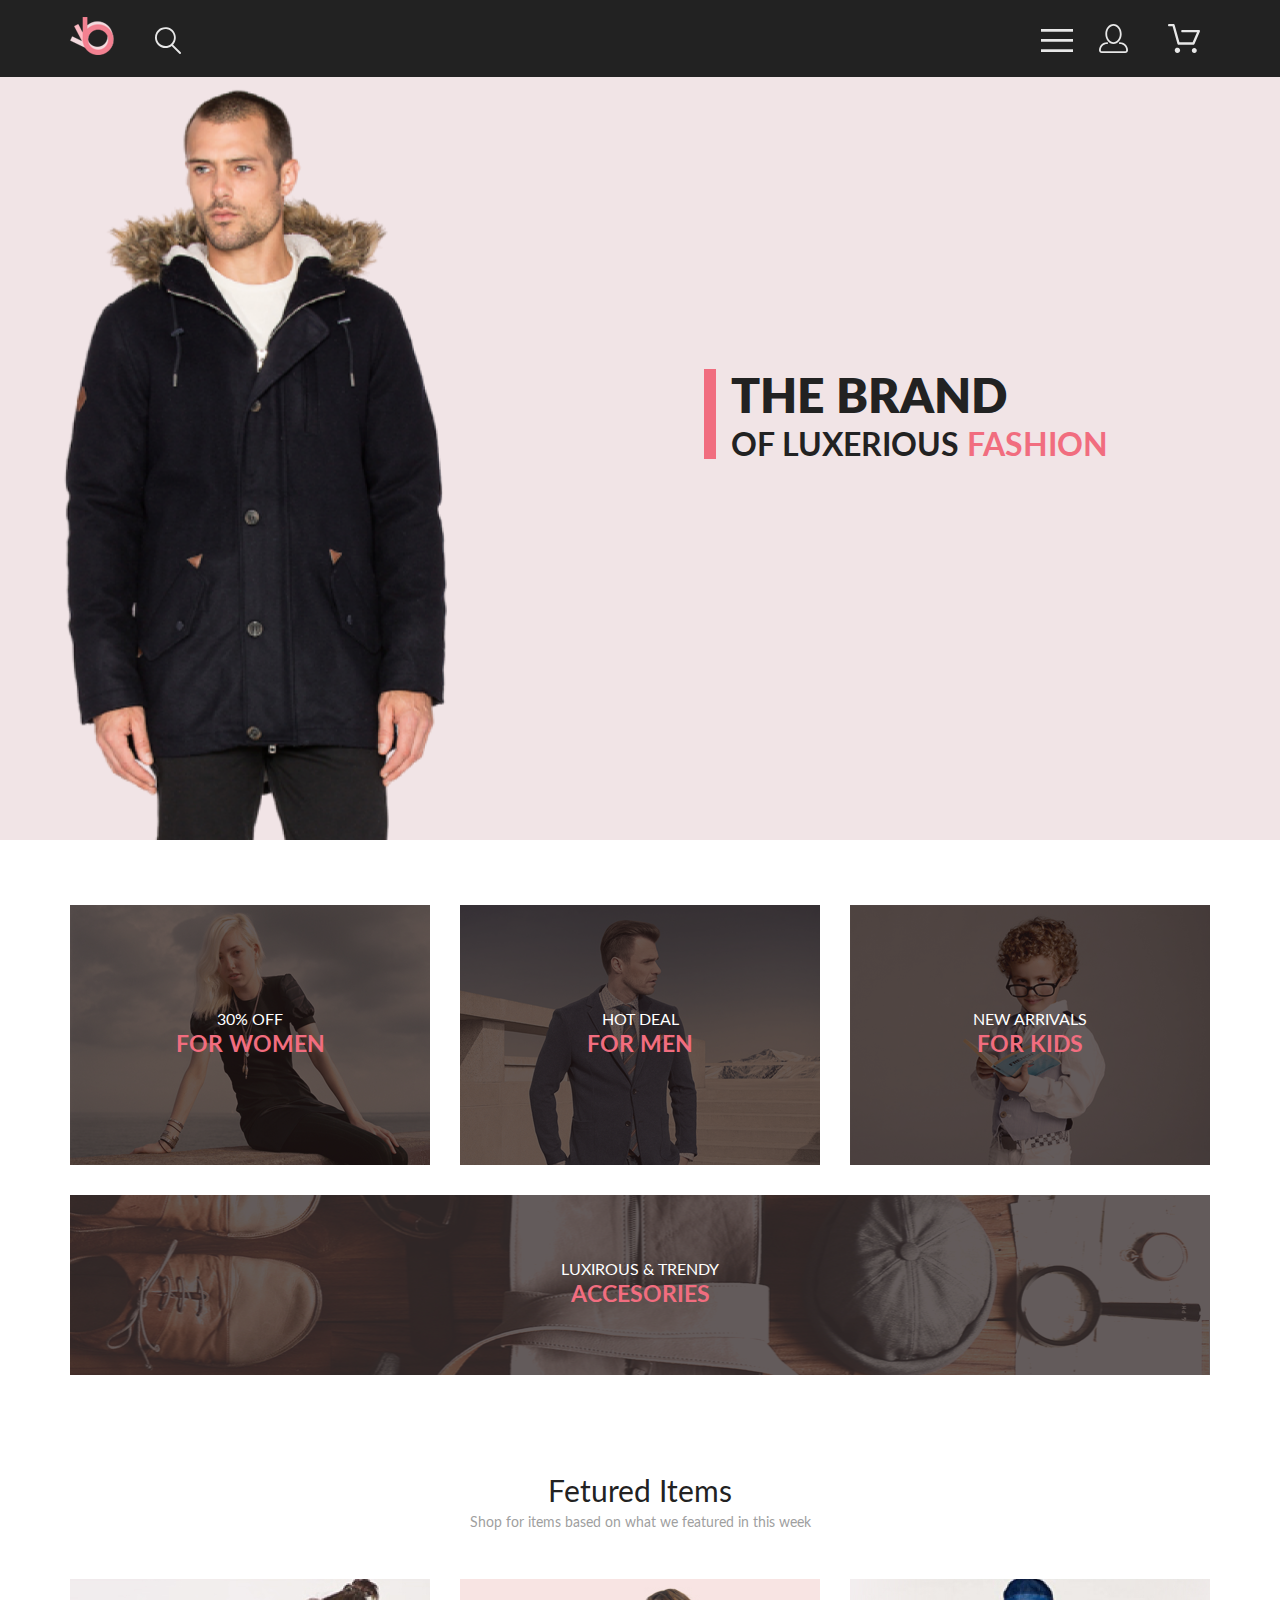
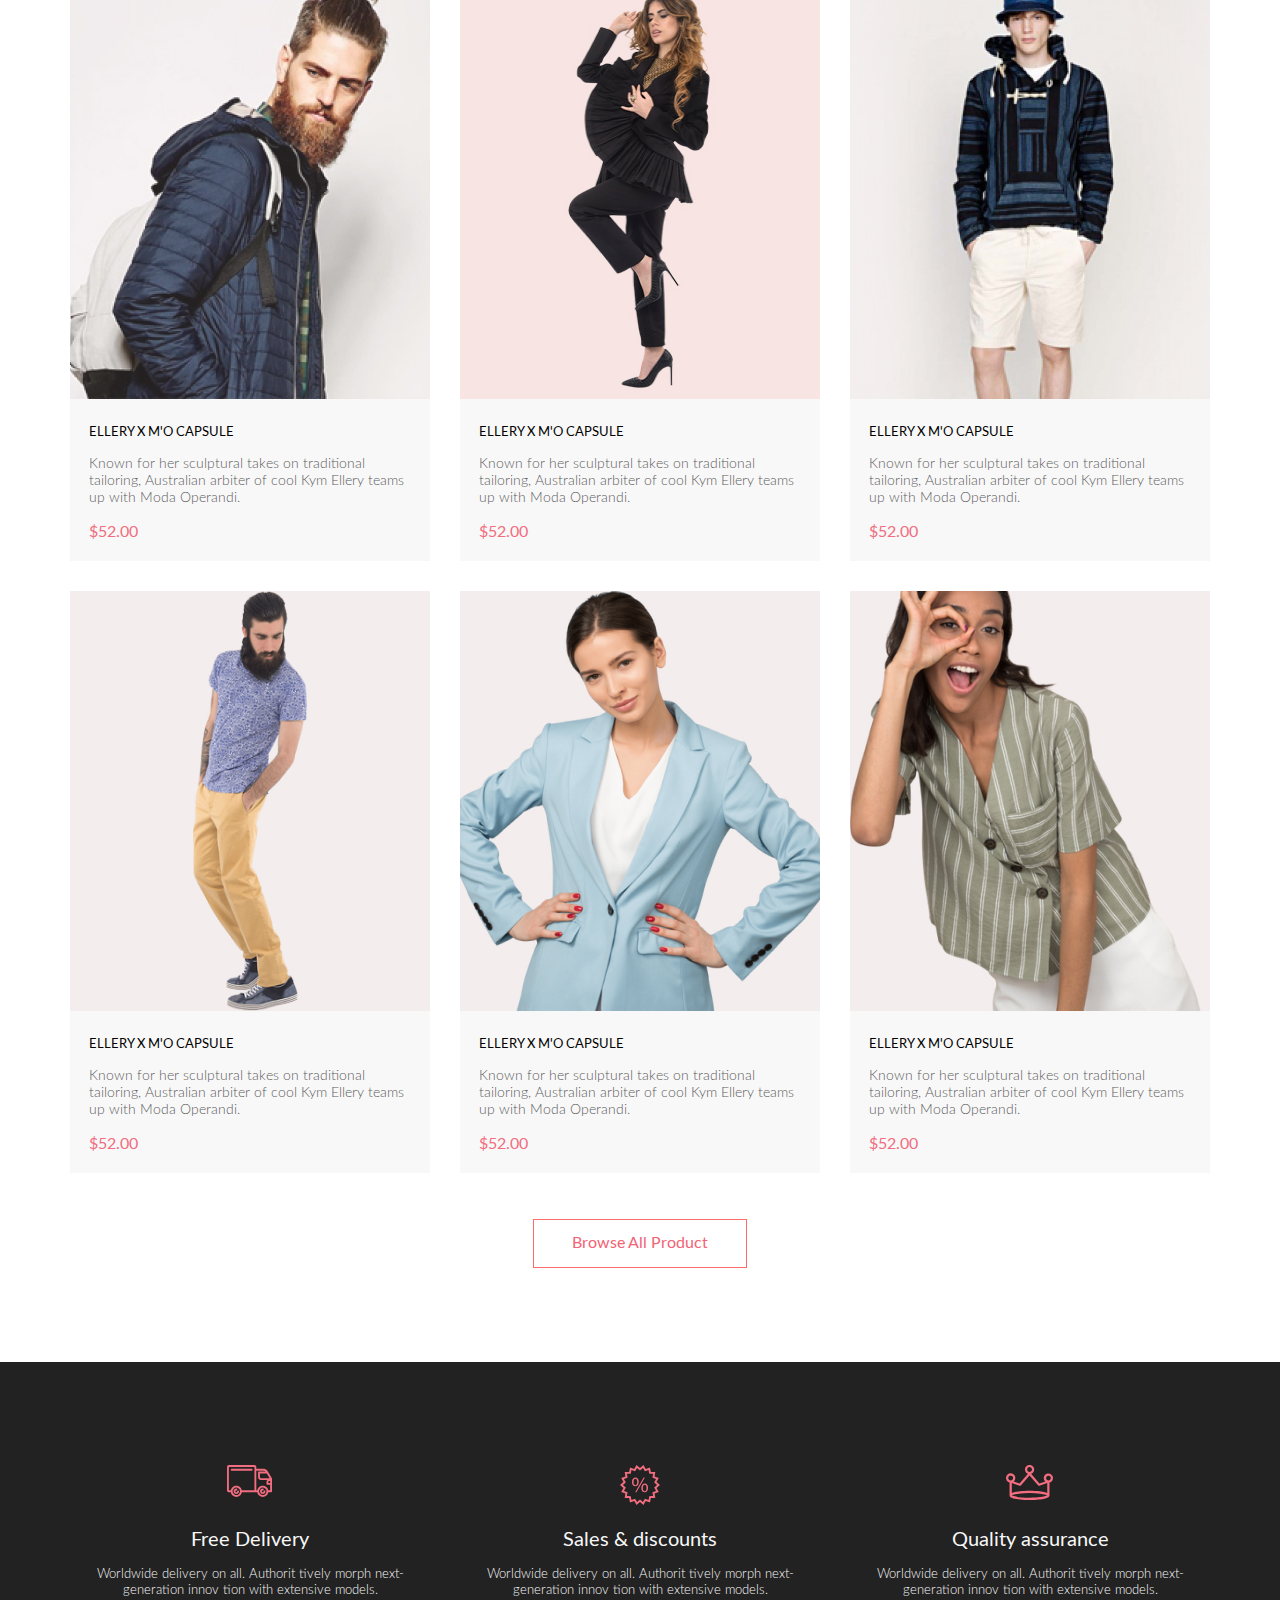
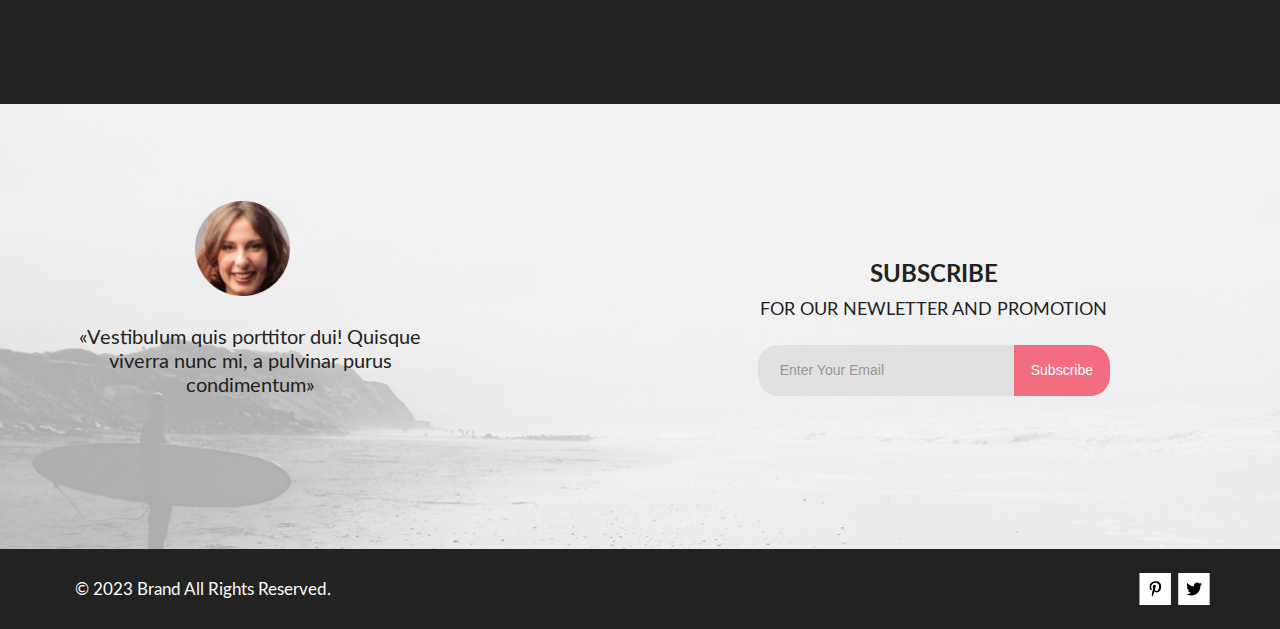
<file: index.html>
<!DOCTYPE html>
<html lang="en">
  <head>
    <meta charset="UTF-8" />
    <meta http-equiv="X-UA-Compatible" content="IE=edge" />
    <meta name="viewport" content="width=device-width, initial-scale=1.0" />
    <title>Luxerious Fashion</title>
    <!-- <link rel="stylesheet" href="styleOld.css" /> -->
    <link rel="stylesheet" href="sass/style.css" />
    <link rel="stylesheet" href="https://cdnjs.cloudflare.com/ajax/libs/animate.css/4.1.1/animate.min.css" />
  </head>
  <body>
    <div class="wrapper">
      <header class="header">
        <div class="header__container container">
          <div class="header__left">
            <a class="header__logo" href="index.html" aria-label="Логотип Luxerious Fashion">
              <img class="header__img-logo" src="img/logo.svg" alt="logo" />
            </a>

            <button class="header__btn-search btn-reset" aria-label="Открыть поиск" type="button">
              <span class="visually-hidden">Кнопка поиск</span>
              <svg class="header__btn-search-svg" width="27" height="28" viewBox="0 0 27 28" fill="none" xmlns="http://www.w3.org/2000/svg">
                <path
                  class="header__btn-search-svg-path"
                  d="M19.0589 17.6251C20.6705 15.865 21.6275 13.6039 21.769 11.2216C21.9106 8.83932 21.2281 6.48088 19.8362 4.54232C18.4443 2.60377 16.4278 1.20318 14.1252 0.575765C11.8227 -0.0516554 9.37437 0.132305 7.19143 1.09675C5.0085 2.0612 3.22389 3.74739 2.1373 5.87217C1.05071 7.99695 0.728322 10.4309 1.22426 12.7653C1.72021 15.0997 3.00428 17.1923 4.86085 18.6919C6.71741 20.1914 9.0334 21.0064 11.4199 21.0001C13.6723 21.0031 15.8638 20.2691 17.6599 18.9101L25.4079 26.7171C25.4934 26.8061 25.5958 26.8772 25.7091 26.9261C25.8225 26.9751 25.9444 27.0009 26.0679 27.0021C26.1916 27.0024 26.314 26.9773 26.4276 26.9283C26.5411 26.8793 26.6434 26.8074 26.7279 26.7171C26.9018 26.5362 26.999 26.295 26.999 26.0441C26.999 25.7931 26.9018 25.5519 26.7279 25.371L19.0589 17.6251ZM2.88589 10.5001C2.89873 8.81477 3.41021 7.17101 4.35586 5.776C5.30151 4.38098 6.63899 3.29715 8.1997 2.66114C9.76042 2.02513 11.4745 1.86542 13.1258 2.20213C14.7772 2.53884 16.2919 3.3569 17.479 4.55319C18.6661 5.74948 19.4725 7.27044 19.7965 8.92433C20.1204 10.5782 19.9475 12.291 19.2995 13.8468C18.6515 15.4026 17.5574 16.7316 16.1551 17.6665C14.7529 18.6014 13.1052 19.1002 11.4199 19.1C9.14843 19.0892 6.97409 18.1775 5.3741 16.5652C3.77412 14.9528 2.87924 12.7715 2.88589 10.5001Z"
                  fill="#E8E8E8"
                />
              </svg>
            </button>
          </div>

          <div class="header__right">
            <label class="header__btn-burger" for="checkbox-id" aria-label="Открыть личный кабинет">
              <!-- <img class="header__btn-personal-area-svg" src="img/burger.svg" alt="бургер-меню" /> -->
              <span class="visually-hidden">Кнопка бургер-меню</span>
              <svg class="header__btn-burger-svg" width="32" height="23" viewBox="0 0 32 23" fill="none" xmlns="http://www.w3.org/2000/svg">
                <path class="header__btn-burger-svg-path" d="M0 23V20.31H32V23H0ZM0 12.76V10.07H32V12.76H0ZM0 2.69V0H32V2.69H0Z" fill="#E8E8E8" />
              </svg>
            </label>
            <!-- <button class="header__btn-burger btn-reset" aria-label="Открыть бургер-меню" type="button">
                <span class="visually-hidden">Кнопка бургер-меню</span>
                <svg class="header__btn-burger-svg" width="32" height="23" viewBox="0 0 32 23" fill="none" xmlns="http://www.w3.org/2000/svg">
                  <path class="header__btn-burger-svg-path" d="M0 23V20.31H32V23H0ZM0 12.76V10.07H32V12.76H0ZM0 2.69V0H32V2.69H0Z" fill="#E8E8E8" />
                </svg>
            </button> -->

            <a href="registration.html" class="header__btn-personal-area" aria-label="Открыть личный кабинет" type="button">
              <span class="visually-hidden">Кнопка личный кабинет</span>
              <svg class="header__btn-personal-area-svg" width="29" height="29" viewBox="0 0 29 29" fill="none" xmlns="http://www.w3.org/2000/svg">
                <path
                  class="header__btn-personal-area-svg-path"
                  d="M14.5 19.937C19 19.937 22.656 15.464 22.656 9.968C22.656 4.472 19 0 14.5 0C13.3631 0.0217413 12.2463 0.303398 11.2351 0.823397C10.2239 1.34339 9.34507 2.08794 8.66602 3C7.12663 4.99573 6.30819 7.45381 6.34399 9.974C6.34399 15.465 10 19.937 14.5 19.937ZM14.5 1.813C18 1.813 20.844 5.472 20.844 9.969C20.844 14.466 17.998 18.125 14.5 18.125C11.002 18.125 8.15603 14.465 8.15503 9.969C8.15403 5.473 11 1.813 14.5 1.813ZM20.844 18.125C20.6036 18.125 20.373 18.2205 20.203 18.3905C20.033 18.5605 19.9375 18.7911 19.9375 19.0315C19.9375 19.2719 20.033 19.5025 20.203 19.6725C20.373 19.8425 20.6036 19.938 20.844 19.938C22.526 19.9399 24.1386 20.6088 25.3279 21.7982C26.5172 22.9875 27.1861 24.6 27.188 26.282C27.1875 26.5221 27.0918 26.7523 26.922 26.9221C26.7522 27.0918 26.5221 27.1875 26.282 27.188H2.71997C2.47985 27.1875 2.24975 27.0918 2.07996 26.9221C1.91016 26.7523 1.81449 26.5221 1.81396 26.282C1.81608 24.6001 2.48517 22.9877 3.67444 21.7985C4.86371 20.6092 6.47608 19.9401 8.15796 19.938C8.39825 19.938 8.62868 19.8425 8.79858 19.6726C8.96849 19.5027 9.06396 19.2723 9.06396 19.032C9.06396 18.7917 8.96849 18.5613 8.79858 18.3914C8.62868 18.2215 8.39825 18.126 8.15796 18.126C5.99541 18.1279 3.92201 18.9875 2.39258 20.5164C0.863144 22.0453 0.00264777 24.1185 0 26.281C0.000794067 27.0019 0.287502 27.693 0.797241 28.2027C1.30698 28.7125 1.99811 28.9992 2.71899 29H26.282C27.0027 28.9989 27.6936 28.7121 28.2031 28.2024C28.7126 27.6927 28.9992 27.0017 29 26.281C28.9974 24.1187 28.1372 22.0457 26.6083 20.5168C25.0793 18.9878 23.0063 18.1276 20.844 18.125Z"
                  fill="#E8E8E8"
                />
              </svg>
            </a>

            <a href="cart.html" class="header__btn-cart" aria-label="Открыть корзину">
              <span class="visually-hidden">Кнопка корзина</span>
              <svg class="header__btn-cart-svg" width="32" height="29" viewBox="0 0 32 29" fill="none" xmlns="http://www.w3.org/2000/svg">
                <path
                  class="header__btn-cart-svg-path"
                  d="M26.2009 29C25.5532 28.9738 24.9415 28.6948 24.4972 28.2227C24.0529 27.7506 23.8114 27.1232 23.8245 26.475C23.8376 25.8269 24.1043 25.2097 24.5673 24.7559C25.0303 24.3022 25.6527 24.048 26.301 24.048C26.9493 24.048 27.5717 24.3022 28.0347 24.7559C28.4977 25.2097 28.7644 25.8269 28.7775 26.475C28.7906 27.1232 28.549 27.7506 28.1047 28.2227C27.6604 28.6948 27.0488 28.9738 26.401 29H26.2009ZM6.75293 26.32C6.75293 25.79 6.91011 25.2718 7.20459 24.8311C7.49907 24.3904 7.91764 24.0469 8.40735 23.844C8.89705 23.6412 9.43594 23.5881 9.95581 23.6915C10.4757 23.7949 10.9532 24.0502 11.328 24.425C11.7028 24.7998 11.9581 25.2773 12.0615 25.7972C12.1649 26.317 12.1118 26.8559 11.9089 27.3456C11.7061 27.8353 11.3626 28.2539 10.9219 28.5483C10.4812 28.8428 9.96304 29 9.43298 29C9.08087 29.0003 8.73212 28.9311 8.40674 28.7966C8.08136 28.662 7.78569 28.4646 7.53662 28.2158C7.28755 27.9669 7.09001 27.6713 6.9552 27.3461C6.82039 27.0208 6.75098 26.6721 6.75098 26.32H6.75293ZM10.553 20.686C10.2935 20.6868 10.0409 20.6024 9.83411 20.4457C9.62727 20.2891 9.47758 20.0689 9.40796 19.819L4.57495 2.36401H1.18201C0.868521 2.36401 0.567859 2.23947 0.346191 2.01781C0.124523 1.79614 0 1.49549 0 1.18201C0 0.868519 0.124523 0.567873 0.346191 0.346205C0.567859 0.124537 0.868521 5.81268e-06 1.18201 5.81268e-06H5.46301C5.7225 -0.00080736 5.97504 0.0837201 6.18176 0.240568C6.38848 0.397416 6.53784 0.617884 6.60693 0.868006L11.4399 18.323H24.6179L29.001 8.27501H14.401C14.2428 8.27961 14.0854 8.25242 13.9379 8.19507C13.7904 8.13771 13.6559 8.05134 13.5424 7.94108C13.4288 7.83082 13.3386 7.69891 13.277 7.55315C13.2154 7.40739 13.1836 7.25075 13.1836 7.0925C13.1836 6.93426 13.2154 6.77762 13.277 6.63186C13.3386 6.4861 13.4288 6.35419 13.5424 6.24393C13.6559 6.13367 13.7904 6.0473 13.9379 5.98994C14.0854 5.93259 14.2428 5.90541 14.401 5.91001H30.814C31.0097 5.90996 31.2022 5.95866 31.3744 6.05172C31.5465 6.14478 31.6928 6.27926 31.7999 6.44301C31.9078 6.60729 31.9734 6.79569 31.9908 6.99145C32.0083 7.18721 31.9771 7.38424 31.9 7.565L26.495 19.977C26.4026 20.1876 26.251 20.3668 26.0585 20.4927C25.866 20.6186 25.641 20.6858 25.411 20.686H10.553Z"
                  fill="#E8E8E8"
                />
              </svg>
            </a>
          </div>

          <input class="header__btn-input" id="checkbox-id" type="checkbox" />
          <div class="header__btn-burger-menu">
            <button class="header__btn-burger-menu-close btn-reset">
              <svg
                class="header__btn-burger-menu-close-svg"
                width="13"
                height="13"
                viewBox="0 0 13 13"
                fill="none"
                xmlns="http://www.w3.org/2000/svg"
              >
                <path
                  d="M7.4158 6.00409L11.7158 1.71409C11.9041 1.52579 12.0099 1.27039 12.0099 1.00409C12.0099 0.73779 11.9041 0.482395 11.7158 0.294092C11.5275 0.105788 11.2721 0 11.0058 0C10.7395 0 10.4841 0.105788 10.2958 0.294092L6.0058 4.59409L1.7158 0.294092C1.52749 0.105788 1.2721 -1.9841e-09 1.0058 0C0.739497 1.9841e-09 0.484102 0.105788 0.295798 0.294092C0.107495 0.482395 0.0017066 0.73779 0.0017066 1.00409C0.0017066 1.27039 0.107495 1.52579 0.295798 1.71409L4.5958 6.00409L0.295798 10.2941C0.20207 10.3871 0.127676 10.4977 0.0769072 10.6195C0.0261385 10.7414 0 10.8721 0 11.0041C0 11.1361 0.0261385 11.2668 0.0769072 11.3887C0.127676 11.5105 0.20207 11.6211 0.295798 11.7141C0.388761 11.8078 0.499362 11.8822 0.621222 11.933C0.743081 11.9838 0.873786 12.0099 1.0058 12.0099C1.13781 12.0099 1.26852 11.9838 1.39038 11.933C1.51223 11.8822 1.62284 11.8078 1.7158 11.7141L6.0058 7.41409L10.2958 11.7141C10.3888 11.8078 10.4994 11.8822 10.6212 11.933C10.7431 11.9838 10.8738 12.0099 11.0058 12.0099C11.1378 12.0099 11.2685 11.9838 11.3904 11.933C11.5122 11.8822 11.6228 11.8078 11.7158 11.7141C11.8095 11.6211 11.8839 11.5105 11.9347 11.3887C11.9855 11.2668 12.0116 11.1361 12.0116 11.0041C12.0116 10.8721 11.9855 10.7414 11.9347 10.6195C11.8839 10.4977 11.8095 10.3871 11.7158 10.2941L7.4158 6.00409Z"
                  fill="#6F6E6E"
                />
              </svg>
            </button>

            <h3 class="header__btn-burger-menu-title title">MENU</h3>
            <ul class="header__btn-burger-menu-list list-reset">
              <li class="header__btn-burger-menu-item">
                <h3 class="header__btn-burger-menu-item-subtitle title">MAN</h3>
                <ul class="header__btn-burger-menu-sublist list-reset">
                  <li class="header__btn-burger-menu-subitem">
                    <a href="#" class="header__btn-burger-menu-link"> Accessories </a>
                  </li>
                  <li class="header__btn-burger-menu-subitem">
                    <a href="#" class="header__btn-burger-menu-link"> Bags </a>
                  </li>
                  <li class="header__btn-burger-menu-subitem">
                    <a href="#" class="header__btn-burger-menu-link"> Denim </a>
                  </li>
                  <li class="header__btn-burger-menu-subitem">
                    <a href="#" class="header__btn-burger-menu-link"> T-Shirts </a>
                  </li>
                </ul>
              </li>
              <li class="header__btn-burger-menu-item">
                <h3 class="header__btn-burger-menu-item-subtitle title">WOMAN</h3>
                <ul class="header__btn-burger-menu-sublist list-reset">
                  <li class="header__btn-burger-menu-subitem">
                    <a href="#" class="header__btn-burger-menu-link"> Accessories </a>
                  </li>
                  <li class="header__btn-burger-menu-subitem">
                    <a href="#" class="header__btn-burger-menu-link"> Jackets & Coats </a>
                  </li>
                  <li class="header__btn-burger-menu-subitem">
                    <a href="#" class="header__btn-burger-menu-link"> Polos </a>
                  </li>
                  <li class="header__btn-burger-menu-subitem">
                    <a href="#" class="header__btn-burger-menu-link"> T-Shirts </a>
                  </li>
                  <li class="header__btn-burger-menu-subitem">
                    <a href="#" class="header__btn-burger-menu-link"> Shirts </a>
                  </li>
                </ul>
              </li>
              <li class="header__btn-burger-menu-item">
                <h3 class="header__btn-burger-menu-item-subtitle title">KIDS</h3>
                <ul class="header__btn-burger-menu-sublist list-reset">
                  <li class="header__btn-burger-menu-subitem">
                    <a href="#" class="header__btn-burger-menu-link"> Accessories </a>
                  </li>
                  <li class="header__btn-burger-menu-subitem">
                    <a href="#" class="header__btn-burger-menu-link"> Jackets & Coats </a>
                  </li>
                  <li class="header__btn-burger-menu-subitem">
                    <a href="#" class="header__btn-burger-menu-link"> Polos </a>
                  </li>
                  <li class="header__btn-burger-menu-subitem">
                    <a href="#" class="header__btn-burger-menu-link"> T-Shirts </a>
                  </li>
                  <li class="header__btn-burger-menu-subitem">
                    <a href="#" class="header__btn-burger-menu-link"> Shirts </a>
                  </li>
                  <li class="header__btn-burger-menu-subitem">
                    <a href="#" class="header__btn-burger-menu-link"> Bags </a>
                  </li>
                </ul>
              </li>
            </ul>
          </div>
        </div>
      </header>
      <main class="main">
        <section class="hero">
          <div class="hero__container container">
            <h1 class="hero__title title">
              <span class="hero__title-span">THE BRAND</span> OF&nbsp;LUXERIOUS <span class="hero__title-span-pink">FASHION</span>
            </h1>
          </div>
        </section>

        <section class="assortment">
          <div class="assortment__container container">
            <ul class="assortment__list list-reset">
              <li class="assortment__item">
                <a href="#" class="assortment__link">
                  <img src="img/assortment_woman.jpg" alt="Photo assortment woman" class="assortment__img" />
                  <h2 class="assortment__title title">
                    <span class="assortment__title-span">30% OFF</span>
                    FOR WOMEN
                  </h2>
                </a>
              </li>
              <li class="assortment__item">
                <a href="#" class="assortment__link">
                  <img src="img/assortment_man.jpg" alt="Photo assortment man" class="assortment__img" />
                  <h2 class="assortment__title title assortment__title--fix">
                    <span class="assortment__title-span">HOT DEAL</span>
                    FOR MEN
                  </h2>
                </a>
              </li>
              <li class="assortment__item">
                <a href="#" class="assortment__link">
                  <img src="img/assortment_kids.jpg" alt="Photo assortment kids" class="assortment__img" />
                  <h2 class="assortment__title title assortment__title--fix">
                    <span class="assortment__title-span">NEW ARRIVALS</span>
                    FOR KIDS
                  </h2>
                </a>
              </li>
              <li class="assortment__item assortment__item--grid-full">
                <a href="#" class="assortment__link">
                  <img src="img/assortment_accesories.jpg" alt="Photo assortment accesories" class="assortment__img" />
                  <h2 class="assortment__title title">
                    <span class="assortment__title-span">LUXIROUS & TRENDY</span>
                    ACCESORIES
                  </h2>
                </a>
              </li>
            </ul>
          </div>
        </section>

        <section class="product">
          <div class="product__container container">
            <h2 class="product__title title">Fetured Items</h2>
            <p class="product__paragraph paragraph">Shop for items based on what we featured in this week</p>
            <ul class="product__list list-reset">
              <li class="product__item">
                <img src="img/product_1.jpg" alt="Photo product1" class="product__img" />
                <div class="product__text">
                  <h3 class="product__subtitle title">ELLERY X M'O CAPSULE</h3>
                  <p class="product__subparagraph paragraph">
                    Known for her sculptural takes on traditional tailoring, Australian arbiter of cool Kym Ellery teams up with Moda Operandi.
                  </p>
                  <div class="product__price">$52.00</div>
                </div>
                <a href="#" class="product__add"
                  ><svg width="27" height="25" viewBox="0 0 27 25" fill="none" xmlns="http://www.w3.org/2000/svg">
                    <path
                      d="M21.9509 23.2667H21.8386C21.2294 23.2667 20.7177 22.7671 20.6735 22.1294C20.629 21.4607 21.1175 20.8785 21.7626 20.8346C21.788 20.8329 21.8145 20.832 21.8405 20.832C22.4575 20.832 22.9743 21.3219 23.0201 21.9487C23.0319 22.1971 22.9914 22.5514 22.736 22.8439L22.73 22.8507L22.7242 22.8575C22.5275 23.0912 22.2607 23.2321 21.9509 23.2667ZM8.21887 23.2604C7.5683 23.2604 7.03906 22.7174 7.03906 22.05C7.03906 21.3832 7.5683 20.8406 8.21887 20.8406C8.86945 20.8406 9.39868 21.3832 9.39868 22.05C9.39868 22.7174 8.86945 23.2604 8.21887 23.2604Z"
                      fill="white"
                    />
                    <path
                      d="M21.876 22.2662C21.921 22.2549 21.9423 22.2339 21.96 22.2129C21.9678 22.2037 21.9756 22.1946 21.9835 22.1855C22.02 22.1438 22.0233 22.0553 22.0224 22.0105C22.0092 21.9044 21.9185 21.8315 21.8412 21.8315C21.8375 21.8315 21.8336 21.8317 21.8312 21.8318C21.7531 21.8372 21.6653 21.9409 21.6719 22.0625C21.6813 22.1793 21.7675 22.2662 21.8392 22.2662H21.876ZM8.21954 22.2599C8.31873 22.2599 8.39935 22.1655 8.39935 22.0496C8.39935 21.9341 8.31873 21.8401 8.21954 21.8401C8.12042 21.8401 8.03973 21.9341 8.03973 22.0496C8.03973 22.1655 8.12042 22.2599 8.21954 22.2599ZM21.9995 24.2662C21.9517 24.2662 21.8878 24.2662 21.8392 24.2662C20.7017 24.2662 19.7567 23.3545 19.6765 22.198C19.5964 20.9929 20.4937 19.9183 21.6953 19.8364C21.7441 19.8331 21.7928 19.8315 21.8412 19.8315C22.9799 19.8315 23.9413 20.7324 24.019 21.8884C24.0505 22.4915 23.8741 23.0612 23.4898 23.5012C23.1055 23.9575 22.5764 24.2177 21.9995 24.2662ZM8.21954 24.2599C7.01532 24.2599 6.03973 23.2709 6.03973 22.0496C6.03973 20.8291 7.01532 19.8401 8.21954 19.8401C9.42371 19.8401 10.3994 20.8291 10.3994 22.0496C10.3994 23.2709 9.42371 24.2599 8.21954 24.2599ZM21.1984 17.3938H9.13306C8.70013 17.3938 8.31586 17.1005 8.20331 16.6775L4.27753 2.24768H1.52173C0.993408 2.24768 0.560547 1.80859 0.560547 1.27039C0.560547 0.733032 0.993408 0.292969 1.52173 0.292969H4.99933C5.43134 0.292969 5.81561 0.586304 5.9281 1.01025L9.85394 15.4391H20.5576L24.1144 7.13379H12.2578C11.7286 7.13379 11.2957 6.69373 11.2957 6.15649C11.2957 5.61914 11.7286 5.17908 12.2578 5.17908H25.5886C25.9091 5.17908 26.2141 5.34192 26.3896 5.61914C26.566 5.89539 26.5984 6.23743 26.4697 6.547L22.0795 16.807C21.9193 17.1653 21.5827 17.3938 21.1984 17.3938Z"
                      fill="white"
                    />
                    <path
                      d="M21.876 22.2662C21.921 22.2549 21.9423 22.2339 21.96 22.2129C21.9678 22.2037 21.9756 22.1946 21.9835 22.1855C22.02 22.1438 22.0233 22.0553 22.0224 22.0105C22.0092 21.9044 21.9185 21.8315 21.8412 21.8315C21.8375 21.8315 21.8336 21.8317 21.8312 21.8318C21.7531 21.8372 21.6653 21.9409 21.6719 22.0625C21.6813 22.1793 21.7675 22.2662 21.8392 22.2662H21.876ZM8.21954 22.2599C8.31873 22.2599 8.39935 22.1655 8.39935 22.0496C8.39935 21.9341 8.31873 21.8401 8.21954 21.8401C8.12042 21.8401 8.03973 21.9341 8.03973 22.0496C8.03973 22.1655 8.12042 22.2599 8.21954 22.2599ZM21.9995 24.2662C21.9517 24.2662 21.8878 24.2662 21.8392 24.2662C20.7017 24.2662 19.7567 23.3545 19.6765 22.198C19.5964 20.9929 20.4937 19.9183 21.6953 19.8364C21.7441 19.8331 21.7928 19.8315 21.8412 19.8315C22.9799 19.8315 23.9413 20.7324 24.019 21.8884C24.0505 22.4915 23.8741 23.0612 23.4898 23.5012C23.1055 23.9575 22.5764 24.2177 21.9995 24.2662ZM8.21954 24.2599C7.01532 24.2599 6.03973 23.2709 6.03973 22.0496C6.03973 20.8291 7.01532 19.8401 8.21954 19.8401C9.42371 19.8401 10.3994 20.8291 10.3994 22.0496C10.3994 23.2709 9.42371 24.2599 8.21954 24.2599ZM21.1984 17.3938H9.13306C8.70013 17.3938 8.31586 17.1005 8.20331 16.6775L4.27753 2.24768H1.52173C0.993408 2.24768 0.560547 1.80859 0.560547 1.27039C0.560547 0.733032 0.993408 0.292969 1.52173 0.292969H4.99933C5.43134 0.292969 5.81561 0.586304 5.9281 1.01025L9.85394 15.4391H20.5576L24.1144 7.13379H12.2578C11.7286 7.13379 11.2957 6.69373 11.2957 6.15649C11.2957 5.61914 11.7286 5.17908 12.2578 5.17908H25.5886C25.9091 5.17908 26.2141 5.34192 26.3896 5.61914C26.566 5.89539 26.5984 6.23743 26.4697 6.547L22.0795 16.807C21.9193 17.1653 21.5827 17.3938 21.1984 17.3938Z"
                      fill="white"
                    />
                  </svg>
                  Add to Cart</a
                >
              </li>
              <li class="product__item">
                <img src="img/product_2.jpg" alt="Photo product2" class="product__img" />
                <div class="product__text">
                  <h3 class="product__subtitle title">ELLERY X M'O CAPSULE</h3>
                  <p class="product__subparagraph paragraph">
                    Known for her sculptural takes on traditional tailoring, Australian arbiter of cool Kym Ellery teams up with Moda Operandi.
                  </p>
                  <div class="product__price">$52.00</div>
                </div>
                <a href="#" class="product__add"
                  ><svg width="27" height="25" viewBox="0 0 27 25" fill="none" xmlns="http://www.w3.org/2000/svg">
                    <path
                      d="M21.9509 23.2667H21.8386C21.2294 23.2667 20.7177 22.7671 20.6735 22.1294C20.629 21.4607 21.1175 20.8785 21.7626 20.8346C21.788 20.8329 21.8145 20.832 21.8405 20.832C22.4575 20.832 22.9743 21.3219 23.0201 21.9487C23.0319 22.1971 22.9914 22.5514 22.736 22.8439L22.73 22.8507L22.7242 22.8575C22.5275 23.0912 22.2607 23.2321 21.9509 23.2667ZM8.21887 23.2604C7.5683 23.2604 7.03906 22.7174 7.03906 22.05C7.03906 21.3832 7.5683 20.8406 8.21887 20.8406C8.86945 20.8406 9.39868 21.3832 9.39868 22.05C9.39868 22.7174 8.86945 23.2604 8.21887 23.2604Z"
                      fill="white"
                    />
                    <path
                      d="M21.876 22.2662C21.921 22.2549 21.9423 22.2339 21.96 22.2129C21.9678 22.2037 21.9756 22.1946 21.9835 22.1855C22.02 22.1438 22.0233 22.0553 22.0224 22.0105C22.0092 21.9044 21.9185 21.8315 21.8412 21.8315C21.8375 21.8315 21.8336 21.8317 21.8312 21.8318C21.7531 21.8372 21.6653 21.9409 21.6719 22.0625C21.6813 22.1793 21.7675 22.2662 21.8392 22.2662H21.876ZM8.21954 22.2599C8.31873 22.2599 8.39935 22.1655 8.39935 22.0496C8.39935 21.9341 8.31873 21.8401 8.21954 21.8401C8.12042 21.8401 8.03973 21.9341 8.03973 22.0496C8.03973 22.1655 8.12042 22.2599 8.21954 22.2599ZM21.9995 24.2662C21.9517 24.2662 21.8878 24.2662 21.8392 24.2662C20.7017 24.2662 19.7567 23.3545 19.6765 22.198C19.5964 20.9929 20.4937 19.9183 21.6953 19.8364C21.7441 19.8331 21.7928 19.8315 21.8412 19.8315C22.9799 19.8315 23.9413 20.7324 24.019 21.8884C24.0505 22.4915 23.8741 23.0612 23.4898 23.5012C23.1055 23.9575 22.5764 24.2177 21.9995 24.2662ZM8.21954 24.2599C7.01532 24.2599 6.03973 23.2709 6.03973 22.0496C6.03973 20.8291 7.01532 19.8401 8.21954 19.8401C9.42371 19.8401 10.3994 20.8291 10.3994 22.0496C10.3994 23.2709 9.42371 24.2599 8.21954 24.2599ZM21.1984 17.3938H9.13306C8.70013 17.3938 8.31586 17.1005 8.20331 16.6775L4.27753 2.24768H1.52173C0.993408 2.24768 0.560547 1.80859 0.560547 1.27039C0.560547 0.733032 0.993408 0.292969 1.52173 0.292969H4.99933C5.43134 0.292969 5.81561 0.586304 5.9281 1.01025L9.85394 15.4391H20.5576L24.1144 7.13379H12.2578C11.7286 7.13379 11.2957 6.69373 11.2957 6.15649C11.2957 5.61914 11.7286 5.17908 12.2578 5.17908H25.5886C25.9091 5.17908 26.2141 5.34192 26.3896 5.61914C26.566 5.89539 26.5984 6.23743 26.4697 6.547L22.0795 16.807C21.9193 17.1653 21.5827 17.3938 21.1984 17.3938Z"
                      fill="white"
                    />
                    <path
                      d="M21.876 22.2662C21.921 22.2549 21.9423 22.2339 21.96 22.2129C21.9678 22.2037 21.9756 22.1946 21.9835 22.1855C22.02 22.1438 22.0233 22.0553 22.0224 22.0105C22.0092 21.9044 21.9185 21.8315 21.8412 21.8315C21.8375 21.8315 21.8336 21.8317 21.8312 21.8318C21.7531 21.8372 21.6653 21.9409 21.6719 22.0625C21.6813 22.1793 21.7675 22.2662 21.8392 22.2662H21.876ZM8.21954 22.2599C8.31873 22.2599 8.39935 22.1655 8.39935 22.0496C8.39935 21.9341 8.31873 21.8401 8.21954 21.8401C8.12042 21.8401 8.03973 21.9341 8.03973 22.0496C8.03973 22.1655 8.12042 22.2599 8.21954 22.2599ZM21.9995 24.2662C21.9517 24.2662 21.8878 24.2662 21.8392 24.2662C20.7017 24.2662 19.7567 23.3545 19.6765 22.198C19.5964 20.9929 20.4937 19.9183 21.6953 19.8364C21.7441 19.8331 21.7928 19.8315 21.8412 19.8315C22.9799 19.8315 23.9413 20.7324 24.019 21.8884C24.0505 22.4915 23.8741 23.0612 23.4898 23.5012C23.1055 23.9575 22.5764 24.2177 21.9995 24.2662ZM8.21954 24.2599C7.01532 24.2599 6.03973 23.2709 6.03973 22.0496C6.03973 20.8291 7.01532 19.8401 8.21954 19.8401C9.42371 19.8401 10.3994 20.8291 10.3994 22.0496C10.3994 23.2709 9.42371 24.2599 8.21954 24.2599ZM21.1984 17.3938H9.13306C8.70013 17.3938 8.31586 17.1005 8.20331 16.6775L4.27753 2.24768H1.52173C0.993408 2.24768 0.560547 1.80859 0.560547 1.27039C0.560547 0.733032 0.993408 0.292969 1.52173 0.292969H4.99933C5.43134 0.292969 5.81561 0.586304 5.9281 1.01025L9.85394 15.4391H20.5576L24.1144 7.13379H12.2578C11.7286 7.13379 11.2957 6.69373 11.2957 6.15649C11.2957 5.61914 11.7286 5.17908 12.2578 5.17908H25.5886C25.9091 5.17908 26.2141 5.34192 26.3896 5.61914C26.566 5.89539 26.5984 6.23743 26.4697 6.547L22.0795 16.807C21.9193 17.1653 21.5827 17.3938 21.1984 17.3938Z"
                      fill="white"
                    />
                  </svg>
                  Add to Cart</a
                >
              </li>
              <li class="product__item">
                <img src="img/product_3.jpg" alt="Photo product3" class="product__img" />
                <div class="product__text">
                  <h3 class="product__subtitle title">ELLERY X M'O CAPSULE</h3>
                  <p class="product__subparagraph paragraph">
                    Known for her sculptural takes on traditional tailoring, Australian arbiter of cool Kym Ellery teams up with Moda Operandi.
                  </p>
                  <div class="product__price">$52.00</div>
                </div>
                <a href="#" class="product__add"
                  ><svg width="27" height="25" viewBox="0 0 27 25" fill="none" xmlns="http://www.w3.org/2000/svg">
                    <path
                      d="M21.9509 23.2667H21.8386C21.2294 23.2667 20.7177 22.7671 20.6735 22.1294C20.629 21.4607 21.1175 20.8785 21.7626 20.8346C21.788 20.8329 21.8145 20.832 21.8405 20.832C22.4575 20.832 22.9743 21.3219 23.0201 21.9487C23.0319 22.1971 22.9914 22.5514 22.736 22.8439L22.73 22.8507L22.7242 22.8575C22.5275 23.0912 22.2607 23.2321 21.9509 23.2667ZM8.21887 23.2604C7.5683 23.2604 7.03906 22.7174 7.03906 22.05C7.03906 21.3832 7.5683 20.8406 8.21887 20.8406C8.86945 20.8406 9.39868 21.3832 9.39868 22.05C9.39868 22.7174 8.86945 23.2604 8.21887 23.2604Z"
                      fill="white"
                    />
                    <path
                      d="M21.876 22.2662C21.921 22.2549 21.9423 22.2339 21.96 22.2129C21.9678 22.2037 21.9756 22.1946 21.9835 22.1855C22.02 22.1438 22.0233 22.0553 22.0224 22.0105C22.0092 21.9044 21.9185 21.8315 21.8412 21.8315C21.8375 21.8315 21.8336 21.8317 21.8312 21.8318C21.7531 21.8372 21.6653 21.9409 21.6719 22.0625C21.6813 22.1793 21.7675 22.2662 21.8392 22.2662H21.876ZM8.21954 22.2599C8.31873 22.2599 8.39935 22.1655 8.39935 22.0496C8.39935 21.9341 8.31873 21.8401 8.21954 21.8401C8.12042 21.8401 8.03973 21.9341 8.03973 22.0496C8.03973 22.1655 8.12042 22.2599 8.21954 22.2599ZM21.9995 24.2662C21.9517 24.2662 21.8878 24.2662 21.8392 24.2662C20.7017 24.2662 19.7567 23.3545 19.6765 22.198C19.5964 20.9929 20.4937 19.9183 21.6953 19.8364C21.7441 19.8331 21.7928 19.8315 21.8412 19.8315C22.9799 19.8315 23.9413 20.7324 24.019 21.8884C24.0505 22.4915 23.8741 23.0612 23.4898 23.5012C23.1055 23.9575 22.5764 24.2177 21.9995 24.2662ZM8.21954 24.2599C7.01532 24.2599 6.03973 23.2709 6.03973 22.0496C6.03973 20.8291 7.01532 19.8401 8.21954 19.8401C9.42371 19.8401 10.3994 20.8291 10.3994 22.0496C10.3994 23.2709 9.42371 24.2599 8.21954 24.2599ZM21.1984 17.3938H9.13306C8.70013 17.3938 8.31586 17.1005 8.20331 16.6775L4.27753 2.24768H1.52173C0.993408 2.24768 0.560547 1.80859 0.560547 1.27039C0.560547 0.733032 0.993408 0.292969 1.52173 0.292969H4.99933C5.43134 0.292969 5.81561 0.586304 5.9281 1.01025L9.85394 15.4391H20.5576L24.1144 7.13379H12.2578C11.7286 7.13379 11.2957 6.69373 11.2957 6.15649C11.2957 5.61914 11.7286 5.17908 12.2578 5.17908H25.5886C25.9091 5.17908 26.2141 5.34192 26.3896 5.61914C26.566 5.89539 26.5984 6.23743 26.4697 6.547L22.0795 16.807C21.9193 17.1653 21.5827 17.3938 21.1984 17.3938Z"
                      fill="white"
                    />
                    <path
                      d="M21.876 22.2662C21.921 22.2549 21.9423 22.2339 21.96 22.2129C21.9678 22.2037 21.9756 22.1946 21.9835 22.1855C22.02 22.1438 22.0233 22.0553 22.0224 22.0105C22.0092 21.9044 21.9185 21.8315 21.8412 21.8315C21.8375 21.8315 21.8336 21.8317 21.8312 21.8318C21.7531 21.8372 21.6653 21.9409 21.6719 22.0625C21.6813 22.1793 21.7675 22.2662 21.8392 22.2662H21.876ZM8.21954 22.2599C8.31873 22.2599 8.39935 22.1655 8.39935 22.0496C8.39935 21.9341 8.31873 21.8401 8.21954 21.8401C8.12042 21.8401 8.03973 21.9341 8.03973 22.0496C8.03973 22.1655 8.12042 22.2599 8.21954 22.2599ZM21.9995 24.2662C21.9517 24.2662 21.8878 24.2662 21.8392 24.2662C20.7017 24.2662 19.7567 23.3545 19.6765 22.198C19.5964 20.9929 20.4937 19.9183 21.6953 19.8364C21.7441 19.8331 21.7928 19.8315 21.8412 19.8315C22.9799 19.8315 23.9413 20.7324 24.019 21.8884C24.0505 22.4915 23.8741 23.0612 23.4898 23.5012C23.1055 23.9575 22.5764 24.2177 21.9995 24.2662ZM8.21954 24.2599C7.01532 24.2599 6.03973 23.2709 6.03973 22.0496C6.03973 20.8291 7.01532 19.8401 8.21954 19.8401C9.42371 19.8401 10.3994 20.8291 10.3994 22.0496C10.3994 23.2709 9.42371 24.2599 8.21954 24.2599ZM21.1984 17.3938H9.13306C8.70013 17.3938 8.31586 17.1005 8.20331 16.6775L4.27753 2.24768H1.52173C0.993408 2.24768 0.560547 1.80859 0.560547 1.27039C0.560547 0.733032 0.993408 0.292969 1.52173 0.292969H4.99933C5.43134 0.292969 5.81561 0.586304 5.9281 1.01025L9.85394 15.4391H20.5576L24.1144 7.13379H12.2578C11.7286 7.13379 11.2957 6.69373 11.2957 6.15649C11.2957 5.61914 11.7286 5.17908 12.2578 5.17908H25.5886C25.9091 5.17908 26.2141 5.34192 26.3896 5.61914C26.566 5.89539 26.5984 6.23743 26.4697 6.547L22.0795 16.807C21.9193 17.1653 21.5827 17.3938 21.1984 17.3938Z"
                      fill="white"
                    />
                  </svg>
                  Add to Cart</a
                >
              </li>
              <li class="product__item">
                <img src="img/product_4.jpg" alt="Photo product4" class="product__img" />
                <div class="product__text">
                  <h3 class="product__subtitle title">ELLERY X M'O CAPSULE</h3>
                  <p class="product__subparagraph paragraph">
                    Known for her sculptural takes on traditional tailoring, Australian arbiter of cool Kym Ellery teams up with Moda Operandi.
                  </p>
                  <div class="product__price">$52.00</div>
                </div>
                <a href="#" class="product__add"
                  ><svg width="27" height="25" viewBox="0 0 27 25" fill="none" xmlns="http://www.w3.org/2000/svg">
                    <path
                      d="M21.9509 23.2667H21.8386C21.2294 23.2667 20.7177 22.7671 20.6735 22.1294C20.629 21.4607 21.1175 20.8785 21.7626 20.8346C21.788 20.8329 21.8145 20.832 21.8405 20.832C22.4575 20.832 22.9743 21.3219 23.0201 21.9487C23.0319 22.1971 22.9914 22.5514 22.736 22.8439L22.73 22.8507L22.7242 22.8575C22.5275 23.0912 22.2607 23.2321 21.9509 23.2667ZM8.21887 23.2604C7.5683 23.2604 7.03906 22.7174 7.03906 22.05C7.03906 21.3832 7.5683 20.8406 8.21887 20.8406C8.86945 20.8406 9.39868 21.3832 9.39868 22.05C9.39868 22.7174 8.86945 23.2604 8.21887 23.2604Z"
                      fill="white"
                    />
                    <path
                      d="M21.876 22.2662C21.921 22.2549 21.9423 22.2339 21.96 22.2129C21.9678 22.2037 21.9756 22.1946 21.9835 22.1855C22.02 22.1438 22.0233 22.0553 22.0224 22.0105C22.0092 21.9044 21.9185 21.8315 21.8412 21.8315C21.8375 21.8315 21.8336 21.8317 21.8312 21.8318C21.7531 21.8372 21.6653 21.9409 21.6719 22.0625C21.6813 22.1793 21.7675 22.2662 21.8392 22.2662H21.876ZM8.21954 22.2599C8.31873 22.2599 8.39935 22.1655 8.39935 22.0496C8.39935 21.9341 8.31873 21.8401 8.21954 21.8401C8.12042 21.8401 8.03973 21.9341 8.03973 22.0496C8.03973 22.1655 8.12042 22.2599 8.21954 22.2599ZM21.9995 24.2662C21.9517 24.2662 21.8878 24.2662 21.8392 24.2662C20.7017 24.2662 19.7567 23.3545 19.6765 22.198C19.5964 20.9929 20.4937 19.9183 21.6953 19.8364C21.7441 19.8331 21.7928 19.8315 21.8412 19.8315C22.9799 19.8315 23.9413 20.7324 24.019 21.8884C24.0505 22.4915 23.8741 23.0612 23.4898 23.5012C23.1055 23.9575 22.5764 24.2177 21.9995 24.2662ZM8.21954 24.2599C7.01532 24.2599 6.03973 23.2709 6.03973 22.0496C6.03973 20.8291 7.01532 19.8401 8.21954 19.8401C9.42371 19.8401 10.3994 20.8291 10.3994 22.0496C10.3994 23.2709 9.42371 24.2599 8.21954 24.2599ZM21.1984 17.3938H9.13306C8.70013 17.3938 8.31586 17.1005 8.20331 16.6775L4.27753 2.24768H1.52173C0.993408 2.24768 0.560547 1.80859 0.560547 1.27039C0.560547 0.733032 0.993408 0.292969 1.52173 0.292969H4.99933C5.43134 0.292969 5.81561 0.586304 5.9281 1.01025L9.85394 15.4391H20.5576L24.1144 7.13379H12.2578C11.7286 7.13379 11.2957 6.69373 11.2957 6.15649C11.2957 5.61914 11.7286 5.17908 12.2578 5.17908H25.5886C25.9091 5.17908 26.2141 5.34192 26.3896 5.61914C26.566 5.89539 26.5984 6.23743 26.4697 6.547L22.0795 16.807C21.9193 17.1653 21.5827 17.3938 21.1984 17.3938Z"
                      fill="white"
                    />
                    <path
                      d="M21.876 22.2662C21.921 22.2549 21.9423 22.2339 21.96 22.2129C21.9678 22.2037 21.9756 22.1946 21.9835 22.1855C22.02 22.1438 22.0233 22.0553 22.0224 22.0105C22.0092 21.9044 21.9185 21.8315 21.8412 21.8315C21.8375 21.8315 21.8336 21.8317 21.8312 21.8318C21.7531 21.8372 21.6653 21.9409 21.6719 22.0625C21.6813 22.1793 21.7675 22.2662 21.8392 22.2662H21.876ZM8.21954 22.2599C8.31873 22.2599 8.39935 22.1655 8.39935 22.0496C8.39935 21.9341 8.31873 21.8401 8.21954 21.8401C8.12042 21.8401 8.03973 21.9341 8.03973 22.0496C8.03973 22.1655 8.12042 22.2599 8.21954 22.2599ZM21.9995 24.2662C21.9517 24.2662 21.8878 24.2662 21.8392 24.2662C20.7017 24.2662 19.7567 23.3545 19.6765 22.198C19.5964 20.9929 20.4937 19.9183 21.6953 19.8364C21.7441 19.8331 21.7928 19.8315 21.8412 19.8315C22.9799 19.8315 23.9413 20.7324 24.019 21.8884C24.0505 22.4915 23.8741 23.0612 23.4898 23.5012C23.1055 23.9575 22.5764 24.2177 21.9995 24.2662ZM8.21954 24.2599C7.01532 24.2599 6.03973 23.2709 6.03973 22.0496C6.03973 20.8291 7.01532 19.8401 8.21954 19.8401C9.42371 19.8401 10.3994 20.8291 10.3994 22.0496C10.3994 23.2709 9.42371 24.2599 8.21954 24.2599ZM21.1984 17.3938H9.13306C8.70013 17.3938 8.31586 17.1005 8.20331 16.6775L4.27753 2.24768H1.52173C0.993408 2.24768 0.560547 1.80859 0.560547 1.27039C0.560547 0.733032 0.993408 0.292969 1.52173 0.292969H4.99933C5.43134 0.292969 5.81561 0.586304 5.9281 1.01025L9.85394 15.4391H20.5576L24.1144 7.13379H12.2578C11.7286 7.13379 11.2957 6.69373 11.2957 6.15649C11.2957 5.61914 11.7286 5.17908 12.2578 5.17908H25.5886C25.9091 5.17908 26.2141 5.34192 26.3896 5.61914C26.566 5.89539 26.5984 6.23743 26.4697 6.547L22.0795 16.807C21.9193 17.1653 21.5827 17.3938 21.1984 17.3938Z"
                      fill="white"
                    />
                  </svg>
                  Add to Cart</a
                >
              </li>
              <li class="product__item">
                <img src="img/product_5.jpg" alt="Photo product5" class="product__img" />
                <div class="product__text">
                  <h3 class="product__subtitle title">ELLERY X M'O CAPSULE</h3>
                  <p class="product__subparagraph paragraph">
                    Known for her sculptural takes on traditional tailoring, Australian arbiter of cool Kym Ellery teams up with Moda Operandi.
                  </p>
                  <div class="product__price">$52.00</div>
                </div>
                <a href="#" class="product__add"
                  ><svg width="27" height="25" viewBox="0 0 27 25" fill="none" xmlns="http://www.w3.org/2000/svg">
                    <path
                      d="M21.9509 23.2667H21.8386C21.2294 23.2667 20.7177 22.7671 20.6735 22.1294C20.629 21.4607 21.1175 20.8785 21.7626 20.8346C21.788 20.8329 21.8145 20.832 21.8405 20.832C22.4575 20.832 22.9743 21.3219 23.0201 21.9487C23.0319 22.1971 22.9914 22.5514 22.736 22.8439L22.73 22.8507L22.7242 22.8575C22.5275 23.0912 22.2607 23.2321 21.9509 23.2667ZM8.21887 23.2604C7.5683 23.2604 7.03906 22.7174 7.03906 22.05C7.03906 21.3832 7.5683 20.8406 8.21887 20.8406C8.86945 20.8406 9.39868 21.3832 9.39868 22.05C9.39868 22.7174 8.86945 23.2604 8.21887 23.2604Z"
                      fill="white"
                    />
                    <path
                      d="M21.876 22.2662C21.921 22.2549 21.9423 22.2339 21.96 22.2129C21.9678 22.2037 21.9756 22.1946 21.9835 22.1855C22.02 22.1438 22.0233 22.0553 22.0224 22.0105C22.0092 21.9044 21.9185 21.8315 21.8412 21.8315C21.8375 21.8315 21.8336 21.8317 21.8312 21.8318C21.7531 21.8372 21.6653 21.9409 21.6719 22.0625C21.6813 22.1793 21.7675 22.2662 21.8392 22.2662H21.876ZM8.21954 22.2599C8.31873 22.2599 8.39935 22.1655 8.39935 22.0496C8.39935 21.9341 8.31873 21.8401 8.21954 21.8401C8.12042 21.8401 8.03973 21.9341 8.03973 22.0496C8.03973 22.1655 8.12042 22.2599 8.21954 22.2599ZM21.9995 24.2662C21.9517 24.2662 21.8878 24.2662 21.8392 24.2662C20.7017 24.2662 19.7567 23.3545 19.6765 22.198C19.5964 20.9929 20.4937 19.9183 21.6953 19.8364C21.7441 19.8331 21.7928 19.8315 21.8412 19.8315C22.9799 19.8315 23.9413 20.7324 24.019 21.8884C24.0505 22.4915 23.8741 23.0612 23.4898 23.5012C23.1055 23.9575 22.5764 24.2177 21.9995 24.2662ZM8.21954 24.2599C7.01532 24.2599 6.03973 23.2709 6.03973 22.0496C6.03973 20.8291 7.01532 19.8401 8.21954 19.8401C9.42371 19.8401 10.3994 20.8291 10.3994 22.0496C10.3994 23.2709 9.42371 24.2599 8.21954 24.2599ZM21.1984 17.3938H9.13306C8.70013 17.3938 8.31586 17.1005 8.20331 16.6775L4.27753 2.24768H1.52173C0.993408 2.24768 0.560547 1.80859 0.560547 1.27039C0.560547 0.733032 0.993408 0.292969 1.52173 0.292969H4.99933C5.43134 0.292969 5.81561 0.586304 5.9281 1.01025L9.85394 15.4391H20.5576L24.1144 7.13379H12.2578C11.7286 7.13379 11.2957 6.69373 11.2957 6.15649C11.2957 5.61914 11.7286 5.17908 12.2578 5.17908H25.5886C25.9091 5.17908 26.2141 5.34192 26.3896 5.61914C26.566 5.89539 26.5984 6.23743 26.4697 6.547L22.0795 16.807C21.9193 17.1653 21.5827 17.3938 21.1984 17.3938Z"
                      fill="white"
                    />
                    <path
                      d="M21.876 22.2662C21.921 22.2549 21.9423 22.2339 21.96 22.2129C21.9678 22.2037 21.9756 22.1946 21.9835 22.1855C22.02 22.1438 22.0233 22.0553 22.0224 22.0105C22.0092 21.9044 21.9185 21.8315 21.8412 21.8315C21.8375 21.8315 21.8336 21.8317 21.8312 21.8318C21.7531 21.8372 21.6653 21.9409 21.6719 22.0625C21.6813 22.1793 21.7675 22.2662 21.8392 22.2662H21.876ZM8.21954 22.2599C8.31873 22.2599 8.39935 22.1655 8.39935 22.0496C8.39935 21.9341 8.31873 21.8401 8.21954 21.8401C8.12042 21.8401 8.03973 21.9341 8.03973 22.0496C8.03973 22.1655 8.12042 22.2599 8.21954 22.2599ZM21.9995 24.2662C21.9517 24.2662 21.8878 24.2662 21.8392 24.2662C20.7017 24.2662 19.7567 23.3545 19.6765 22.198C19.5964 20.9929 20.4937 19.9183 21.6953 19.8364C21.7441 19.8331 21.7928 19.8315 21.8412 19.8315C22.9799 19.8315 23.9413 20.7324 24.019 21.8884C24.0505 22.4915 23.8741 23.0612 23.4898 23.5012C23.1055 23.9575 22.5764 24.2177 21.9995 24.2662ZM8.21954 24.2599C7.01532 24.2599 6.03973 23.2709 6.03973 22.0496C6.03973 20.8291 7.01532 19.8401 8.21954 19.8401C9.42371 19.8401 10.3994 20.8291 10.3994 22.0496C10.3994 23.2709 9.42371 24.2599 8.21954 24.2599ZM21.1984 17.3938H9.13306C8.70013 17.3938 8.31586 17.1005 8.20331 16.6775L4.27753 2.24768H1.52173C0.993408 2.24768 0.560547 1.80859 0.560547 1.27039C0.560547 0.733032 0.993408 0.292969 1.52173 0.292969H4.99933C5.43134 0.292969 5.81561 0.586304 5.9281 1.01025L9.85394 15.4391H20.5576L24.1144 7.13379H12.2578C11.7286 7.13379 11.2957 6.69373 11.2957 6.15649C11.2957 5.61914 11.7286 5.17908 12.2578 5.17908H25.5886C25.9091 5.17908 26.2141 5.34192 26.3896 5.61914C26.566 5.89539 26.5984 6.23743 26.4697 6.547L22.0795 16.807C21.9193 17.1653 21.5827 17.3938 21.1984 17.3938Z"
                      fill="white"
                    />
                  </svg>
                  Add to Cart</a
                >
              </li>
              <li class="product__item">
                <img src="img/product_6.jpg" alt="Photo product6" class="product__img" />
                <div class="product__text">
                  <h3 class="product__subtitle title">ELLERY X M'O CAPSULE</h3>
                  <p class="product__subparagraph paragraph">
                    Known for her sculptural takes on traditional tailoring, Australian arbiter of cool Kym Ellery teams up with Moda Operandi.
                  </p>
                  <div class="product__price">$52.00</div>
                </div>
                <a href="#" class="product__add"
                  ><svg width="27" height="25" viewBox="0 0 27 25" fill="none" xmlns="http://www.w3.org/2000/svg">
                    <path
                      d="M21.9509 23.2667H21.8386C21.2294 23.2667 20.7177 22.7671 20.6735 22.1294C20.629 21.4607 21.1175 20.8785 21.7626 20.8346C21.788 20.8329 21.8145 20.832 21.8405 20.832C22.4575 20.832 22.9743 21.3219 23.0201 21.9487C23.0319 22.1971 22.9914 22.5514 22.736 22.8439L22.73 22.8507L22.7242 22.8575C22.5275 23.0912 22.2607 23.2321 21.9509 23.2667ZM8.21887 23.2604C7.5683 23.2604 7.03906 22.7174 7.03906 22.05C7.03906 21.3832 7.5683 20.8406 8.21887 20.8406C8.86945 20.8406 9.39868 21.3832 9.39868 22.05C9.39868 22.7174 8.86945 23.2604 8.21887 23.2604Z"
                      fill="white"
                    />
                    <path
                      d="M21.876 22.2662C21.921 22.2549 21.9423 22.2339 21.96 22.2129C21.9678 22.2037 21.9756 22.1946 21.9835 22.1855C22.02 22.1438 22.0233 22.0553 22.0224 22.0105C22.0092 21.9044 21.9185 21.8315 21.8412 21.8315C21.8375 21.8315 21.8336 21.8317 21.8312 21.8318C21.7531 21.8372 21.6653 21.9409 21.6719 22.0625C21.6813 22.1793 21.7675 22.2662 21.8392 22.2662H21.876ZM8.21954 22.2599C8.31873 22.2599 8.39935 22.1655 8.39935 22.0496C8.39935 21.9341 8.31873 21.8401 8.21954 21.8401C8.12042 21.8401 8.03973 21.9341 8.03973 22.0496C8.03973 22.1655 8.12042 22.2599 8.21954 22.2599ZM21.9995 24.2662C21.9517 24.2662 21.8878 24.2662 21.8392 24.2662C20.7017 24.2662 19.7567 23.3545 19.6765 22.198C19.5964 20.9929 20.4937 19.9183 21.6953 19.8364C21.7441 19.8331 21.7928 19.8315 21.8412 19.8315C22.9799 19.8315 23.9413 20.7324 24.019 21.8884C24.0505 22.4915 23.8741 23.0612 23.4898 23.5012C23.1055 23.9575 22.5764 24.2177 21.9995 24.2662ZM8.21954 24.2599C7.01532 24.2599 6.03973 23.2709 6.03973 22.0496C6.03973 20.8291 7.01532 19.8401 8.21954 19.8401C9.42371 19.8401 10.3994 20.8291 10.3994 22.0496C10.3994 23.2709 9.42371 24.2599 8.21954 24.2599ZM21.1984 17.3938H9.13306C8.70013 17.3938 8.31586 17.1005 8.20331 16.6775L4.27753 2.24768H1.52173C0.993408 2.24768 0.560547 1.80859 0.560547 1.27039C0.560547 0.733032 0.993408 0.292969 1.52173 0.292969H4.99933C5.43134 0.292969 5.81561 0.586304 5.9281 1.01025L9.85394 15.4391H20.5576L24.1144 7.13379H12.2578C11.7286 7.13379 11.2957 6.69373 11.2957 6.15649C11.2957 5.61914 11.7286 5.17908 12.2578 5.17908H25.5886C25.9091 5.17908 26.2141 5.34192 26.3896 5.61914C26.566 5.89539 26.5984 6.23743 26.4697 6.547L22.0795 16.807C21.9193 17.1653 21.5827 17.3938 21.1984 17.3938Z"
                      fill="white"
                    />
                    <path
                      d="M21.876 22.2662C21.921 22.2549 21.9423 22.2339 21.96 22.2129C21.9678 22.2037 21.9756 22.1946 21.9835 22.1855C22.02 22.1438 22.0233 22.0553 22.0224 22.0105C22.0092 21.9044 21.9185 21.8315 21.8412 21.8315C21.8375 21.8315 21.8336 21.8317 21.8312 21.8318C21.7531 21.8372 21.6653 21.9409 21.6719 22.0625C21.6813 22.1793 21.7675 22.2662 21.8392 22.2662H21.876ZM8.21954 22.2599C8.31873 22.2599 8.39935 22.1655 8.39935 22.0496C8.39935 21.9341 8.31873 21.8401 8.21954 21.8401C8.12042 21.8401 8.03973 21.9341 8.03973 22.0496C8.03973 22.1655 8.12042 22.2599 8.21954 22.2599ZM21.9995 24.2662C21.9517 24.2662 21.8878 24.2662 21.8392 24.2662C20.7017 24.2662 19.7567 23.3545 19.6765 22.198C19.5964 20.9929 20.4937 19.9183 21.6953 19.8364C21.7441 19.8331 21.7928 19.8315 21.8412 19.8315C22.9799 19.8315 23.9413 20.7324 24.019 21.8884C24.0505 22.4915 23.8741 23.0612 23.4898 23.5012C23.1055 23.9575 22.5764 24.2177 21.9995 24.2662ZM8.21954 24.2599C7.01532 24.2599 6.03973 23.2709 6.03973 22.0496C6.03973 20.8291 7.01532 19.8401 8.21954 19.8401C9.42371 19.8401 10.3994 20.8291 10.3994 22.0496C10.3994 23.2709 9.42371 24.2599 8.21954 24.2599ZM21.1984 17.3938H9.13306C8.70013 17.3938 8.31586 17.1005 8.20331 16.6775L4.27753 2.24768H1.52173C0.993408 2.24768 0.560547 1.80859 0.560547 1.27039C0.560547 0.733032 0.993408 0.292969 1.52173 0.292969H4.99933C5.43134 0.292969 5.81561 0.586304 5.9281 1.01025L9.85394 15.4391H20.5576L24.1144 7.13379H12.2578C11.7286 7.13379 11.2957 6.69373 11.2957 6.15649C11.2957 5.61914 11.7286 5.17908 12.2578 5.17908H25.5886C25.9091 5.17908 26.2141 5.34192 26.3896 5.61914C26.566 5.89539 26.5984 6.23743 26.4697 6.547L22.0795 16.807C21.9193 17.1653 21.5827 17.3938 21.1984 17.3938Z"
                      fill="white"
                    />
                  </svg>
                  Add to Cart
                </a>
              </li>
            </ul>
            <a href="calalog.html" class="product__btn">Browse All Product</a>
          </div>
        </section>

        <section class="advantages">
          <div class="advantages__container container">
            <ul class="advantages__list list-reset">
              <li class="advantages__item advantages__item--icon1">
                <h3 class="advantages__subtitle title">Free Delivery</h3>
                <p class="advantages__paragraph paragraph">
                  Worldwide delivery on all. Authorit tively morph next-generation innov tion with extensive models.
                </p>
              </li>
              <li class="advantages__item advantages__item--icon2">
                <h3 class="advantages__subtitle title">Sales & discounts</h3>
                <p class="advantages__paragraph paragraph">
                  Worldwide delivery on all. Authorit tively morph next-generation innov tion with extensive models.
                </p>
              </li>
              <li class="advantages__item advantages__item--icon3">
                <h3 class="advantages__subtitle title">Quality assurance</h3>
                <p class="advantages__paragraph paragraph">
                  Worldwide delivery on all. Authorit tively morph next-generation innov tion with extensive models.
                </p>
              </li>
            </ul>
          </div>
        </section>

        <section class="subscription">
          <div class="subscription__container container">
            <div class="subscription__info">
              <img class="subscription__img" src="img/subscription_face.png" alt="photo of a woman's face" />
              <p class="subscription__paragraph paragraph">
                &laquo;Vestibulum quis porttitor dui! Quisque viverra nunc&nbsp;mi, a&nbsp;pulvinar purus condimentum&raquo;
              </p>
            </div>
            <div class="subscription__subscribe">
              <h3 class="subscription__title title"><span class="subscription__title-span">SUBSCRIBE</span>FOR&nbsp;OUR NEWLETTER AND PROMOTION</h3>
              <form class="subscription__form" action="/" aria-label="Форма подписки" method="POST" enctype="multipart/form-data">
                <label class="subscription__label" for="email">
                  <input
                    id="email"
                    class="subscription__input input-reset"
                    type="email"
                    aria-label="Введите почту"
                    name="email"
                    autocomplete="off"
                    placeholder="Enter Your Email"
                  />
                </label>
                <button class="subscription__btn btn-reset" aria-label="Открыть личный кабинет" type="submit">Subscribe</button>
              </form>
            </div>
          </div>
        </section>
      </main>
      <footer class="footer">
        <div class="footer__container container">
          <div class="footer__copyright">© 2023 Brand All Rights Reserved.</div>
          <ul class="footer__list-social list-reset">
            <li class="footer__item-social">
              <a href="#" class="footer__link-social">
                <svg class="footer__svg-social" width="32" height="32" viewBox="0 0 32 32" fill="none" xmlns="http://www.w3.org/2000/svg">
                  <path class="footer__svg-social-path-one" d="M31.9259 0H0.475342V32H31.9259V0Z" fill="white" />
                  <g clip-path="url(#clip0_190_1616)">
                    <path
                      class="footer__svg-social-path-two"
                      d="M16.7402 8.20312C13.5555 8.20312 10.4081 10.3406 10.4081 13.8C10.4081 16 11.6373 17.25 12.3822 17.25C12.6895 17.25 12.8664 16.3875 12.8664 16.1438C12.8664 15.8531 12.1308 15.2344 12.1308 14.025C12.1308 11.5125 14.0304 9.73125 16.4888 9.73125C18.6026 9.73125 20.167 10.9406 20.167 13.1625C20.167 14.8219 19.5058 17.9344 17.3641 17.9344C16.5912 17.9344 15.9301 17.3719 15.9301 16.5656C15.9301 15.3844 16.7495 14.2406 16.7495 13.0219C16.7495 10.9531 13.8349 11.3281 13.8349 13.8281C13.8349 14.3531 13.9001 14.9344 14.1329 15.4125C13.7045 17.2688 12.8292 20.0344 12.8292 21.9469C12.8292 22.5375 12.913 23.1188 12.9689 23.7094C13.0744 23.8281 13.0216 23.8156 13.183 23.7563C14.7474 21.6 14.6916 21.1781 15.3993 18.3562C15.7811 19.0875 16.7681 19.4812 17.5503 19.4812C20.8468 19.4812 22.3274 16.2469 22.3274 13.3313C22.3274 10.2281 19.6641 8.20312 16.7402 8.20312Z"
                      fill="black"
                    />
                  </g>
                  <defs>
                    <clipPath id="clip0_190_1616">
                      <rect width="11.9193" height="16" fill="white" transform="translate(10.4081 8)" />
                    </clipPath>
                  </defs>
                </svg>
              </a>
            </li>
            <li class="footer__item-social">
              <a href="#" class="footer__link-social">
                <svg class="footer__svg-social" width="32" height="32" viewBox="0 0 32 32" fill="none" xmlns="http://www.w3.org/2000/svg">
                  <path class="footer__svg-social-path-one" d="M31.6636 0H0.213013V32H31.6636V0Z" fill="white" />
                  <g clip-path="url(#clip0_190_1612)">
                    <path
                      class="footer__svg-social-path-two"
                      d="M22.4181 12.7411C22.4281 12.8832 22.4281 13.0253 22.4281 13.1675C22.4281 17.5025 19.1509 22.4974 13.161 22.4974C11.3156 22.4974 9.60132 21.9593 8.1593 21.0253C8.42149 21.0558 8.67357 21.0659 8.94585 21.0659C10.4685 21.0659 11.8702 20.5482 12.9895 19.6649C11.5576 19.6345 10.3576 18.6903 9.94415 17.3908C10.1458 17.4213 10.3475 17.4416 10.5593 17.4416C10.8517 17.4416 11.1442 17.4009 11.4164 17.3299C9.92401 17.0253 8.80465 15.7055 8.80465 14.1116V14.071C9.23825 14.3147 9.74249 14.467 10.2769 14.4873C9.39959 13.8984 8.82483 12.8933 8.82483 11.7563C8.82483 11.1472 8.98614 10.5888 9.26851 10.1015C10.8719 12.0913 13.282 13.3908 15.9844 13.5329C15.934 13.2893 15.9038 13.0355 15.9038 12.7817C15.9038 10.9746 17.3559 9.5025 19.1609 9.5025C20.0987 9.5025 20.9457 9.89844 21.5407 10.538C22.2768 10.3959 22.9827 10.1218 23.6079 9.74616C23.3659 10.5076 22.8516 11.1472 22.176 11.5533C22.8315 11.4822 23.4668 11.2994 24.0516 11.0457C23.608 11.6954 23.0533 12.274 22.4181 12.7411Z"
                      fill="black"
                    />
                  </g>
                  <defs>
                    <clipPath id="clip0_190_1612">
                      <rect width="15.8924" height="16" fill="white" transform="translate(8.1593 8)" />
                    </clipPath>
                  </defs>
                </svg>
              </a>
            </li>
          </ul>
        </div>
      </footer>
    </div>
  </body>
</html>
</file>
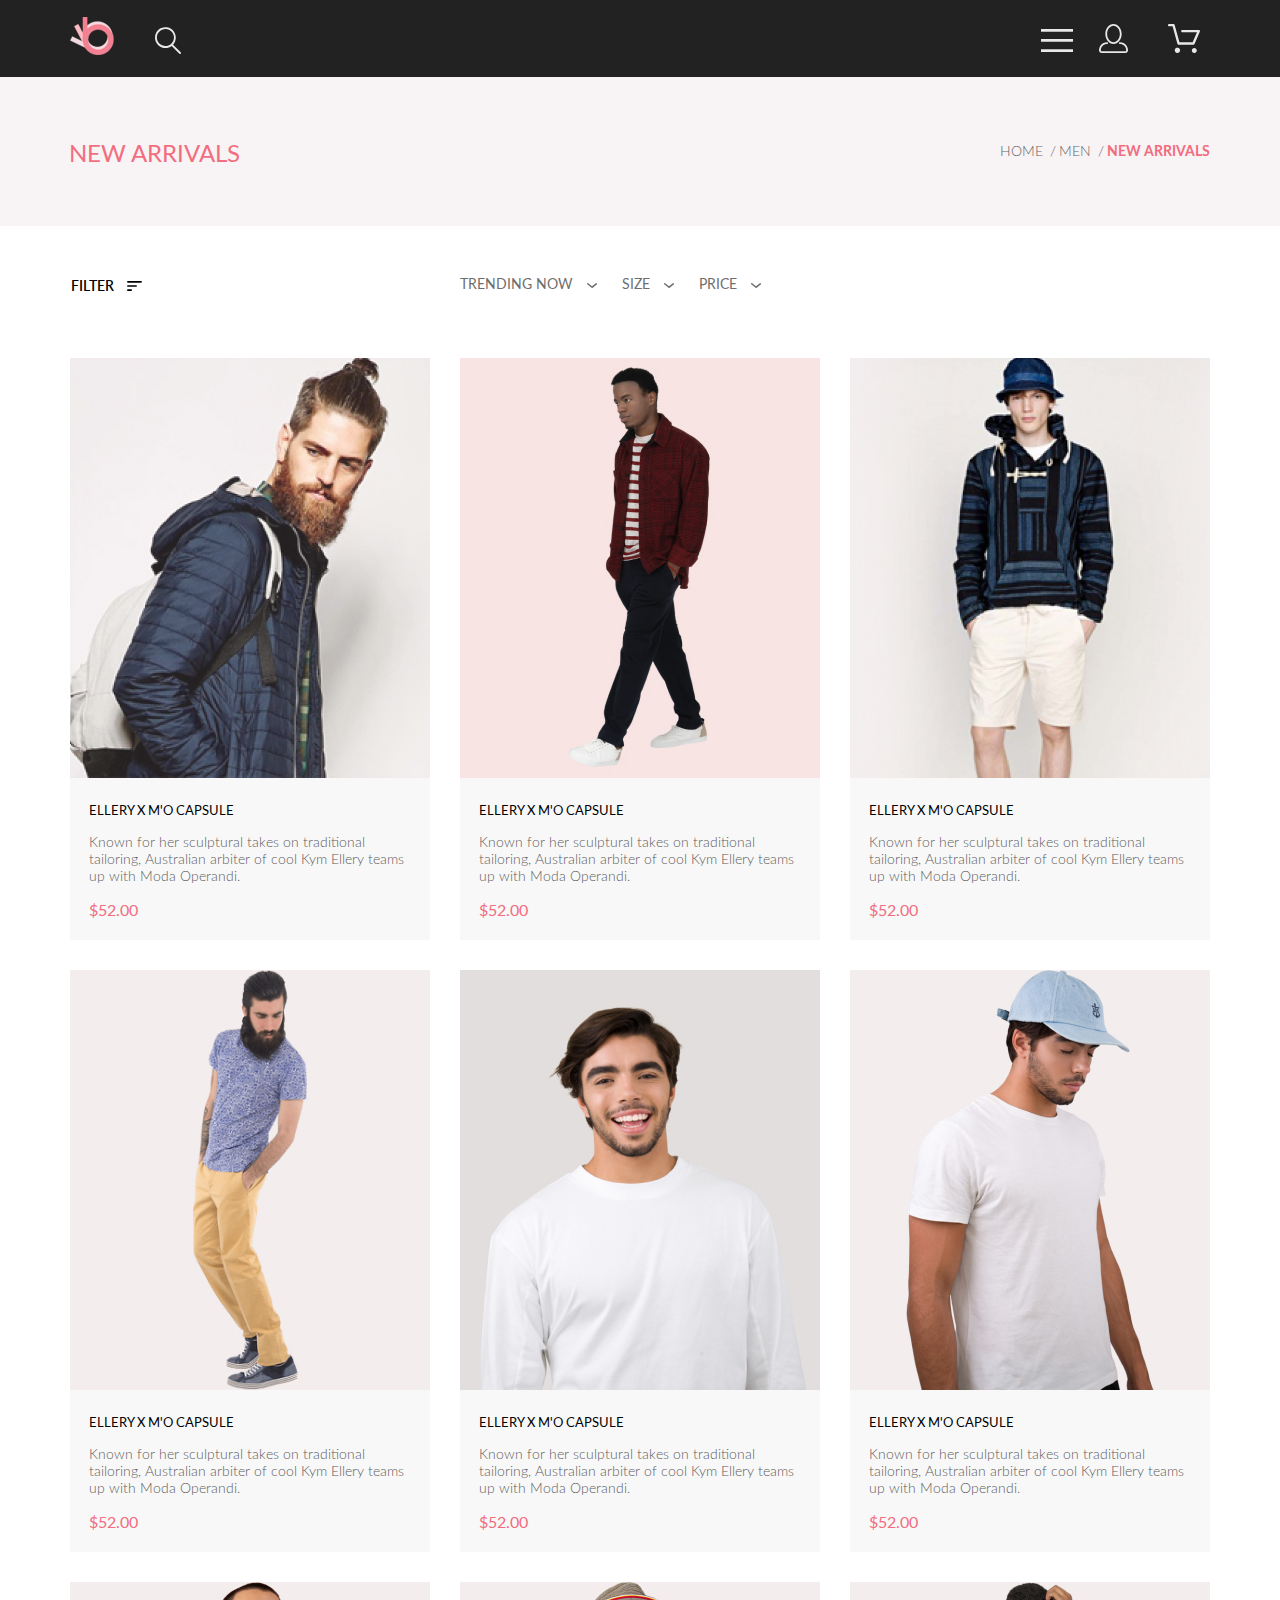
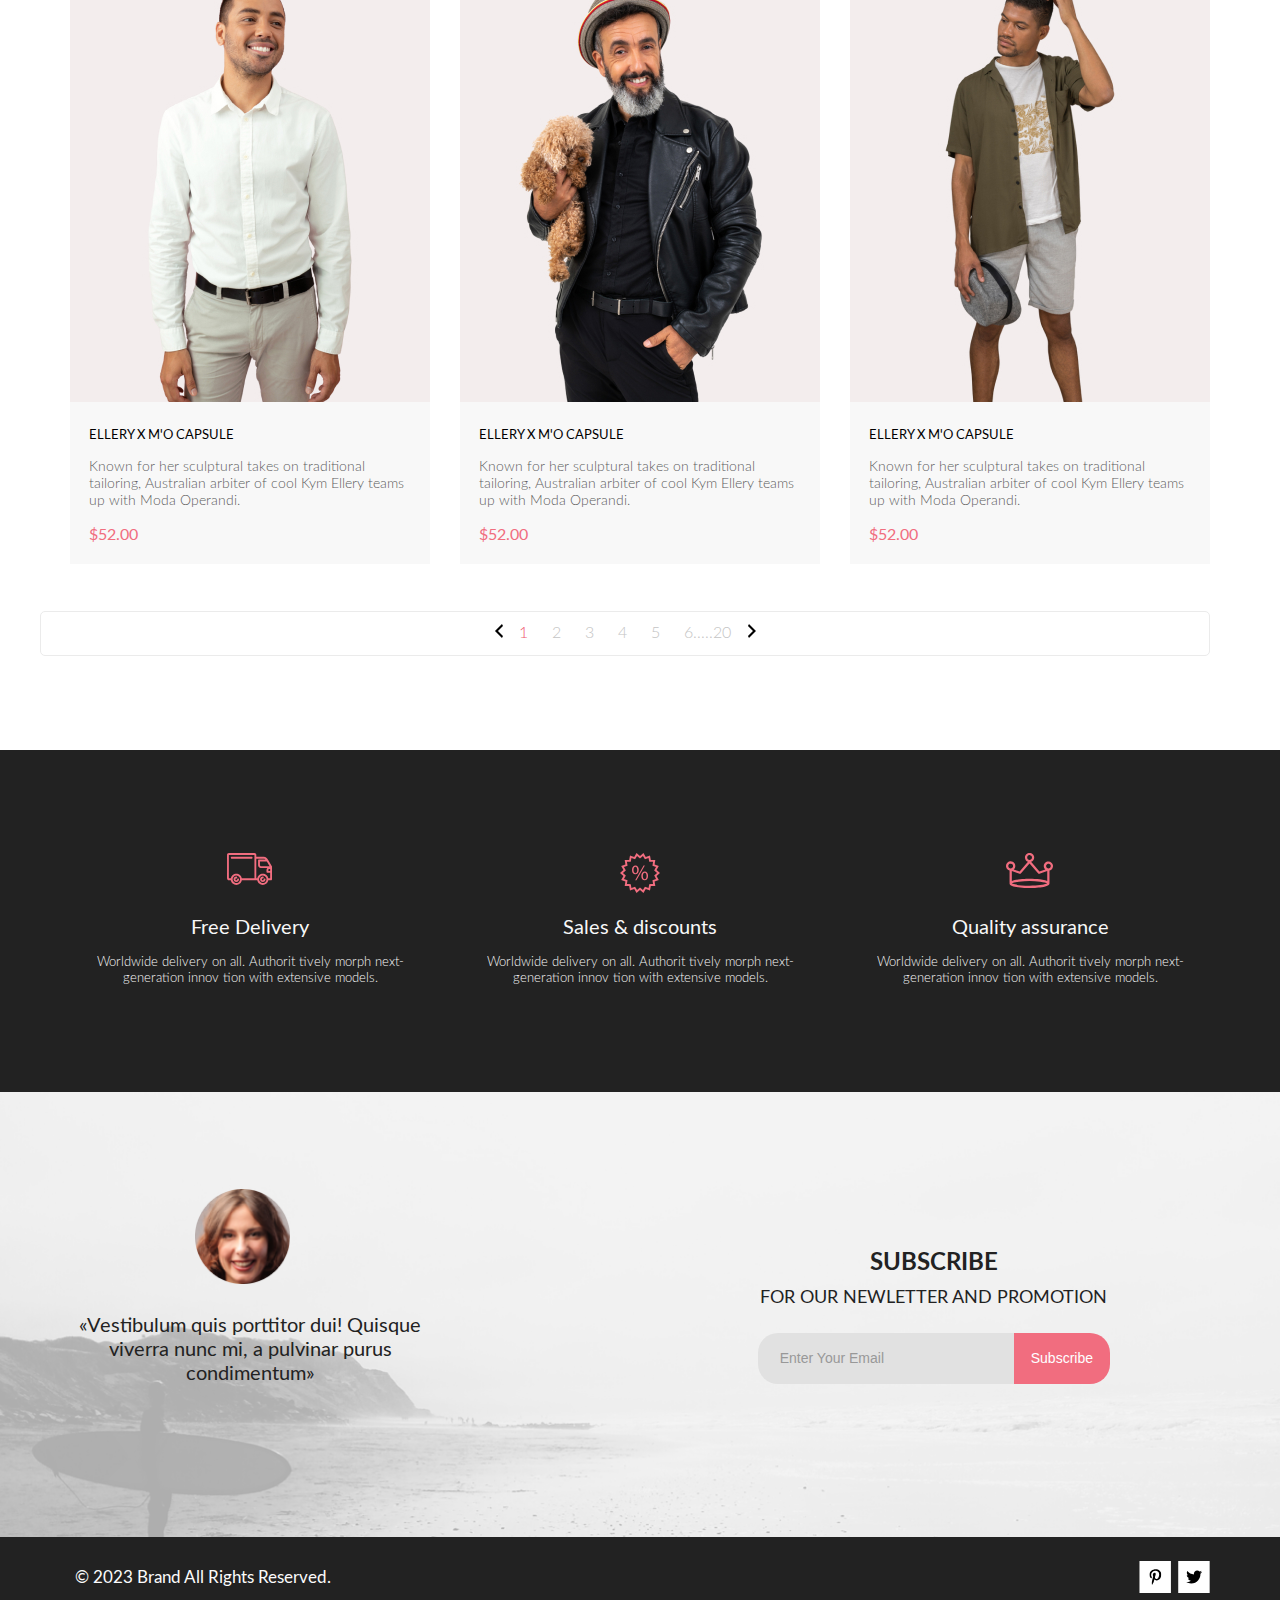
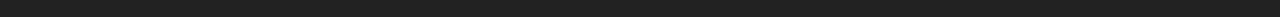
<file: calalog.html>
<!DOCTYPE html>
<html lang="en">
  <head>
    <meta charset="UTF-8" >
    <meta http-equiv="X-UA-Compatible" content="IE=edge" >
    <meta name="viewport" content="width=device-width, initial-scale=1.0" >
    <title>Luxerious Fashion</title>
    <!-- <link rel="stylesheet" href="styleOld.css" /> -->
    <link rel="stylesheet" href="sass/style.css" >
    <link rel="stylesheet" href="https://cdnjs.cloudflare.com/ajax/libs/animate.css/4.1.1/animate.min.css" >
  </head>
  <body>
    <div class="wrapper">
      <header class="header">
        <div class="header__container container">
          <div class="header__left">
            <a class="header__logo" href="index.html" aria-label="Логотип Luxerious Fashion">
              <img class="header__img-logo" src="img/logo.svg" alt="logo" >
            </a>

            <button class="header__btn-search btn-reset" aria-label="Открыть поиск" type="button">
              <span class="visually-hidden">Кнопка поиск</span>
              <svg class="header__btn-search-svg" width="27" height="28" viewBox="0 0 27 28" fill="none" xmlns="http://www.w3.org/2000/svg">
                <path
                  class="header__btn-search-svg-path"
                  d="M19.0589 17.6251C20.6705 15.865 21.6275 13.6039 21.769 11.2216C21.9106 8.83932 21.2281 6.48088 19.8362 4.54232C18.4443 2.60377 16.4278 1.20318 14.1252 0.575765C11.8227 -0.0516554 9.37437 0.132305 7.19143 1.09675C5.0085 2.0612 3.22389 3.74739 2.1373 5.87217C1.05071 7.99695 0.728322 10.4309 1.22426 12.7653C1.72021 15.0997 3.00428 17.1923 4.86085 18.6919C6.71741 20.1914 9.0334 21.0064 11.4199 21.0001C13.6723 21.0031 15.8638 20.2691 17.6599 18.9101L25.4079 26.7171C25.4934 26.8061 25.5958 26.8772 25.7091 26.9261C25.8225 26.9751 25.9444 27.0009 26.0679 27.0021C26.1916 27.0024 26.314 26.9773 26.4276 26.9283C26.5411 26.8793 26.6434 26.8074 26.7279 26.7171C26.9018 26.5362 26.999 26.295 26.999 26.0441C26.999 25.7931 26.9018 25.5519 26.7279 25.371L19.0589 17.6251ZM2.88589 10.5001C2.89873 8.81477 3.41021 7.17101 4.35586 5.776C5.30151 4.38098 6.63899 3.29715 8.1997 2.66114C9.76042 2.02513 11.4745 1.86542 13.1258 2.20213C14.7772 2.53884 16.2919 3.3569 17.479 4.55319C18.6661 5.74948 19.4725 7.27044 19.7965 8.92433C20.1204 10.5782 19.9475 12.291 19.2995 13.8468C18.6515 15.4026 17.5574 16.7316 16.1551 17.6665C14.7529 18.6014 13.1052 19.1002 11.4199 19.1C9.14843 19.0892 6.97409 18.1775 5.3741 16.5652C3.77412 14.9528 2.87924 12.7715 2.88589 10.5001Z"
                  fill="#E8E8E8"
                />
              </svg>
            </button>
          </div>

          <div class="header__right">
            <label class="header__btn-burger" for="checkbox-id" aria-label="Открыть личный кабинет">
              <!-- <img class="header__btn-personal-area-svg" src="img/burger.svg" alt="бургер-меню" /> -->
              <span class="visually-hidden">Кнопка бургер-меню</span>
              <svg class="header__btn-burger-svg" width="32" height="23" viewBox="0 0 32 23" fill="none" xmlns="http://www.w3.org/2000/svg">
                <path class="header__btn-burger-svg-path" d="M0 23V20.31H32V23H0ZM0 12.76V10.07H32V12.76H0ZM0 2.69V0H32V2.69H0Z" fill="#E8E8E8" />
              </svg>
            </label>
            <!-- <button class="header__btn-burger btn-reset" aria-label="Открыть бургер-меню" type="button">
                <span class="visually-hidden">Кнопка бургер-меню</span>
                <svg class="header__btn-burger-svg" width="32" height="23" viewBox="0 0 32 23" fill="none" xmlns="http://www.w3.org/2000/svg">
                  <path class="header__btn-burger-svg-path" d="M0 23V20.31H32V23H0ZM0 12.76V10.07H32V12.76H0ZM0 2.69V0H32V2.69H0Z" fill="#E8E8E8" />
                </svg>
            </button> -->

            <a href="registration.html" class="header__btn-personal-area" aria-label="Открыть личный кабинет">
              <span class="visually-hidden">Кнопка личный кабинет</span>
              <svg class="header__btn-personal-area-svg" width="29" height="29" viewBox="0 0 29 29" fill="none" xmlns="http://www.w3.org/2000/svg">
                <path
                  class="header__btn-personal-area-svg-path"
                  d="M14.5 19.937C19 19.937 22.656 15.464 22.656 9.968C22.656 4.472 19 0 14.5 0C13.3631 0.0217413 12.2463 0.303398 11.2351 0.823397C10.2239 1.34339 9.34507 2.08794 8.66602 3C7.12663 4.99573 6.30819 7.45381 6.34399 9.974C6.34399 15.465 10 19.937 14.5 19.937ZM14.5 1.813C18 1.813 20.844 5.472 20.844 9.969C20.844 14.466 17.998 18.125 14.5 18.125C11.002 18.125 8.15603 14.465 8.15503 9.969C8.15403 5.473 11 1.813 14.5 1.813ZM20.844 18.125C20.6036 18.125 20.373 18.2205 20.203 18.3905C20.033 18.5605 19.9375 18.7911 19.9375 19.0315C19.9375 19.2719 20.033 19.5025 20.203 19.6725C20.373 19.8425 20.6036 19.938 20.844 19.938C22.526 19.9399 24.1386 20.6088 25.3279 21.7982C26.5172 22.9875 27.1861 24.6 27.188 26.282C27.1875 26.5221 27.0918 26.7523 26.922 26.9221C26.7522 27.0918 26.5221 27.1875 26.282 27.188H2.71997C2.47985 27.1875 2.24975 27.0918 2.07996 26.9221C1.91016 26.7523 1.81449 26.5221 1.81396 26.282C1.81608 24.6001 2.48517 22.9877 3.67444 21.7985C4.86371 20.6092 6.47608 19.9401 8.15796 19.938C8.39825 19.938 8.62868 19.8425 8.79858 19.6726C8.96849 19.5027 9.06396 19.2723 9.06396 19.032C9.06396 18.7917 8.96849 18.5613 8.79858 18.3914C8.62868 18.2215 8.39825 18.126 8.15796 18.126C5.99541 18.1279 3.92201 18.9875 2.39258 20.5164C0.863144 22.0453 0.00264777 24.1185 0 26.281C0.000794067 27.0019 0.287502 27.693 0.797241 28.2027C1.30698 28.7125 1.99811 28.9992 2.71899 29H26.282C27.0027 28.9989 27.6936 28.7121 28.2031 28.2024C28.7126 27.6927 28.9992 27.0017 29 26.281C28.9974 24.1187 28.1372 22.0457 26.6083 20.5168C25.0793 18.9878 23.0063 18.1276 20.844 18.125Z"
                  fill="#E8E8E8"
                />
              </svg>
            </a>

            <a href="cart.html" class="header__btn-cart" aria-label="Открыть корзину">
              <span class="visually-hidden">Кнопка корзина</span>
              <svg class="header__btn-cart-svg" width="32" height="29" viewBox="0 0 32 29" fill="none" xmlns="http://www.w3.org/2000/svg">
                <path
                  class="header__btn-cart-svg-path"
                  d="M26.2009 29C25.5532 28.9738 24.9415 28.6948 24.4972 28.2227C24.0529 27.7506 23.8114 27.1232 23.8245 26.475C23.8376 25.8269 24.1043 25.2097 24.5673 24.7559C25.0303 24.3022 25.6527 24.048 26.301 24.048C26.9493 24.048 27.5717 24.3022 28.0347 24.7559C28.4977 25.2097 28.7644 25.8269 28.7775 26.475C28.7906 27.1232 28.549 27.7506 28.1047 28.2227C27.6604 28.6948 27.0488 28.9738 26.401 29H26.2009ZM6.75293 26.32C6.75293 25.79 6.91011 25.2718 7.20459 24.8311C7.49907 24.3904 7.91764 24.0469 8.40735 23.844C8.89705 23.6412 9.43594 23.5881 9.95581 23.6915C10.4757 23.7949 10.9532 24.0502 11.328 24.425C11.7028 24.7998 11.9581 25.2773 12.0615 25.7972C12.1649 26.317 12.1118 26.8559 11.9089 27.3456C11.7061 27.8353 11.3626 28.2539 10.9219 28.5483C10.4812 28.8428 9.96304 29 9.43298 29C9.08087 29.0003 8.73212 28.9311 8.40674 28.7966C8.08136 28.662 7.78569 28.4646 7.53662 28.2158C7.28755 27.9669 7.09001 27.6713 6.9552 27.3461C6.82039 27.0208 6.75098 26.6721 6.75098 26.32H6.75293ZM10.553 20.686C10.2935 20.6868 10.0409 20.6024 9.83411 20.4457C9.62727 20.2891 9.47758 20.0689 9.40796 19.819L4.57495 2.36401H1.18201C0.868521 2.36401 0.567859 2.23947 0.346191 2.01781C0.124523 1.79614 0 1.49549 0 1.18201C0 0.868519 0.124523 0.567873 0.346191 0.346205C0.567859 0.124537 0.868521 5.81268e-06 1.18201 5.81268e-06H5.46301C5.7225 -0.00080736 5.97504 0.0837201 6.18176 0.240568C6.38848 0.397416 6.53784 0.617884 6.60693 0.868006L11.4399 18.323H24.6179L29.001 8.27501H14.401C14.2428 8.27961 14.0854 8.25242 13.9379 8.19507C13.7904 8.13771 13.6559 8.05134 13.5424 7.94108C13.4288 7.83082 13.3386 7.69891 13.277 7.55315C13.2154 7.40739 13.1836 7.25075 13.1836 7.0925C13.1836 6.93426 13.2154 6.77762 13.277 6.63186C13.3386 6.4861 13.4288 6.35419 13.5424 6.24393C13.6559 6.13367 13.7904 6.0473 13.9379 5.98994C14.0854 5.93259 14.2428 5.90541 14.401 5.91001H30.814C31.0097 5.90996 31.2022 5.95866 31.3744 6.05172C31.5465 6.14478 31.6928 6.27926 31.7999 6.44301C31.9078 6.60729 31.9734 6.79569 31.9908 6.99145C32.0083 7.18721 31.9771 7.38424 31.9 7.565L26.495 19.977C26.4026 20.1876 26.251 20.3668 26.0585 20.4927C25.866 20.6186 25.641 20.6858 25.411 20.686H10.553Z"
                  fill="#E8E8E8"
                />
              </svg>
            </a>
          </div>

          <input class="header__btn-input" id="checkbox-id" type="checkbox" >
          <div class="header__btn-burger-menu">
            <h3 class="header__btn-burger-menu-title title">MENU</h3>
            <ul class="header__btn-burger-menu-list list-reset">
              <li class="header__btn-burger-menu-item">
                <h3 class="header__btn-burger-menu-item-subtitle title">MAN</h3>
                <ul class="header__btn-burger-menu-sublist list-reset">
                  <li class="header__btn-burger-menu-subitem">
                    <a href="#" class="header__btn-burger-menu-link"> Accessories </a>
                  </li>
                  <li class="header__btn-burger-menu-subitem">
                    <a href="#" class="header__btn-burger-menu-link"> Bags </a>
                  </li>
                  <li class="header__btn-burger-menu-subitem">
                    <a href="#" class="header__btn-burger-menu-link"> Denim </a>
                  </li>
                  <li class="header__btn-burger-menu-subitem">
                    <a href="#" class="header__btn-burger-menu-link"> T-Shirts </a>
                  </li>
                </ul>
              </li>
              <li class="header__btn-burger-menu-item">
                <h3 class="header__btn-burger-menu-item-subtitle title">WOMAN</h3>
                <ul class="header__btn-burger-menu-sublist list-reset">
                  <li class="header__btn-burger-menu-subitem">
                    <a href="#" class="header__btn-burger-menu-link"> Accessories </a>
                  </li>
                  <li class="header__btn-burger-menu-subitem">
                    <a href="#" class="header__btn-burger-menu-link"> Jackets & Coats </a>
                  </li>
                  <li class="header__btn-burger-menu-subitem">
                    <a href="#" class="header__btn-burger-menu-link"> Polos </a>
                  </li>
                  <li class="header__btn-burger-menu-subitem">
                    <a href="#" class="header__btn-burger-menu-link"> T-Shirts </a>
                  </li>
                  <li class="header__btn-burger-menu-subitem">
                    <a href="#" class="header__btn-burger-menu-link"> Shirts </a>
                  </li>
                </ul>
              </li>
              <li class="header__btn-burger-menu-item">
                <h3 class="header__btn-burger-menu-item-subtitle title">KIDS</h3>
                <ul class="header__btn-burger-menu-sublist list-reset">
                  <li class="header__btn-burger-menu-subitem">
                    <a href="#" class="header__btn-burger-menu-link"> Accessories </a>
                  </li>
                  <li class="header__btn-burger-menu-subitem">
                    <a href="#" class="header__btn-burger-menu-link"> Jackets & Coats </a>
                  </li>
                  <li class="header__btn-burger-menu-subitem">
                    <a href="#" class="header__btn-burger-menu-link"> Polos </a>
                  </li>
                  <li class="header__btn-burger-menu-subitem">
                    <a href="#" class="header__btn-burger-menu-link"> T-Shirts </a>
                  </li>
                  <li class="header__btn-burger-menu-subitem">
                    <a href="#" class="header__btn-burger-menu-link"> Shirts </a>
                  </li>
                  <li class="header__btn-burger-menu-subitem">
                    <a href="#" class="header__btn-burger-menu-link"> Bags </a>
                  </li>
                </ul>
              </li>
            </ul>
          </div>
        </div>
      </header>
      <main class="main">
        <section class="breadcrumbs">
          <div class="breadcrumbs__container container">
            <h2 class="breadcrumbs__title title">NEW ARRIVALS</h2>
            <ul class="breadcrumbs__list list-reset">
              <li class="breadcrumbs__item">
                <a class="breadcrumbs__link" href="index.html">HOME</a>
              </li>
              <li class="breadcrumbs__item">
                <a class="breadcrumbs__link" href="#">MEN</a>
              </li>
              <li class="breadcrumbs__item">
                <a class="breadcrumbs__link" href="#">NEW ARRIVALS</a>
              </li>
            </ul>
          </div>
        </section>

        <section class="product-catalog">
          <div class="product-catalog__container container">
            <div class="product-catalog__wrapper">
              <div class="product-catalog__filter">
                <details class="product-catalog__filter-details">
                  <summary class="product-catalog__filter-summary">
                    FILTER
                    <svg
                      class="product-catalog__filter-summary-svg"
                      width="15"
                      height="10"
                      viewBox="0 0 15 10"
                      fill="none"
                      xmlns="http://www.w3.org/2000/svg"
                    >
                      <path
                        d="M0.833333 10H4.16667C4.625 10 5 9.625 5 9.16667C5 8.70833 4.625 8.33333 4.16667 8.33333H0.833333C0.375 8.33333 0 8.70833 0 9.16667C0 9.625 0.375 10 0.833333 10ZM0 0.833333C0 1.29167 0.375 1.66667 0.833333 1.66667H14.1667C14.625 1.66667 15 1.29167 15 0.833333C15 0.375 14.625 0 14.1667 0H0.833333C0.375 0 0 0.375 0 0.833333ZM0.833333 5.83333H9.16667C9.625 5.83333 10 5.45833 10 5C10 4.54167 9.625 4.16667 9.16667 4.16667H0.833333C0.375 4.16667 0 4.54167 0 5C0 5.45833 0.375 5.83333 0.833333 5.83333Z"
                        fill="black"
                      />
                    </svg>
                  </summary>
                  <ul class="product-catalog__filter-list list-reset">
                    <li class="product-catalog__filter-item">
                      <details class="product-catalog__filter-details-category" open>
                        <summary class="product-catalog__filter-summary-category">CATEGORY</summary>
                        <ul class="product-catalog__filter-sublist list-reset">
                          <li class="product-catalog__filter-subitem">
                            <a class="product-catalog__filter-link">Accessories</a>
                          </li>
                          <li class="product-catalog__filter-subitem">
                            <a class="product-catalog__filter-link">Bags</a>
                          </li>
                          <li class="product-catalog__filter-subitem">
                            <a class="product-catalog__filter-link">Denim</a>
                          </li>
                          <li class="product-catalog__filter-subitem">
                            <a class="product-catalog__filter-link">Hoodies & Sweatshirts</a>
                          </li>
                          <li class="product-catalog__filter-subitem">
                            <a class="product-catalog__filter-link">Jackets & Coats</a>
                          </li>
                          <li class="product-catalog__filter-subitem">
                            <a class="product-catalog__filter-link">Polos</a>
                          </li>
                          <li class="product-catalog__filter-subitem">
                            <a class="product-catalog__filter-link">Shirts</a>
                          </li>
                          <li class="product-catalog__filter-subitem">
                            <a class="product-catalog__filter-link">Shoes</a>
                          </li>
                          <li class="product-catalog__filter-subitem">
                            <a class="product-catalog__filter-link">Sweaters & Knits</a>
                          </li>
                          <li class="product-catalog__filter-subitem">
                            <a class="product-catalog__filter-link">T-Shirts</a>
                          </li>
                          <li class="product-catalog__filter-subitem">
                            <a class="product-catalog__filter-link">Tanks</a>
                          </li>
                        </ul>
                      </details>
                    </li>
                    <li class="product-catalog__filter-item">
                      <details class="product-catalog__filter-details-category">
                        <summary class="product-catalog__filter-summary-category">BRAND</summary>
                        <ul class="product-catalog__filter-sublist list-reset">
                          <li class="product-catalog__filter-subitem">
                            <a class="product-catalog__filter-link">Accessories</a>
                          </li>
                          <li class="product-catalog__filter-subitem">
                            <a class="product-catalog__filter-link">Bags</a>
                          </li>
                          <li class="product-catalog__filter-subitem">
                            <a class="product-catalog__filter-link">Denim</a>
                          </li>
                          <li class="product-catalog__filter-subitem">
                            <a class="product-catalog__filter-link">Hoodies & Sweatshirts</a>
                          </li>
                          <li class="product-catalog__filter-subitem">
                            <a class="product-catalog__filter-link">Jackets & Coats</a>
                          </li>
                          <li class="product-catalog__filter-subitem">
                            <a class="product-catalog__filter-link">Polos</a>
                          </li>
                          <li class="product-catalog__filter-ubitem">
                            <a class="product-catalog__filter-link">Shirts</a>
                          </li>
                          <li class="product-catalog__filter-subitem">
                            <a class="product-catalog__filter-link">Shoes</a>
                          </li>
                          <li class="product-catalog__filter-subitem">
                            <a class="product-catalog__filter-link">Sweaters & Knits</a>
                          </li>
                          <li class="product-catalog__filter-subitem">
                            <a class="product-catalog__filter-link">T-Shirts</a>
                          </li>
                          <li class="product-catalog__filter-subitem">
                            <a class="product-catalog__filter-link">Tanks</a>
                          </li>
                        </ul>
                      </details>
                    </li>
                    <li class="product-catalog__filter-item">
                      <details class="product-catalog__filter-details-category">
                        <summary class="product-catalog__filter-summary-category">DESIGN</summary>
                        <ul class="product-catalog__filter-sublist list-reset">
                          <li class="product-catalog__filter-subitem">
                            <a class="product-catalog__filter-link">Accessories</a>
                          </li>
                          <li class="product-catalog__filter-subitem">
                            <a class="product-catalog__filter-link">Bags</a>
                          </li>
                          <li class="product-catalog__filter-subitem">
                            <a class="product-catalog__filter-link">Denim</a>
                          </li>
                          <li class="product-catalog__filter-subitem">
                            <a class="product-catalog__filter-link">Hoodies & Sweatshirts</a>
                          </li>
                          <li class="product-catalog__filter-subitem">
                            <a class="product-catalog__filter-link">Jackets & Coats</a>
                          </li>
                          <li class="product-catalog__filter-subitem">
                            <a class="product-catalog__filter-link">Polos</a>
                          </li>
                          <li class="product-catalog__filter-subitem">
                            <a class="product-catalog__filter-link">Shirts</a>
                          </li>
                          <li class="product-catalog__filter-subitem">
                            <a class="product-catalog__filter-link">Shoes</a>
                          </li>
                          <li class="product-catalog__filter-subitem">
                            <a class="product-catalog__filter-link">Sweaters & Knits</a>
                          </li>
                          <li class="product-catalog__filter-subitem">
                            <a class="product-catalog__filter-link">T-Shirts</a>
                          </li>
                          <li class="product-catalog__filter-subitem">
                            <a class="product-catalog__filter-link">Tanks</a>
                          </li>
                        </ul>
                      </details>
                    </li>
                  </ul>
                </details>
              </div>
              <div class="product-catalog__sort">
                <details class="product-catalog__sort-details">
                  <summary class="product-catalog__sort-summary">
                    TRENDING NOW
                    <svg
                      class="product-catalog__sort-summary-svg"
                      width="11"
                      height="6"
                      viewBox="0 0 11 6"
                      fill="none"
                      xmlns="http://www.w3.org/2000/svg"
                    >
                      <path
                        d="M5.00214 5.00214C4.83521 5.00247 4.67343 4.94433 4.54488 4.83782L0.258102 1.2655C0.112196 1.14422 0.0204417 0.969958 0.00302325 0.781035C-0.0143952 0.592112 0.0439493 0.404007 0.165221 0.258101C0.286493 0.112196 0.460759 0.0204417 0.649682 0.00302327C0.838605 -0.0143952 1.02671 0.043949 1.17262 0.165221L5.00214 3.36602L8.83167 0.279536C8.90475 0.220188 8.98884 0.175869 9.0791 0.149125C9.16937 0.122382 9.26403 0.113741 9.35764 0.1237C9.45126 0.133659 9.54198 0.162021 9.6246 0.207156C9.70722 0.252292 9.7801 0.313311 9.83906 0.386705C9.90449 0.460167 9.95405 0.546351 9.98462 0.639855C10.0152 0.733359 10.0261 0.83217 10.0167 0.930097C10.0073 1.02802 9.97784 1.12296 9.93005 1.20895C9.88227 1.29494 9.81723 1.37013 9.73904 1.42982L5.45225 4.88068C5.32002 4.97036 5.16154 5.01312 5.00214 5.00214Z"
                        fill="#6F6E6E"
                      />
                    </svg>
                  </summary>
                  <!-- <ul class="product-catalog__sort-list list-reset"></ul> -->
                </details>
                <details class="product-catalog__sort-details">
                  <summary class="product-catalog__sort-summary">
                    SIZE
                    <svg
                      class="product-catalog__sort-summary-svg"
                      width="11"
                      height="6"
                      viewBox="0 0 11 6"
                      fill="none"
                      xmlns="http://www.w3.org/2000/svg"
                    >
                      <path
                        d="M5.00214 5.00214C4.83521 5.00247 4.67343 4.94433 4.54488 4.83782L0.258102 1.2655C0.112196 1.14422 0.0204417 0.969958 0.00302325 0.781035C-0.0143952 0.592112 0.0439493 0.404007 0.165221 0.258101C0.286493 0.112196 0.460759 0.0204417 0.649682 0.00302327C0.838605 -0.0143952 1.02671 0.043949 1.17262 0.165221L5.00214 3.36602L8.83167 0.279536C8.90475 0.220188 8.98884 0.175869 9.0791 0.149125C9.16937 0.122382 9.26403 0.113741 9.35764 0.1237C9.45126 0.133659 9.54198 0.162021 9.6246 0.207156C9.70722 0.252292 9.7801 0.313311 9.83906 0.386705C9.90449 0.460167 9.95405 0.546351 9.98462 0.639855C10.0152 0.733359 10.0261 0.83217 10.0167 0.930097C10.0073 1.02802 9.97784 1.12296 9.93005 1.20895C9.88227 1.29494 9.81723 1.37013 9.73904 1.42982L5.45225 4.88068C5.32002 4.97036 5.16154 5.01312 5.00214 5.00214Z"
                        fill="#6F6E6E"
                      />
                    </svg>
                  </summary>
                  <ul class="product-catalog__sort-list list-reset">
                    <li class="product-catalog__sort-item">
                      <label class="product-catalog__sort-label" for="size-xs">
                        <input class="product-catalog__sort-input" type="checkbox" name="checkbox-size" id="size-xs" >
                        <span class="product-catalog__sort-span">XS</span>
                      </label>
                    </li>
                    <li class="product-catalog__sort-item">
                      <label class="product-catalog__sort-label" for="size-s">
                        <input class="product-catalog__sort-input" type="checkbox" name="checkbox-size" id="size-s" >
                        <span class="product-catalog__sort-span">S</span>
                      </label>
                    </li>
                    <li class="product-catalog__sort-item">
                      <label class="product-catalog__sort-label" for="size-m">
                        <input class="product-catalog__sort-input" type="checkbox" name="checkbox-size" id="size-m" >
                        <span class="product-catalog__sort-span">M</span>
                      </label>
                    </li>
                    <li class="product-catalog__sort-item">
                      <label class="product-catalog__sort-label" for="size-l">
                        <input class="product-catalog__sort-input" type="checkbox" name="checkbox-size" id="size-l" >
                        <span class="product-catalog__sort-span">L</span>
                      </label>
                    </li>
                  </ul>
                </details>
                <details class="product-catalog__sort-details">
                  <summary class="product-catalog__sort-summary">
                    PRICE
                    <svg
                      class="product-catalog__sort-summary-svg"
                      width="11"
                      height="6"
                      viewBox="0 0 11 6"
                      fill="none"
                      xmlns="http://www.w3.org/2000/svg"
                    >
                      <path
                        d="M5.00214 5.00214C4.83521 5.00247 4.67343 4.94433 4.54488 4.83782L0.258102 1.2655C0.112196 1.14422 0.0204417 0.969958 0.00302325 0.781035C-0.0143952 0.592112 0.0439493 0.404007 0.165221 0.258101C0.286493 0.112196 0.460759 0.0204417 0.649682 0.00302327C0.838605 -0.0143952 1.02671 0.043949 1.17262 0.165221L5.00214 3.36602L8.83167 0.279536C8.90475 0.220188 8.98884 0.175869 9.0791 0.149125C9.16937 0.122382 9.26403 0.113741 9.35764 0.1237C9.45126 0.133659 9.54198 0.162021 9.6246 0.207156C9.70722 0.252292 9.7801 0.313311 9.83906 0.386705C9.90449 0.460167 9.95405 0.546351 9.98462 0.639855C10.0152 0.733359 10.0261 0.83217 10.0167 0.930097C10.0073 1.02802 9.97784 1.12296 9.93005 1.20895C9.88227 1.29494 9.81723 1.37013 9.73904 1.42982L5.45225 4.88068C5.32002 4.97036 5.16154 5.01312 5.00214 5.00214Z"
                        fill="#6F6E6E"
                      />
                    </svg>
                  </summary>
                  <!-- <ul class="product-catalog__sort-list list-reset"></ul> -->
                </details>
              </div>
            </div>

            <ul class="product-catalog__list list-reset">
              <li class="product-catalog__item">
                <img src="img/product_1.jpg" alt="Photo product1" class="product-catalog__img" >
                <a href="product.html" class="product-catalog__text">
                  <h3 class="product-catalog__subtitle title">ELLERY X M'O CAPSULE</h3>
                  <p class="product-catalog__subparagraph paragraph">
                    Known for her sculptural takes on traditional tailoring, Australian arbiter of cool Kym Ellery teams up with Moda Operandi.
                  </p>
                  <div class="product-catalog__price">$52.00</div>
                </a>
                <a href="#" class="product-catalog__add"
                  ><svg width="27" height="25" viewBox="0 0 27 25" fill="none" xmlns="http://www.w3.org/2000/svg">
                    <path
                      d="M21.9509 23.2667H21.8386C21.2294 23.2667 20.7177 22.7671 20.6735 22.1294C20.629 21.4607 21.1175 20.8785 21.7626 20.8346C21.788 20.8329 21.8145 20.832 21.8405 20.832C22.4575 20.832 22.9743 21.3219 23.0201 21.9487C23.0319 22.1971 22.9914 22.5514 22.736 22.8439L22.73 22.8507L22.7242 22.8575C22.5275 23.0912 22.2607 23.2321 21.9509 23.2667ZM8.21887 23.2604C7.5683 23.2604 7.03906 22.7174 7.03906 22.05C7.03906 21.3832 7.5683 20.8406 8.21887 20.8406C8.86945 20.8406 9.39868 21.3832 9.39868 22.05C9.39868 22.7174 8.86945 23.2604 8.21887 23.2604Z"
                      fill="white"
                    />
                    <path
                      d="M21.876 22.2662C21.921 22.2549 21.9423 22.2339 21.96 22.2129C21.9678 22.2037 21.9756 22.1946 21.9835 22.1855C22.02 22.1438 22.0233 22.0553 22.0224 22.0105C22.0092 21.9044 21.9185 21.8315 21.8412 21.8315C21.8375 21.8315 21.8336 21.8317 21.8312 21.8318C21.7531 21.8372 21.6653 21.9409 21.6719 22.0625C21.6813 22.1793 21.7675 22.2662 21.8392 22.2662H21.876ZM8.21954 22.2599C8.31873 22.2599 8.39935 22.1655 8.39935 22.0496C8.39935 21.9341 8.31873 21.8401 8.21954 21.8401C8.12042 21.8401 8.03973 21.9341 8.03973 22.0496C8.03973 22.1655 8.12042 22.2599 8.21954 22.2599ZM21.9995 24.2662C21.9517 24.2662 21.8878 24.2662 21.8392 24.2662C20.7017 24.2662 19.7567 23.3545 19.6765 22.198C19.5964 20.9929 20.4937 19.9183 21.6953 19.8364C21.7441 19.8331 21.7928 19.8315 21.8412 19.8315C22.9799 19.8315 23.9413 20.7324 24.019 21.8884C24.0505 22.4915 23.8741 23.0612 23.4898 23.5012C23.1055 23.9575 22.5764 24.2177 21.9995 24.2662ZM8.21954 24.2599C7.01532 24.2599 6.03973 23.2709 6.03973 22.0496C6.03973 20.8291 7.01532 19.8401 8.21954 19.8401C9.42371 19.8401 10.3994 20.8291 10.3994 22.0496C10.3994 23.2709 9.42371 24.2599 8.21954 24.2599ZM21.1984 17.3938H9.13306C8.70013 17.3938 8.31586 17.1005 8.20331 16.6775L4.27753 2.24768H1.52173C0.993408 2.24768 0.560547 1.80859 0.560547 1.27039C0.560547 0.733032 0.993408 0.292969 1.52173 0.292969H4.99933C5.43134 0.292969 5.81561 0.586304 5.9281 1.01025L9.85394 15.4391H20.5576L24.1144 7.13379H12.2578C11.7286 7.13379 11.2957 6.69373 11.2957 6.15649C11.2957 5.61914 11.7286 5.17908 12.2578 5.17908H25.5886C25.9091 5.17908 26.2141 5.34192 26.3896 5.61914C26.566 5.89539 26.5984 6.23743 26.4697 6.547L22.0795 16.807C21.9193 17.1653 21.5827 17.3938 21.1984 17.3938Z"
                      fill="white"
                    />
                    <path
                      d="M21.876 22.2662C21.921 22.2549 21.9423 22.2339 21.96 22.2129C21.9678 22.2037 21.9756 22.1946 21.9835 22.1855C22.02 22.1438 22.0233 22.0553 22.0224 22.0105C22.0092 21.9044 21.9185 21.8315 21.8412 21.8315C21.8375 21.8315 21.8336 21.8317 21.8312 21.8318C21.7531 21.8372 21.6653 21.9409 21.6719 22.0625C21.6813 22.1793 21.7675 22.2662 21.8392 22.2662H21.876ZM8.21954 22.2599C8.31873 22.2599 8.39935 22.1655 8.39935 22.0496C8.39935 21.9341 8.31873 21.8401 8.21954 21.8401C8.12042 21.8401 8.03973 21.9341 8.03973 22.0496C8.03973 22.1655 8.12042 22.2599 8.21954 22.2599ZM21.9995 24.2662C21.9517 24.2662 21.8878 24.2662 21.8392 24.2662C20.7017 24.2662 19.7567 23.3545 19.6765 22.198C19.5964 20.9929 20.4937 19.9183 21.6953 19.8364C21.7441 19.8331 21.7928 19.8315 21.8412 19.8315C22.9799 19.8315 23.9413 20.7324 24.019 21.8884C24.0505 22.4915 23.8741 23.0612 23.4898 23.5012C23.1055 23.9575 22.5764 24.2177 21.9995 24.2662ZM8.21954 24.2599C7.01532 24.2599 6.03973 23.2709 6.03973 22.0496C6.03973 20.8291 7.01532 19.8401 8.21954 19.8401C9.42371 19.8401 10.3994 20.8291 10.3994 22.0496C10.3994 23.2709 9.42371 24.2599 8.21954 24.2599ZM21.1984 17.3938H9.13306C8.70013 17.3938 8.31586 17.1005 8.20331 16.6775L4.27753 2.24768H1.52173C0.993408 2.24768 0.560547 1.80859 0.560547 1.27039C0.560547 0.733032 0.993408 0.292969 1.52173 0.292969H4.99933C5.43134 0.292969 5.81561 0.586304 5.9281 1.01025L9.85394 15.4391H20.5576L24.1144 7.13379H12.2578C11.7286 7.13379 11.2957 6.69373 11.2957 6.15649C11.2957 5.61914 11.7286 5.17908 12.2578 5.17908H25.5886C25.9091 5.17908 26.2141 5.34192 26.3896 5.61914C26.566 5.89539 26.5984 6.23743 26.4697 6.547L22.0795 16.807C21.9193 17.1653 21.5827 17.3938 21.1984 17.3938Z"
                      fill="white"
                    />
                  </svg>
                  Add to Cart</a
                >
              </li>
              <li class="product-catalog__item">
                <img src="img/product_7.jpg" alt="Photo product1" class="product-catalog__img" >
                <a href="product.html" class="product-catalog__text">
                  <h3 class="product-catalog__subtitle title">ELLERY X M'O CAPSULE</h3>
                  <p class="product-catalog__subparagraph paragraph">
                    Known for her sculptural takes on traditional tailoring, Australian arbiter of cool Kym Ellery teams up with Moda Operandi.
                  </p>
                  <div class="product-catalog__price">$52.00</div>
                </a>
                <a href="#" class="product-catalog__add"
                  ><svg width="27" height="25" viewBox="0 0 27 25" fill="none" xmlns="http://www.w3.org/2000/svg">
                    <path
                      d="M21.9509 23.2667H21.8386C21.2294 23.2667 20.7177 22.7671 20.6735 22.1294C20.629 21.4607 21.1175 20.8785 21.7626 20.8346C21.788 20.8329 21.8145 20.832 21.8405 20.832C22.4575 20.832 22.9743 21.3219 23.0201 21.9487C23.0319 22.1971 22.9914 22.5514 22.736 22.8439L22.73 22.8507L22.7242 22.8575C22.5275 23.0912 22.2607 23.2321 21.9509 23.2667ZM8.21887 23.2604C7.5683 23.2604 7.03906 22.7174 7.03906 22.05C7.03906 21.3832 7.5683 20.8406 8.21887 20.8406C8.86945 20.8406 9.39868 21.3832 9.39868 22.05C9.39868 22.7174 8.86945 23.2604 8.21887 23.2604Z"
                      fill="white"
                    />
                    <path
                      d="M21.876 22.2662C21.921 22.2549 21.9423 22.2339 21.96 22.2129C21.9678 22.2037 21.9756 22.1946 21.9835 22.1855C22.02 22.1438 22.0233 22.0553 22.0224 22.0105C22.0092 21.9044 21.9185 21.8315 21.8412 21.8315C21.8375 21.8315 21.8336 21.8317 21.8312 21.8318C21.7531 21.8372 21.6653 21.9409 21.6719 22.0625C21.6813 22.1793 21.7675 22.2662 21.8392 22.2662H21.876ZM8.21954 22.2599C8.31873 22.2599 8.39935 22.1655 8.39935 22.0496C8.39935 21.9341 8.31873 21.8401 8.21954 21.8401C8.12042 21.8401 8.03973 21.9341 8.03973 22.0496C8.03973 22.1655 8.12042 22.2599 8.21954 22.2599ZM21.9995 24.2662C21.9517 24.2662 21.8878 24.2662 21.8392 24.2662C20.7017 24.2662 19.7567 23.3545 19.6765 22.198C19.5964 20.9929 20.4937 19.9183 21.6953 19.8364C21.7441 19.8331 21.7928 19.8315 21.8412 19.8315C22.9799 19.8315 23.9413 20.7324 24.019 21.8884C24.0505 22.4915 23.8741 23.0612 23.4898 23.5012C23.1055 23.9575 22.5764 24.2177 21.9995 24.2662ZM8.21954 24.2599C7.01532 24.2599 6.03973 23.2709 6.03973 22.0496C6.03973 20.8291 7.01532 19.8401 8.21954 19.8401C9.42371 19.8401 10.3994 20.8291 10.3994 22.0496C10.3994 23.2709 9.42371 24.2599 8.21954 24.2599ZM21.1984 17.3938H9.13306C8.70013 17.3938 8.31586 17.1005 8.20331 16.6775L4.27753 2.24768H1.52173C0.993408 2.24768 0.560547 1.80859 0.560547 1.27039C0.560547 0.733032 0.993408 0.292969 1.52173 0.292969H4.99933C5.43134 0.292969 5.81561 0.586304 5.9281 1.01025L9.85394 15.4391H20.5576L24.1144 7.13379H12.2578C11.7286 7.13379 11.2957 6.69373 11.2957 6.15649C11.2957 5.61914 11.7286 5.17908 12.2578 5.17908H25.5886C25.9091 5.17908 26.2141 5.34192 26.3896 5.61914C26.566 5.89539 26.5984 6.23743 26.4697 6.547L22.0795 16.807C21.9193 17.1653 21.5827 17.3938 21.1984 17.3938Z"
                      fill="white"
                    />
                    <path
                      d="M21.876 22.2662C21.921 22.2549 21.9423 22.2339 21.96 22.2129C21.9678 22.2037 21.9756 22.1946 21.9835 22.1855C22.02 22.1438 22.0233 22.0553 22.0224 22.0105C22.0092 21.9044 21.9185 21.8315 21.8412 21.8315C21.8375 21.8315 21.8336 21.8317 21.8312 21.8318C21.7531 21.8372 21.6653 21.9409 21.6719 22.0625C21.6813 22.1793 21.7675 22.2662 21.8392 22.2662H21.876ZM8.21954 22.2599C8.31873 22.2599 8.39935 22.1655 8.39935 22.0496C8.39935 21.9341 8.31873 21.8401 8.21954 21.8401C8.12042 21.8401 8.03973 21.9341 8.03973 22.0496C8.03973 22.1655 8.12042 22.2599 8.21954 22.2599ZM21.9995 24.2662C21.9517 24.2662 21.8878 24.2662 21.8392 24.2662C20.7017 24.2662 19.7567 23.3545 19.6765 22.198C19.5964 20.9929 20.4937 19.9183 21.6953 19.8364C21.7441 19.8331 21.7928 19.8315 21.8412 19.8315C22.9799 19.8315 23.9413 20.7324 24.019 21.8884C24.0505 22.4915 23.8741 23.0612 23.4898 23.5012C23.1055 23.9575 22.5764 24.2177 21.9995 24.2662ZM8.21954 24.2599C7.01532 24.2599 6.03973 23.2709 6.03973 22.0496C6.03973 20.8291 7.01532 19.8401 8.21954 19.8401C9.42371 19.8401 10.3994 20.8291 10.3994 22.0496C10.3994 23.2709 9.42371 24.2599 8.21954 24.2599ZM21.1984 17.3938H9.13306C8.70013 17.3938 8.31586 17.1005 8.20331 16.6775L4.27753 2.24768H1.52173C0.993408 2.24768 0.560547 1.80859 0.560547 1.27039C0.560547 0.733032 0.993408 0.292969 1.52173 0.292969H4.99933C5.43134 0.292969 5.81561 0.586304 5.9281 1.01025L9.85394 15.4391H20.5576L24.1144 7.13379H12.2578C11.7286 7.13379 11.2957 6.69373 11.2957 6.15649C11.2957 5.61914 11.7286 5.17908 12.2578 5.17908H25.5886C25.9091 5.17908 26.2141 5.34192 26.3896 5.61914C26.566 5.89539 26.5984 6.23743 26.4697 6.547L22.0795 16.807C21.9193 17.1653 21.5827 17.3938 21.1984 17.3938Z"
                      fill="white"
                    />
                  </svg>
                  Add to Cart</a
                >
              </li>
              <li class="product-catalog__item">
                <img src="img/product_8.jpg" alt="Photo product1" class="product-catalog__img" >
                <a href="product.html" class="product-catalog__text">
                  <h3 class="product-catalog__subtitle title">ELLERY X M'O CAPSULE</h3>
                  <p class="product-catalog__subparagraph paragraph">
                    Known for her sculptural takes on traditional tailoring, Australian arbiter of cool Kym Ellery teams up with Moda Operandi.
                  </p>
                  <div class="product-catalog__price">$52.00</div>
                </a>
                <a href="#" class="product-catalog__add"
                  ><svg width="27" height="25" viewBox="0 0 27 25" fill="none" xmlns="http://www.w3.org/2000/svg">
                    <path
                      d="M21.9509 23.2667H21.8386C21.2294 23.2667 20.7177 22.7671 20.6735 22.1294C20.629 21.4607 21.1175 20.8785 21.7626 20.8346C21.788 20.8329 21.8145 20.832 21.8405 20.832C22.4575 20.832 22.9743 21.3219 23.0201 21.9487C23.0319 22.1971 22.9914 22.5514 22.736 22.8439L22.73 22.8507L22.7242 22.8575C22.5275 23.0912 22.2607 23.2321 21.9509 23.2667ZM8.21887 23.2604C7.5683 23.2604 7.03906 22.7174 7.03906 22.05C7.03906 21.3832 7.5683 20.8406 8.21887 20.8406C8.86945 20.8406 9.39868 21.3832 9.39868 22.05C9.39868 22.7174 8.86945 23.2604 8.21887 23.2604Z"
                      fill="white"
                    />
                    <path
                      d="M21.876 22.2662C21.921 22.2549 21.9423 22.2339 21.96 22.2129C21.9678 22.2037 21.9756 22.1946 21.9835 22.1855C22.02 22.1438 22.0233 22.0553 22.0224 22.0105C22.0092 21.9044 21.9185 21.8315 21.8412 21.8315C21.8375 21.8315 21.8336 21.8317 21.8312 21.8318C21.7531 21.8372 21.6653 21.9409 21.6719 22.0625C21.6813 22.1793 21.7675 22.2662 21.8392 22.2662H21.876ZM8.21954 22.2599C8.31873 22.2599 8.39935 22.1655 8.39935 22.0496C8.39935 21.9341 8.31873 21.8401 8.21954 21.8401C8.12042 21.8401 8.03973 21.9341 8.03973 22.0496C8.03973 22.1655 8.12042 22.2599 8.21954 22.2599ZM21.9995 24.2662C21.9517 24.2662 21.8878 24.2662 21.8392 24.2662C20.7017 24.2662 19.7567 23.3545 19.6765 22.198C19.5964 20.9929 20.4937 19.9183 21.6953 19.8364C21.7441 19.8331 21.7928 19.8315 21.8412 19.8315C22.9799 19.8315 23.9413 20.7324 24.019 21.8884C24.0505 22.4915 23.8741 23.0612 23.4898 23.5012C23.1055 23.9575 22.5764 24.2177 21.9995 24.2662ZM8.21954 24.2599C7.01532 24.2599 6.03973 23.2709 6.03973 22.0496C6.03973 20.8291 7.01532 19.8401 8.21954 19.8401C9.42371 19.8401 10.3994 20.8291 10.3994 22.0496C10.3994 23.2709 9.42371 24.2599 8.21954 24.2599ZM21.1984 17.3938H9.13306C8.70013 17.3938 8.31586 17.1005 8.20331 16.6775L4.27753 2.24768H1.52173C0.993408 2.24768 0.560547 1.80859 0.560547 1.27039C0.560547 0.733032 0.993408 0.292969 1.52173 0.292969H4.99933C5.43134 0.292969 5.81561 0.586304 5.9281 1.01025L9.85394 15.4391H20.5576L24.1144 7.13379H12.2578C11.7286 7.13379 11.2957 6.69373 11.2957 6.15649C11.2957 5.61914 11.7286 5.17908 12.2578 5.17908H25.5886C25.9091 5.17908 26.2141 5.34192 26.3896 5.61914C26.566 5.89539 26.5984 6.23743 26.4697 6.547L22.0795 16.807C21.9193 17.1653 21.5827 17.3938 21.1984 17.3938Z"
                      fill="white"
                    />
                    <path
                      d="M21.876 22.2662C21.921 22.2549 21.9423 22.2339 21.96 22.2129C21.9678 22.2037 21.9756 22.1946 21.9835 22.1855C22.02 22.1438 22.0233 22.0553 22.0224 22.0105C22.0092 21.9044 21.9185 21.8315 21.8412 21.8315C21.8375 21.8315 21.8336 21.8317 21.8312 21.8318C21.7531 21.8372 21.6653 21.9409 21.6719 22.0625C21.6813 22.1793 21.7675 22.2662 21.8392 22.2662H21.876ZM8.21954 22.2599C8.31873 22.2599 8.39935 22.1655 8.39935 22.0496C8.39935 21.9341 8.31873 21.8401 8.21954 21.8401C8.12042 21.8401 8.03973 21.9341 8.03973 22.0496C8.03973 22.1655 8.12042 22.2599 8.21954 22.2599ZM21.9995 24.2662C21.9517 24.2662 21.8878 24.2662 21.8392 24.2662C20.7017 24.2662 19.7567 23.3545 19.6765 22.198C19.5964 20.9929 20.4937 19.9183 21.6953 19.8364C21.7441 19.8331 21.7928 19.8315 21.8412 19.8315C22.9799 19.8315 23.9413 20.7324 24.019 21.8884C24.0505 22.4915 23.8741 23.0612 23.4898 23.5012C23.1055 23.9575 22.5764 24.2177 21.9995 24.2662ZM8.21954 24.2599C7.01532 24.2599 6.03973 23.2709 6.03973 22.0496C6.03973 20.8291 7.01532 19.8401 8.21954 19.8401C9.42371 19.8401 10.3994 20.8291 10.3994 22.0496C10.3994 23.2709 9.42371 24.2599 8.21954 24.2599ZM21.1984 17.3938H9.13306C8.70013 17.3938 8.31586 17.1005 8.20331 16.6775L4.27753 2.24768H1.52173C0.993408 2.24768 0.560547 1.80859 0.560547 1.27039C0.560547 0.733032 0.993408 0.292969 1.52173 0.292969H4.99933C5.43134 0.292969 5.81561 0.586304 5.9281 1.01025L9.85394 15.4391H20.5576L24.1144 7.13379H12.2578C11.7286 7.13379 11.2957 6.69373 11.2957 6.15649C11.2957 5.61914 11.7286 5.17908 12.2578 5.17908H25.5886C25.9091 5.17908 26.2141 5.34192 26.3896 5.61914C26.566 5.89539 26.5984 6.23743 26.4697 6.547L22.0795 16.807C21.9193 17.1653 21.5827 17.3938 21.1984 17.3938Z"
                      fill="white"
                    />
                  </svg>
                  Add to Cart</a
                >
              </li>
              <li class="product-catalog__item">
                <img src="img/product_4.jpg" alt="Photo product1" class="product-catalog__img" >
                <a href="product.html" class="product-catalog__text">
                  <h3 class="product-catalog__subtitle title">ELLERY X M'O CAPSULE</h3>
                  <p class="product-catalog__subparagraph paragraph">
                    Known for her sculptural takes on traditional tailoring, Australian arbiter of cool Kym Ellery teams up with Moda Operandi.
                  </p>
                  <div class="product-catalog__price">$52.00</div>
                </a>
                <a href="#" class="product-catalog__add"
                  ><svg width="27" height="25" viewBox="0 0 27 25" fill="none" xmlns="http://www.w3.org/2000/svg">
                    <path
                      d="M21.9509 23.2667H21.8386C21.2294 23.2667 20.7177 22.7671 20.6735 22.1294C20.629 21.4607 21.1175 20.8785 21.7626 20.8346C21.788 20.8329 21.8145 20.832 21.8405 20.832C22.4575 20.832 22.9743 21.3219 23.0201 21.9487C23.0319 22.1971 22.9914 22.5514 22.736 22.8439L22.73 22.8507L22.7242 22.8575C22.5275 23.0912 22.2607 23.2321 21.9509 23.2667ZM8.21887 23.2604C7.5683 23.2604 7.03906 22.7174 7.03906 22.05C7.03906 21.3832 7.5683 20.8406 8.21887 20.8406C8.86945 20.8406 9.39868 21.3832 9.39868 22.05C9.39868 22.7174 8.86945 23.2604 8.21887 23.2604Z"
                      fill="white"
                    />
                    <path
                      d="M21.876 22.2662C21.921 22.2549 21.9423 22.2339 21.96 22.2129C21.9678 22.2037 21.9756 22.1946 21.9835 22.1855C22.02 22.1438 22.0233 22.0553 22.0224 22.0105C22.0092 21.9044 21.9185 21.8315 21.8412 21.8315C21.8375 21.8315 21.8336 21.8317 21.8312 21.8318C21.7531 21.8372 21.6653 21.9409 21.6719 22.0625C21.6813 22.1793 21.7675 22.2662 21.8392 22.2662H21.876ZM8.21954 22.2599C8.31873 22.2599 8.39935 22.1655 8.39935 22.0496C8.39935 21.9341 8.31873 21.8401 8.21954 21.8401C8.12042 21.8401 8.03973 21.9341 8.03973 22.0496C8.03973 22.1655 8.12042 22.2599 8.21954 22.2599ZM21.9995 24.2662C21.9517 24.2662 21.8878 24.2662 21.8392 24.2662C20.7017 24.2662 19.7567 23.3545 19.6765 22.198C19.5964 20.9929 20.4937 19.9183 21.6953 19.8364C21.7441 19.8331 21.7928 19.8315 21.8412 19.8315C22.9799 19.8315 23.9413 20.7324 24.019 21.8884C24.0505 22.4915 23.8741 23.0612 23.4898 23.5012C23.1055 23.9575 22.5764 24.2177 21.9995 24.2662ZM8.21954 24.2599C7.01532 24.2599 6.03973 23.2709 6.03973 22.0496C6.03973 20.8291 7.01532 19.8401 8.21954 19.8401C9.42371 19.8401 10.3994 20.8291 10.3994 22.0496C10.3994 23.2709 9.42371 24.2599 8.21954 24.2599ZM21.1984 17.3938H9.13306C8.70013 17.3938 8.31586 17.1005 8.20331 16.6775L4.27753 2.24768H1.52173C0.993408 2.24768 0.560547 1.80859 0.560547 1.27039C0.560547 0.733032 0.993408 0.292969 1.52173 0.292969H4.99933C5.43134 0.292969 5.81561 0.586304 5.9281 1.01025L9.85394 15.4391H20.5576L24.1144 7.13379H12.2578C11.7286 7.13379 11.2957 6.69373 11.2957 6.15649C11.2957 5.61914 11.7286 5.17908 12.2578 5.17908H25.5886C25.9091 5.17908 26.2141 5.34192 26.3896 5.61914C26.566 5.89539 26.5984 6.23743 26.4697 6.547L22.0795 16.807C21.9193 17.1653 21.5827 17.3938 21.1984 17.3938Z"
                      fill="white"
                    />
                    <path
                      d="M21.876 22.2662C21.921 22.2549 21.9423 22.2339 21.96 22.2129C21.9678 22.2037 21.9756 22.1946 21.9835 22.1855C22.02 22.1438 22.0233 22.0553 22.0224 22.0105C22.0092 21.9044 21.9185 21.8315 21.8412 21.8315C21.8375 21.8315 21.8336 21.8317 21.8312 21.8318C21.7531 21.8372 21.6653 21.9409 21.6719 22.0625C21.6813 22.1793 21.7675 22.2662 21.8392 22.2662H21.876ZM8.21954 22.2599C8.31873 22.2599 8.39935 22.1655 8.39935 22.0496C8.39935 21.9341 8.31873 21.8401 8.21954 21.8401C8.12042 21.8401 8.03973 21.9341 8.03973 22.0496C8.03973 22.1655 8.12042 22.2599 8.21954 22.2599ZM21.9995 24.2662C21.9517 24.2662 21.8878 24.2662 21.8392 24.2662C20.7017 24.2662 19.7567 23.3545 19.6765 22.198C19.5964 20.9929 20.4937 19.9183 21.6953 19.8364C21.7441 19.8331 21.7928 19.8315 21.8412 19.8315C22.9799 19.8315 23.9413 20.7324 24.019 21.8884C24.0505 22.4915 23.8741 23.0612 23.4898 23.5012C23.1055 23.9575 22.5764 24.2177 21.9995 24.2662ZM8.21954 24.2599C7.01532 24.2599 6.03973 23.2709 6.03973 22.0496C6.03973 20.8291 7.01532 19.8401 8.21954 19.8401C9.42371 19.8401 10.3994 20.8291 10.3994 22.0496C10.3994 23.2709 9.42371 24.2599 8.21954 24.2599ZM21.1984 17.3938H9.13306C8.70013 17.3938 8.31586 17.1005 8.20331 16.6775L4.27753 2.24768H1.52173C0.993408 2.24768 0.560547 1.80859 0.560547 1.27039C0.560547 0.733032 0.993408 0.292969 1.52173 0.292969H4.99933C5.43134 0.292969 5.81561 0.586304 5.9281 1.01025L9.85394 15.4391H20.5576L24.1144 7.13379H12.2578C11.7286 7.13379 11.2957 6.69373 11.2957 6.15649C11.2957 5.61914 11.7286 5.17908 12.2578 5.17908H25.5886C25.9091 5.17908 26.2141 5.34192 26.3896 5.61914C26.566 5.89539 26.5984 6.23743 26.4697 6.547L22.0795 16.807C21.9193 17.1653 21.5827 17.3938 21.1984 17.3938Z"
                      fill="white"
                    />
                  </svg>
                  Add to Cart</a
                >
              </li>
              <li class="product-catalog__item">
                <img src="img/product_9.jpg" alt="Photo product1" class="product-catalog__img" >
                <a href="product.html" class="product-catalog__text">
                  <h3 class="product-catalog__subtitle title">ELLERY X M'O CAPSULE</h3>
                  <p class="product-catalog__subparagraph paragraph">
                    Known for her sculptural takes on traditional tailoring, Australian arbiter of cool Kym Ellery teams up with Moda Operandi.
                  </p>
                  <div class="product-catalog__price">$52.00</div>
                </a>
                <a href="#" class="product-catalog__add"
                  ><svg width="27" height="25" viewBox="0 0 27 25" fill="none" xmlns="http://www.w3.org/2000/svg">
                    <path
                      d="M21.9509 23.2667H21.8386C21.2294 23.2667 20.7177 22.7671 20.6735 22.1294C20.629 21.4607 21.1175 20.8785 21.7626 20.8346C21.788 20.8329 21.8145 20.832 21.8405 20.832C22.4575 20.832 22.9743 21.3219 23.0201 21.9487C23.0319 22.1971 22.9914 22.5514 22.736 22.8439L22.73 22.8507L22.7242 22.8575C22.5275 23.0912 22.2607 23.2321 21.9509 23.2667ZM8.21887 23.2604C7.5683 23.2604 7.03906 22.7174 7.03906 22.05C7.03906 21.3832 7.5683 20.8406 8.21887 20.8406C8.86945 20.8406 9.39868 21.3832 9.39868 22.05C9.39868 22.7174 8.86945 23.2604 8.21887 23.2604Z"
                      fill="white"
                    />
                    <path
                      d="M21.876 22.2662C21.921 22.2549 21.9423 22.2339 21.96 22.2129C21.9678 22.2037 21.9756 22.1946 21.9835 22.1855C22.02 22.1438 22.0233 22.0553 22.0224 22.0105C22.0092 21.9044 21.9185 21.8315 21.8412 21.8315C21.8375 21.8315 21.8336 21.8317 21.8312 21.8318C21.7531 21.8372 21.6653 21.9409 21.6719 22.0625C21.6813 22.1793 21.7675 22.2662 21.8392 22.2662H21.876ZM8.21954 22.2599C8.31873 22.2599 8.39935 22.1655 8.39935 22.0496C8.39935 21.9341 8.31873 21.8401 8.21954 21.8401C8.12042 21.8401 8.03973 21.9341 8.03973 22.0496C8.03973 22.1655 8.12042 22.2599 8.21954 22.2599ZM21.9995 24.2662C21.9517 24.2662 21.8878 24.2662 21.8392 24.2662C20.7017 24.2662 19.7567 23.3545 19.6765 22.198C19.5964 20.9929 20.4937 19.9183 21.6953 19.8364C21.7441 19.8331 21.7928 19.8315 21.8412 19.8315C22.9799 19.8315 23.9413 20.7324 24.019 21.8884C24.0505 22.4915 23.8741 23.0612 23.4898 23.5012C23.1055 23.9575 22.5764 24.2177 21.9995 24.2662ZM8.21954 24.2599C7.01532 24.2599 6.03973 23.2709 6.03973 22.0496C6.03973 20.8291 7.01532 19.8401 8.21954 19.8401C9.42371 19.8401 10.3994 20.8291 10.3994 22.0496C10.3994 23.2709 9.42371 24.2599 8.21954 24.2599ZM21.1984 17.3938H9.13306C8.70013 17.3938 8.31586 17.1005 8.20331 16.6775L4.27753 2.24768H1.52173C0.993408 2.24768 0.560547 1.80859 0.560547 1.27039C0.560547 0.733032 0.993408 0.292969 1.52173 0.292969H4.99933C5.43134 0.292969 5.81561 0.586304 5.9281 1.01025L9.85394 15.4391H20.5576L24.1144 7.13379H12.2578C11.7286 7.13379 11.2957 6.69373 11.2957 6.15649C11.2957 5.61914 11.7286 5.17908 12.2578 5.17908H25.5886C25.9091 5.17908 26.2141 5.34192 26.3896 5.61914C26.566 5.89539 26.5984 6.23743 26.4697 6.547L22.0795 16.807C21.9193 17.1653 21.5827 17.3938 21.1984 17.3938Z"
                      fill="white"
                    />
                    <path
                      d="M21.876 22.2662C21.921 22.2549 21.9423 22.2339 21.96 22.2129C21.9678 22.2037 21.9756 22.1946 21.9835 22.1855C22.02 22.1438 22.0233 22.0553 22.0224 22.0105C22.0092 21.9044 21.9185 21.8315 21.8412 21.8315C21.8375 21.8315 21.8336 21.8317 21.8312 21.8318C21.7531 21.8372 21.6653 21.9409 21.6719 22.0625C21.6813 22.1793 21.7675 22.2662 21.8392 22.2662H21.876ZM8.21954 22.2599C8.31873 22.2599 8.39935 22.1655 8.39935 22.0496C8.39935 21.9341 8.31873 21.8401 8.21954 21.8401C8.12042 21.8401 8.03973 21.9341 8.03973 22.0496C8.03973 22.1655 8.12042 22.2599 8.21954 22.2599ZM21.9995 24.2662C21.9517 24.2662 21.8878 24.2662 21.8392 24.2662C20.7017 24.2662 19.7567 23.3545 19.6765 22.198C19.5964 20.9929 20.4937 19.9183 21.6953 19.8364C21.7441 19.8331 21.7928 19.8315 21.8412 19.8315C22.9799 19.8315 23.9413 20.7324 24.019 21.8884C24.0505 22.4915 23.8741 23.0612 23.4898 23.5012C23.1055 23.9575 22.5764 24.2177 21.9995 24.2662ZM8.21954 24.2599C7.01532 24.2599 6.03973 23.2709 6.03973 22.0496C6.03973 20.8291 7.01532 19.8401 8.21954 19.8401C9.42371 19.8401 10.3994 20.8291 10.3994 22.0496C10.3994 23.2709 9.42371 24.2599 8.21954 24.2599ZM21.1984 17.3938H9.13306C8.70013 17.3938 8.31586 17.1005 8.20331 16.6775L4.27753 2.24768H1.52173C0.993408 2.24768 0.560547 1.80859 0.560547 1.27039C0.560547 0.733032 0.993408 0.292969 1.52173 0.292969H4.99933C5.43134 0.292969 5.81561 0.586304 5.9281 1.01025L9.85394 15.4391H20.5576L24.1144 7.13379H12.2578C11.7286 7.13379 11.2957 6.69373 11.2957 6.15649C11.2957 5.61914 11.7286 5.17908 12.2578 5.17908H25.5886C25.9091 5.17908 26.2141 5.34192 26.3896 5.61914C26.566 5.89539 26.5984 6.23743 26.4697 6.547L22.0795 16.807C21.9193 17.1653 21.5827 17.3938 21.1984 17.3938Z"
                      fill="white"
                    />
                  </svg>
                  Add to Cart</a
                >
              </li>
              <li class="product-catalog__item">
                <img src="img/product_10.jpg" alt="Photo product1" class="product-catalog__img" >
                <a href="product.html" class="product-catalog__text">
                  <h3 class="product-catalog__subtitle title">ELLERY X M'O CAPSULE</h3>
                  <p class="product-catalog__subparagraph paragraph">
                    Known for her sculptural takes on traditional tailoring, Australian arbiter of cool Kym Ellery teams up with Moda Operandi.
                  </p>
                  <div class="product-catalog__price">$52.00</div>
                </a>
                <a href="#" class="product-catalog__add"
                  ><svg width="27" height="25" viewBox="0 0 27 25" fill="none" xmlns="http://www.w3.org/2000/svg">
                    <path
                      d="M21.9509 23.2667H21.8386C21.2294 23.2667 20.7177 22.7671 20.6735 22.1294C20.629 21.4607 21.1175 20.8785 21.7626 20.8346C21.788 20.8329 21.8145 20.832 21.8405 20.832C22.4575 20.832 22.9743 21.3219 23.0201 21.9487C23.0319 22.1971 22.9914 22.5514 22.736 22.8439L22.73 22.8507L22.7242 22.8575C22.5275 23.0912 22.2607 23.2321 21.9509 23.2667ZM8.21887 23.2604C7.5683 23.2604 7.03906 22.7174 7.03906 22.05C7.03906 21.3832 7.5683 20.8406 8.21887 20.8406C8.86945 20.8406 9.39868 21.3832 9.39868 22.05C9.39868 22.7174 8.86945 23.2604 8.21887 23.2604Z"
                      fill="white"
                    />
                    <path
                      d="M21.876 22.2662C21.921 22.2549 21.9423 22.2339 21.96 22.2129C21.9678 22.2037 21.9756 22.1946 21.9835 22.1855C22.02 22.1438 22.0233 22.0553 22.0224 22.0105C22.0092 21.9044 21.9185 21.8315 21.8412 21.8315C21.8375 21.8315 21.8336 21.8317 21.8312 21.8318C21.7531 21.8372 21.6653 21.9409 21.6719 22.0625C21.6813 22.1793 21.7675 22.2662 21.8392 22.2662H21.876ZM8.21954 22.2599C8.31873 22.2599 8.39935 22.1655 8.39935 22.0496C8.39935 21.9341 8.31873 21.8401 8.21954 21.8401C8.12042 21.8401 8.03973 21.9341 8.03973 22.0496C8.03973 22.1655 8.12042 22.2599 8.21954 22.2599ZM21.9995 24.2662C21.9517 24.2662 21.8878 24.2662 21.8392 24.2662C20.7017 24.2662 19.7567 23.3545 19.6765 22.198C19.5964 20.9929 20.4937 19.9183 21.6953 19.8364C21.7441 19.8331 21.7928 19.8315 21.8412 19.8315C22.9799 19.8315 23.9413 20.7324 24.019 21.8884C24.0505 22.4915 23.8741 23.0612 23.4898 23.5012C23.1055 23.9575 22.5764 24.2177 21.9995 24.2662ZM8.21954 24.2599C7.01532 24.2599 6.03973 23.2709 6.03973 22.0496C6.03973 20.8291 7.01532 19.8401 8.21954 19.8401C9.42371 19.8401 10.3994 20.8291 10.3994 22.0496C10.3994 23.2709 9.42371 24.2599 8.21954 24.2599ZM21.1984 17.3938H9.13306C8.70013 17.3938 8.31586 17.1005 8.20331 16.6775L4.27753 2.24768H1.52173C0.993408 2.24768 0.560547 1.80859 0.560547 1.27039C0.560547 0.733032 0.993408 0.292969 1.52173 0.292969H4.99933C5.43134 0.292969 5.81561 0.586304 5.9281 1.01025L9.85394 15.4391H20.5576L24.1144 7.13379H12.2578C11.7286 7.13379 11.2957 6.69373 11.2957 6.15649C11.2957 5.61914 11.7286 5.17908 12.2578 5.17908H25.5886C25.9091 5.17908 26.2141 5.34192 26.3896 5.61914C26.566 5.89539 26.5984 6.23743 26.4697 6.547L22.0795 16.807C21.9193 17.1653 21.5827 17.3938 21.1984 17.3938Z"
                      fill="white"
                    />
                    <path
                      d="M21.876 22.2662C21.921 22.2549 21.9423 22.2339 21.96 22.2129C21.9678 22.2037 21.9756 22.1946 21.9835 22.1855C22.02 22.1438 22.0233 22.0553 22.0224 22.0105C22.0092 21.9044 21.9185 21.8315 21.8412 21.8315C21.8375 21.8315 21.8336 21.8317 21.8312 21.8318C21.7531 21.8372 21.6653 21.9409 21.6719 22.0625C21.6813 22.1793 21.7675 22.2662 21.8392 22.2662H21.876ZM8.21954 22.2599C8.31873 22.2599 8.39935 22.1655 8.39935 22.0496C8.39935 21.9341 8.31873 21.8401 8.21954 21.8401C8.12042 21.8401 8.03973 21.9341 8.03973 22.0496C8.03973 22.1655 8.12042 22.2599 8.21954 22.2599ZM21.9995 24.2662C21.9517 24.2662 21.8878 24.2662 21.8392 24.2662C20.7017 24.2662 19.7567 23.3545 19.6765 22.198C19.5964 20.9929 20.4937 19.9183 21.6953 19.8364C21.7441 19.8331 21.7928 19.8315 21.8412 19.8315C22.9799 19.8315 23.9413 20.7324 24.019 21.8884C24.0505 22.4915 23.8741 23.0612 23.4898 23.5012C23.1055 23.9575 22.5764 24.2177 21.9995 24.2662ZM8.21954 24.2599C7.01532 24.2599 6.03973 23.2709 6.03973 22.0496C6.03973 20.8291 7.01532 19.8401 8.21954 19.8401C9.42371 19.8401 10.3994 20.8291 10.3994 22.0496C10.3994 23.2709 9.42371 24.2599 8.21954 24.2599ZM21.1984 17.3938H9.13306C8.70013 17.3938 8.31586 17.1005 8.20331 16.6775L4.27753 2.24768H1.52173C0.993408 2.24768 0.560547 1.80859 0.560547 1.27039C0.560547 0.733032 0.993408 0.292969 1.52173 0.292969H4.99933C5.43134 0.292969 5.81561 0.586304 5.9281 1.01025L9.85394 15.4391H20.5576L24.1144 7.13379H12.2578C11.7286 7.13379 11.2957 6.69373 11.2957 6.15649C11.2957 5.61914 11.7286 5.17908 12.2578 5.17908H25.5886C25.9091 5.17908 26.2141 5.34192 26.3896 5.61914C26.566 5.89539 26.5984 6.23743 26.4697 6.547L22.0795 16.807C21.9193 17.1653 21.5827 17.3938 21.1984 17.3938Z"
                      fill="white"
                    />
                  </svg>
                  Add to Cart</a
                >
              </li>
              <li class="product-catalog__item">
                <img src="img/product_11.jpg" alt="Photo product1" class="product-catalog__img" >
                <a href="product.html" class="product-catalog__text">
                  <h3 class="product-catalog__subtitle title">ELLERY X M'O CAPSULE</h3>
                  <p class="product-catalog__subparagraph paragraph">
                    Known for her sculptural takes on traditional tailoring, Australian arbiter of cool Kym Ellery teams up with Moda Operandi.
                  </p>
                  <div class="product-catalog__price">$52.00</div>
                </a>
                <a href="#" class="product-catalog__add"
                  ><svg width="27" height="25" viewBox="0 0 27 25" fill="none" xmlns="http://www.w3.org/2000/svg">
                    <path
                      d="M21.9509 23.2667H21.8386C21.2294 23.2667 20.7177 22.7671 20.6735 22.1294C20.629 21.4607 21.1175 20.8785 21.7626 20.8346C21.788 20.8329 21.8145 20.832 21.8405 20.832C22.4575 20.832 22.9743 21.3219 23.0201 21.9487C23.0319 22.1971 22.9914 22.5514 22.736 22.8439L22.73 22.8507L22.7242 22.8575C22.5275 23.0912 22.2607 23.2321 21.9509 23.2667ZM8.21887 23.2604C7.5683 23.2604 7.03906 22.7174 7.03906 22.05C7.03906 21.3832 7.5683 20.8406 8.21887 20.8406C8.86945 20.8406 9.39868 21.3832 9.39868 22.05C9.39868 22.7174 8.86945 23.2604 8.21887 23.2604Z"
                      fill="white"
                    />
                    <path
                      d="M21.876 22.2662C21.921 22.2549 21.9423 22.2339 21.96 22.2129C21.9678 22.2037 21.9756 22.1946 21.9835 22.1855C22.02 22.1438 22.0233 22.0553 22.0224 22.0105C22.0092 21.9044 21.9185 21.8315 21.8412 21.8315C21.8375 21.8315 21.8336 21.8317 21.8312 21.8318C21.7531 21.8372 21.6653 21.9409 21.6719 22.0625C21.6813 22.1793 21.7675 22.2662 21.8392 22.2662H21.876ZM8.21954 22.2599C8.31873 22.2599 8.39935 22.1655 8.39935 22.0496C8.39935 21.9341 8.31873 21.8401 8.21954 21.8401C8.12042 21.8401 8.03973 21.9341 8.03973 22.0496C8.03973 22.1655 8.12042 22.2599 8.21954 22.2599ZM21.9995 24.2662C21.9517 24.2662 21.8878 24.2662 21.8392 24.2662C20.7017 24.2662 19.7567 23.3545 19.6765 22.198C19.5964 20.9929 20.4937 19.9183 21.6953 19.8364C21.7441 19.8331 21.7928 19.8315 21.8412 19.8315C22.9799 19.8315 23.9413 20.7324 24.019 21.8884C24.0505 22.4915 23.8741 23.0612 23.4898 23.5012C23.1055 23.9575 22.5764 24.2177 21.9995 24.2662ZM8.21954 24.2599C7.01532 24.2599 6.03973 23.2709 6.03973 22.0496C6.03973 20.8291 7.01532 19.8401 8.21954 19.8401C9.42371 19.8401 10.3994 20.8291 10.3994 22.0496C10.3994 23.2709 9.42371 24.2599 8.21954 24.2599ZM21.1984 17.3938H9.13306C8.70013 17.3938 8.31586 17.1005 8.20331 16.6775L4.27753 2.24768H1.52173C0.993408 2.24768 0.560547 1.80859 0.560547 1.27039C0.560547 0.733032 0.993408 0.292969 1.52173 0.292969H4.99933C5.43134 0.292969 5.81561 0.586304 5.9281 1.01025L9.85394 15.4391H20.5576L24.1144 7.13379H12.2578C11.7286 7.13379 11.2957 6.69373 11.2957 6.15649C11.2957 5.61914 11.7286 5.17908 12.2578 5.17908H25.5886C25.9091 5.17908 26.2141 5.34192 26.3896 5.61914C26.566 5.89539 26.5984 6.23743 26.4697 6.547L22.0795 16.807C21.9193 17.1653 21.5827 17.3938 21.1984 17.3938Z"
                      fill="white"
                    />
                    <path
                      d="M21.876 22.2662C21.921 22.2549 21.9423 22.2339 21.96 22.2129C21.9678 22.2037 21.9756 22.1946 21.9835 22.1855C22.02 22.1438 22.0233 22.0553 22.0224 22.0105C22.0092 21.9044 21.9185 21.8315 21.8412 21.8315C21.8375 21.8315 21.8336 21.8317 21.8312 21.8318C21.7531 21.8372 21.6653 21.9409 21.6719 22.0625C21.6813 22.1793 21.7675 22.2662 21.8392 22.2662H21.876ZM8.21954 22.2599C8.31873 22.2599 8.39935 22.1655 8.39935 22.0496C8.39935 21.9341 8.31873 21.8401 8.21954 21.8401C8.12042 21.8401 8.03973 21.9341 8.03973 22.0496C8.03973 22.1655 8.12042 22.2599 8.21954 22.2599ZM21.9995 24.2662C21.9517 24.2662 21.8878 24.2662 21.8392 24.2662C20.7017 24.2662 19.7567 23.3545 19.6765 22.198C19.5964 20.9929 20.4937 19.9183 21.6953 19.8364C21.7441 19.8331 21.7928 19.8315 21.8412 19.8315C22.9799 19.8315 23.9413 20.7324 24.019 21.8884C24.0505 22.4915 23.8741 23.0612 23.4898 23.5012C23.1055 23.9575 22.5764 24.2177 21.9995 24.2662ZM8.21954 24.2599C7.01532 24.2599 6.03973 23.2709 6.03973 22.0496C6.03973 20.8291 7.01532 19.8401 8.21954 19.8401C9.42371 19.8401 10.3994 20.8291 10.3994 22.0496C10.3994 23.2709 9.42371 24.2599 8.21954 24.2599ZM21.1984 17.3938H9.13306C8.70013 17.3938 8.31586 17.1005 8.20331 16.6775L4.27753 2.24768H1.52173C0.993408 2.24768 0.560547 1.80859 0.560547 1.27039C0.560547 0.733032 0.993408 0.292969 1.52173 0.292969H4.99933C5.43134 0.292969 5.81561 0.586304 5.9281 1.01025L9.85394 15.4391H20.5576L24.1144 7.13379H12.2578C11.7286 7.13379 11.2957 6.69373 11.2957 6.15649C11.2957 5.61914 11.7286 5.17908 12.2578 5.17908H25.5886C25.9091 5.17908 26.2141 5.34192 26.3896 5.61914C26.566 5.89539 26.5984 6.23743 26.4697 6.547L22.0795 16.807C21.9193 17.1653 21.5827 17.3938 21.1984 17.3938Z"
                      fill="white"
                    />
                  </svg>
                  Add to Cart</a
                >
              </li>
              <li class="product-catalog__item">
                <img src="img/product_12.jpg" alt="Photo product1" class="product-catalog__img" >
                <a href="product.html" class="product-catalog__text">
                  <h3 class="product-catalog__subtitle title">ELLERY X M'O CAPSULE</h3>
                  <p class="product-catalog__subparagraph paragraph">
                    Known for her sculptural takes on traditional tailoring, Australian arbiter of cool Kym Ellery teams up with Moda Operandi.
                  </p>
                  <div class="product-catalog__price">$52.00</div>
                </a>
                <a href="#" class="product-catalog__add"
                  ><svg width="27" height="25" viewBox="0 0 27 25" fill="none" xmlns="http://www.w3.org/2000/svg">
                    <path
                      d="M21.9509 23.2667H21.8386C21.2294 23.2667 20.7177 22.7671 20.6735 22.1294C20.629 21.4607 21.1175 20.8785 21.7626 20.8346C21.788 20.8329 21.8145 20.832 21.8405 20.832C22.4575 20.832 22.9743 21.3219 23.0201 21.9487C23.0319 22.1971 22.9914 22.5514 22.736 22.8439L22.73 22.8507L22.7242 22.8575C22.5275 23.0912 22.2607 23.2321 21.9509 23.2667ZM8.21887 23.2604C7.5683 23.2604 7.03906 22.7174 7.03906 22.05C7.03906 21.3832 7.5683 20.8406 8.21887 20.8406C8.86945 20.8406 9.39868 21.3832 9.39868 22.05C9.39868 22.7174 8.86945 23.2604 8.21887 23.2604Z"
                      fill="white"
                    />
                    <path
                      d="M21.876 22.2662C21.921 22.2549 21.9423 22.2339 21.96 22.2129C21.9678 22.2037 21.9756 22.1946 21.9835 22.1855C22.02 22.1438 22.0233 22.0553 22.0224 22.0105C22.0092 21.9044 21.9185 21.8315 21.8412 21.8315C21.8375 21.8315 21.8336 21.8317 21.8312 21.8318C21.7531 21.8372 21.6653 21.9409 21.6719 22.0625C21.6813 22.1793 21.7675 22.2662 21.8392 22.2662H21.876ZM8.21954 22.2599C8.31873 22.2599 8.39935 22.1655 8.39935 22.0496C8.39935 21.9341 8.31873 21.8401 8.21954 21.8401C8.12042 21.8401 8.03973 21.9341 8.03973 22.0496C8.03973 22.1655 8.12042 22.2599 8.21954 22.2599ZM21.9995 24.2662C21.9517 24.2662 21.8878 24.2662 21.8392 24.2662C20.7017 24.2662 19.7567 23.3545 19.6765 22.198C19.5964 20.9929 20.4937 19.9183 21.6953 19.8364C21.7441 19.8331 21.7928 19.8315 21.8412 19.8315C22.9799 19.8315 23.9413 20.7324 24.019 21.8884C24.0505 22.4915 23.8741 23.0612 23.4898 23.5012C23.1055 23.9575 22.5764 24.2177 21.9995 24.2662ZM8.21954 24.2599C7.01532 24.2599 6.03973 23.2709 6.03973 22.0496C6.03973 20.8291 7.01532 19.8401 8.21954 19.8401C9.42371 19.8401 10.3994 20.8291 10.3994 22.0496C10.3994 23.2709 9.42371 24.2599 8.21954 24.2599ZM21.1984 17.3938H9.13306C8.70013 17.3938 8.31586 17.1005 8.20331 16.6775L4.27753 2.24768H1.52173C0.993408 2.24768 0.560547 1.80859 0.560547 1.27039C0.560547 0.733032 0.993408 0.292969 1.52173 0.292969H4.99933C5.43134 0.292969 5.81561 0.586304 5.9281 1.01025L9.85394 15.4391H20.5576L24.1144 7.13379H12.2578C11.7286 7.13379 11.2957 6.69373 11.2957 6.15649C11.2957 5.61914 11.7286 5.17908 12.2578 5.17908H25.5886C25.9091 5.17908 26.2141 5.34192 26.3896 5.61914C26.566 5.89539 26.5984 6.23743 26.4697 6.547L22.0795 16.807C21.9193 17.1653 21.5827 17.3938 21.1984 17.3938Z"
                      fill="white"
                    />
                    <path
                      d="M21.876 22.2662C21.921 22.2549 21.9423 22.2339 21.96 22.2129C21.9678 22.2037 21.9756 22.1946 21.9835 22.1855C22.02 22.1438 22.0233 22.0553 22.0224 22.0105C22.0092 21.9044 21.9185 21.8315 21.8412 21.8315C21.8375 21.8315 21.8336 21.8317 21.8312 21.8318C21.7531 21.8372 21.6653 21.9409 21.6719 22.0625C21.6813 22.1793 21.7675 22.2662 21.8392 22.2662H21.876ZM8.21954 22.2599C8.31873 22.2599 8.39935 22.1655 8.39935 22.0496C8.39935 21.9341 8.31873 21.8401 8.21954 21.8401C8.12042 21.8401 8.03973 21.9341 8.03973 22.0496C8.03973 22.1655 8.12042 22.2599 8.21954 22.2599ZM21.9995 24.2662C21.9517 24.2662 21.8878 24.2662 21.8392 24.2662C20.7017 24.2662 19.7567 23.3545 19.6765 22.198C19.5964 20.9929 20.4937 19.9183 21.6953 19.8364C21.7441 19.8331 21.7928 19.8315 21.8412 19.8315C22.9799 19.8315 23.9413 20.7324 24.019 21.8884C24.0505 22.4915 23.8741 23.0612 23.4898 23.5012C23.1055 23.9575 22.5764 24.2177 21.9995 24.2662ZM8.21954 24.2599C7.01532 24.2599 6.03973 23.2709 6.03973 22.0496C6.03973 20.8291 7.01532 19.8401 8.21954 19.8401C9.42371 19.8401 10.3994 20.8291 10.3994 22.0496C10.3994 23.2709 9.42371 24.2599 8.21954 24.2599ZM21.1984 17.3938H9.13306C8.70013 17.3938 8.31586 17.1005 8.20331 16.6775L4.27753 2.24768H1.52173C0.993408 2.24768 0.560547 1.80859 0.560547 1.27039C0.560547 0.733032 0.993408 0.292969 1.52173 0.292969H4.99933C5.43134 0.292969 5.81561 0.586304 5.9281 1.01025L9.85394 15.4391H20.5576L24.1144 7.13379H12.2578C11.7286 7.13379 11.2957 6.69373 11.2957 6.15649C11.2957 5.61914 11.7286 5.17908 12.2578 5.17908H25.5886C25.9091 5.17908 26.2141 5.34192 26.3896 5.61914C26.566 5.89539 26.5984 6.23743 26.4697 6.547L22.0795 16.807C21.9193 17.1653 21.5827 17.3938 21.1984 17.3938Z"
                      fill="white"
                    />
                  </svg>
                  Add to Cart</a
                >
              </li>
              <li class="product-catalog__item">
                <img src="img/product_13.jpg" alt="Photo product1" class="product-catalog__img" >
                <a href="product.html" class="product-catalog__text">
                  <h3 class="product-catalog__subtitle title">ELLERY X M'O CAPSULE</h3>
                  <p class="product-catalog__subparagraph paragraph">
                    Known for her sculptural takes on traditional tailoring, Australian arbiter of cool Kym Ellery teams up with Moda Operandi.
                  </p>
                  <div class="product-catalog__price">$52.00</div>
                </a>
                <a href="#" class="product-catalog__add"
                  ><svg width="27" height="25" viewBox="0 0 27 25" fill="none" xmlns="http://www.w3.org/2000/svg">
                    <path
                      d="M21.9509 23.2667H21.8386C21.2294 23.2667 20.7177 22.7671 20.6735 22.1294C20.629 21.4607 21.1175 20.8785 21.7626 20.8346C21.788 20.8329 21.8145 20.832 21.8405 20.832C22.4575 20.832 22.9743 21.3219 23.0201 21.9487C23.0319 22.1971 22.9914 22.5514 22.736 22.8439L22.73 22.8507L22.7242 22.8575C22.5275 23.0912 22.2607 23.2321 21.9509 23.2667ZM8.21887 23.2604C7.5683 23.2604 7.03906 22.7174 7.03906 22.05C7.03906 21.3832 7.5683 20.8406 8.21887 20.8406C8.86945 20.8406 9.39868 21.3832 9.39868 22.05C9.39868 22.7174 8.86945 23.2604 8.21887 23.2604Z"
                      fill="white"
                    />
                    <path
                      d="M21.876 22.2662C21.921 22.2549 21.9423 22.2339 21.96 22.2129C21.9678 22.2037 21.9756 22.1946 21.9835 22.1855C22.02 22.1438 22.0233 22.0553 22.0224 22.0105C22.0092 21.9044 21.9185 21.8315 21.8412 21.8315C21.8375 21.8315 21.8336 21.8317 21.8312 21.8318C21.7531 21.8372 21.6653 21.9409 21.6719 22.0625C21.6813 22.1793 21.7675 22.2662 21.8392 22.2662H21.876ZM8.21954 22.2599C8.31873 22.2599 8.39935 22.1655 8.39935 22.0496C8.39935 21.9341 8.31873 21.8401 8.21954 21.8401C8.12042 21.8401 8.03973 21.9341 8.03973 22.0496C8.03973 22.1655 8.12042 22.2599 8.21954 22.2599ZM21.9995 24.2662C21.9517 24.2662 21.8878 24.2662 21.8392 24.2662C20.7017 24.2662 19.7567 23.3545 19.6765 22.198C19.5964 20.9929 20.4937 19.9183 21.6953 19.8364C21.7441 19.8331 21.7928 19.8315 21.8412 19.8315C22.9799 19.8315 23.9413 20.7324 24.019 21.8884C24.0505 22.4915 23.8741 23.0612 23.4898 23.5012C23.1055 23.9575 22.5764 24.2177 21.9995 24.2662ZM8.21954 24.2599C7.01532 24.2599 6.03973 23.2709 6.03973 22.0496C6.03973 20.8291 7.01532 19.8401 8.21954 19.8401C9.42371 19.8401 10.3994 20.8291 10.3994 22.0496C10.3994 23.2709 9.42371 24.2599 8.21954 24.2599ZM21.1984 17.3938H9.13306C8.70013 17.3938 8.31586 17.1005 8.20331 16.6775L4.27753 2.24768H1.52173C0.993408 2.24768 0.560547 1.80859 0.560547 1.27039C0.560547 0.733032 0.993408 0.292969 1.52173 0.292969H4.99933C5.43134 0.292969 5.81561 0.586304 5.9281 1.01025L9.85394 15.4391H20.5576L24.1144 7.13379H12.2578C11.7286 7.13379 11.2957 6.69373 11.2957 6.15649C11.2957 5.61914 11.7286 5.17908 12.2578 5.17908H25.5886C25.9091 5.17908 26.2141 5.34192 26.3896 5.61914C26.566 5.89539 26.5984 6.23743 26.4697 6.547L22.0795 16.807C21.9193 17.1653 21.5827 17.3938 21.1984 17.3938Z"
                      fill="white"
                    />
                    <path
                      d="M21.876 22.2662C21.921 22.2549 21.9423 22.2339 21.96 22.2129C21.9678 22.2037 21.9756 22.1946 21.9835 22.1855C22.02 22.1438 22.0233 22.0553 22.0224 22.0105C22.0092 21.9044 21.9185 21.8315 21.8412 21.8315C21.8375 21.8315 21.8336 21.8317 21.8312 21.8318C21.7531 21.8372 21.6653 21.9409 21.6719 22.0625C21.6813 22.1793 21.7675 22.2662 21.8392 22.2662H21.876ZM8.21954 22.2599C8.31873 22.2599 8.39935 22.1655 8.39935 22.0496C8.39935 21.9341 8.31873 21.8401 8.21954 21.8401C8.12042 21.8401 8.03973 21.9341 8.03973 22.0496C8.03973 22.1655 8.12042 22.2599 8.21954 22.2599ZM21.9995 24.2662C21.9517 24.2662 21.8878 24.2662 21.8392 24.2662C20.7017 24.2662 19.7567 23.3545 19.6765 22.198C19.5964 20.9929 20.4937 19.9183 21.6953 19.8364C21.7441 19.8331 21.7928 19.8315 21.8412 19.8315C22.9799 19.8315 23.9413 20.7324 24.019 21.8884C24.0505 22.4915 23.8741 23.0612 23.4898 23.5012C23.1055 23.9575 22.5764 24.2177 21.9995 24.2662ZM8.21954 24.2599C7.01532 24.2599 6.03973 23.2709 6.03973 22.0496C6.03973 20.8291 7.01532 19.8401 8.21954 19.8401C9.42371 19.8401 10.3994 20.8291 10.3994 22.0496C10.3994 23.2709 9.42371 24.2599 8.21954 24.2599ZM21.1984 17.3938H9.13306C8.70013 17.3938 8.31586 17.1005 8.20331 16.6775L4.27753 2.24768H1.52173C0.993408 2.24768 0.560547 1.80859 0.560547 1.27039C0.560547 0.733032 0.993408 0.292969 1.52173 0.292969H4.99933C5.43134 0.292969 5.81561 0.586304 5.9281 1.01025L9.85394 15.4391H20.5576L24.1144 7.13379H12.2578C11.7286 7.13379 11.2957 6.69373 11.2957 6.15649C11.2957 5.61914 11.7286 5.17908 12.2578 5.17908H25.5886C25.9091 5.17908 26.2141 5.34192 26.3896 5.61914C26.566 5.89539 26.5984 6.23743 26.4697 6.547L22.0795 16.807C21.9193 17.1653 21.5827 17.3938 21.1984 17.3938Z"
                      fill="white"
                    />
                  </svg>
                  Add to Cart</a
                >
              </li>
            </ul>

            <nav class="product-catalog__pagination">
              <a href="#" class="product-catalog__pagination-link-prev">
                <svg width="9" height="14" viewBox="0 0 9 14" fill="none" xmlns="http://www.w3.org/2000/svg">
                  <path d="M8.99512 2L3.99512 7L8.99512 12L7.99512 14L0.995117 7L7.99512 0L8.99512 2Z" fill="black" />
                </svg>
              </a>
              <ul class="product-catalog__pagination-list list-reset">
                <li class="product-catalog__pagination-item">
                  <a href="#" class="product-catalog__pagination-link">1</a>
                </li>
                <li class="product-catalog__pagination-item">
                  <a href="#" class="product-catalog__pagination-link">2</a>
                </li>
                <li class="product-catalog__pagination-item">
                  <a href="#" class="product-catalog__pagination-link">3</a>
                </li>
                <li class="product-catalog__pagination-item">
                  <a href="#" class="product-catalog__pagination-link">4</a>
                </li>
                <li class="product-catalog__pagination-item">
                  <a href="#" class="product-catalog__pagination-link">5</a>
                </li>
                <li class="product-catalog__pagination-item">
                  <a href="#" class="product-catalog__pagination-link">6.....20</a>
                </li>
              </ul>
              <a href="#" class="product-catalog__pagination-link-next">
                <svg width="9" height="14" viewBox="0 0 9 14" fill="none" xmlns="http://www.w3.org/2000/svg">
                  <path d="M0.994995 12L5.995 7L0.994995 2L1.995 0L8.995 7L1.995 14L0.994995 12Z" fill="black" />
                </svg>
              </a>
            </nav>
          </div>
        </section>

        <section class="advantages">
          <div class="advantages__container container">
            <ul class="advantages__list list-reset">
              <li class="advantages__item advantages__item--icon1">
                <h3 class="advantages__subtitle title">Free Delivery</h3>
                <p class="advantages__paragraph paragraph">
                  Worldwide delivery on all. Authorit tively morph next-generation innov tion with extensive models.
                </p>
              </li>
              <li class="advantages__item advantages__item--icon2">
                <h3 class="advantages__subtitle title">Sales & discounts</h3>
                <p class="advantages__paragraph paragraph">
                  Worldwide delivery on all. Authorit tively morph next-generation innov tion with extensive models.
                </p>
              </li>
              <li class="advantages__item advantages__item--icon3">
                <h3 class="advantages__subtitle title">Quality assurance</h3>
                <p class="advantages__paragraph paragraph">
                  Worldwide delivery on all. Authorit tively morph next-generation innov tion with extensive models.
                </p>
              </li>
            </ul>
          </div>
        </section>

        <section class="subscription">
          <div class="subscription__container container">
            <div class="subscription__info">
              <img class="subscription__img" src="img/subscription_face.png" alt="photo of a woman's face" >
              <p class="subscription__paragraph paragraph">
                &laquo;Vestibulum quis porttitor dui! Quisque viverra nunc&nbsp;mi, a&nbsp;pulvinar purus condimentum&raquo;
              </p>
            </div>
            <div class="subscription__subscribe">
              <h3 class="subscription__title title"><span class="subscription__title-span">SUBSCRIBE</span>FOR&nbsp;OUR NEWLETTER AND PROMOTION</h3>
              <form class="subscription__form" action="/" aria-label="Форма подписки" method="POST" enctype="multipart/form-data">
                <label class="subscription__label" for="email">
                  <input
                    id="email"
                    class="subscription__input input-reset"
                    type="email"
                    aria-label="Введите почту"
                    name="email"
                    autocomplete="off"
                    placeholder="Enter Your Email"
                  >
                </label>
                <button class="subscription__btn btn-reset" aria-label="Отправить подписку" type="submit">Subscribe</button>
              </form>
            </div>
          </div>
        </section>
      </main>
      <footer class="footer">
        <div class="footer__container container">
          <div class="footer__copyright">© 2023 Brand All Rights Reserved.</div>
          <ul class="footer__list-social list-reset">
            <li class="footer__item-social">
              <a href="#" class="footer__link-social">
                <svg class="footer__svg-social" width="32" height="32" viewBox="0 0 32 32" fill="none" xmlns="http://www.w3.org/2000/svg">
                  <path class="footer__svg-social-path-one" d="M31.9259 0H0.475342V32H31.9259V0Z" fill="white" />
                  <g clip-path="url(#clip0_190_1616)">
                    <path
                      class="footer__svg-social-path-two"
                      d="M16.7402 8.20312C13.5555 8.20312 10.4081 10.3406 10.4081 13.8C10.4081 16 11.6373 17.25 12.3822 17.25C12.6895 17.25 12.8664 16.3875 12.8664 16.1438C12.8664 15.8531 12.1308 15.2344 12.1308 14.025C12.1308 11.5125 14.0304 9.73125 16.4888 9.73125C18.6026 9.73125 20.167 10.9406 20.167 13.1625C20.167 14.8219 19.5058 17.9344 17.3641 17.9344C16.5912 17.9344 15.9301 17.3719 15.9301 16.5656C15.9301 15.3844 16.7495 14.2406 16.7495 13.0219C16.7495 10.9531 13.8349 11.3281 13.8349 13.8281C13.8349 14.3531 13.9001 14.9344 14.1329 15.4125C13.7045 17.2688 12.8292 20.0344 12.8292 21.9469C12.8292 22.5375 12.913 23.1188 12.9689 23.7094C13.0744 23.8281 13.0216 23.8156 13.183 23.7563C14.7474 21.6 14.6916 21.1781 15.3993 18.3562C15.7811 19.0875 16.7681 19.4812 17.5503 19.4812C20.8468 19.4812 22.3274 16.2469 22.3274 13.3313C22.3274 10.2281 19.6641 8.20312 16.7402 8.20312Z"
                      fill="black"
                    />
                  </g>
                  <defs>
                    <clipPath id="clip0_190_1616">
                      <rect width="11.9193" height="16" fill="white" transform="translate(10.4081 8)" />
                    </clipPath>
                  </defs>
                </svg>
              </a>
            </li>
            <li class="footer__item-social">
              <a href="#" class="footer__link-social">
                <svg class="footer__svg-social" width="32" height="32" viewBox="0 0 32 32" fill="none" xmlns="http://www.w3.org/2000/svg">
                  <path class="footer__svg-social-path-one" d="M31.6636 0H0.213013V32H31.6636V0Z" fill="white" />
                  <g clip-path="url(#clip0_190_1612)">
                    <path
                      class="footer__svg-social-path-two"
                      d="M22.4181 12.7411C22.4281 12.8832 22.4281 13.0253 22.4281 13.1675C22.4281 17.5025 19.1509 22.4974 13.161 22.4974C11.3156 22.4974 9.60132 21.9593 8.1593 21.0253C8.42149 21.0558 8.67357 21.0659 8.94585 21.0659C10.4685 21.0659 11.8702 20.5482 12.9895 19.6649C11.5576 19.6345 10.3576 18.6903 9.94415 17.3908C10.1458 17.4213 10.3475 17.4416 10.5593 17.4416C10.8517 17.4416 11.1442 17.4009 11.4164 17.3299C9.92401 17.0253 8.80465 15.7055 8.80465 14.1116V14.071C9.23825 14.3147 9.74249 14.467 10.2769 14.4873C9.39959 13.8984 8.82483 12.8933 8.82483 11.7563C8.82483 11.1472 8.98614 10.5888 9.26851 10.1015C10.8719 12.0913 13.282 13.3908 15.9844 13.5329C15.934 13.2893 15.9038 13.0355 15.9038 12.7817C15.9038 10.9746 17.3559 9.5025 19.1609 9.5025C20.0987 9.5025 20.9457 9.89844 21.5407 10.538C22.2768 10.3959 22.9827 10.1218 23.6079 9.74616C23.3659 10.5076 22.8516 11.1472 22.176 11.5533C22.8315 11.4822 23.4668 11.2994 24.0516 11.0457C23.608 11.6954 23.0533 12.274 22.4181 12.7411Z"
                      fill="black"
                    />
                  </g>
                  <defs>
                    <clipPath id="clip0_190_1612">
                      <rect width="15.8924" height="16" fill="white" transform="translate(8.1593 8)" />
                    </clipPath>
                  </defs>
                </svg>
              </a>
            </li>
          </ul>
        </div>
      </footer>
    </div>
  </body>
</html>
</file>
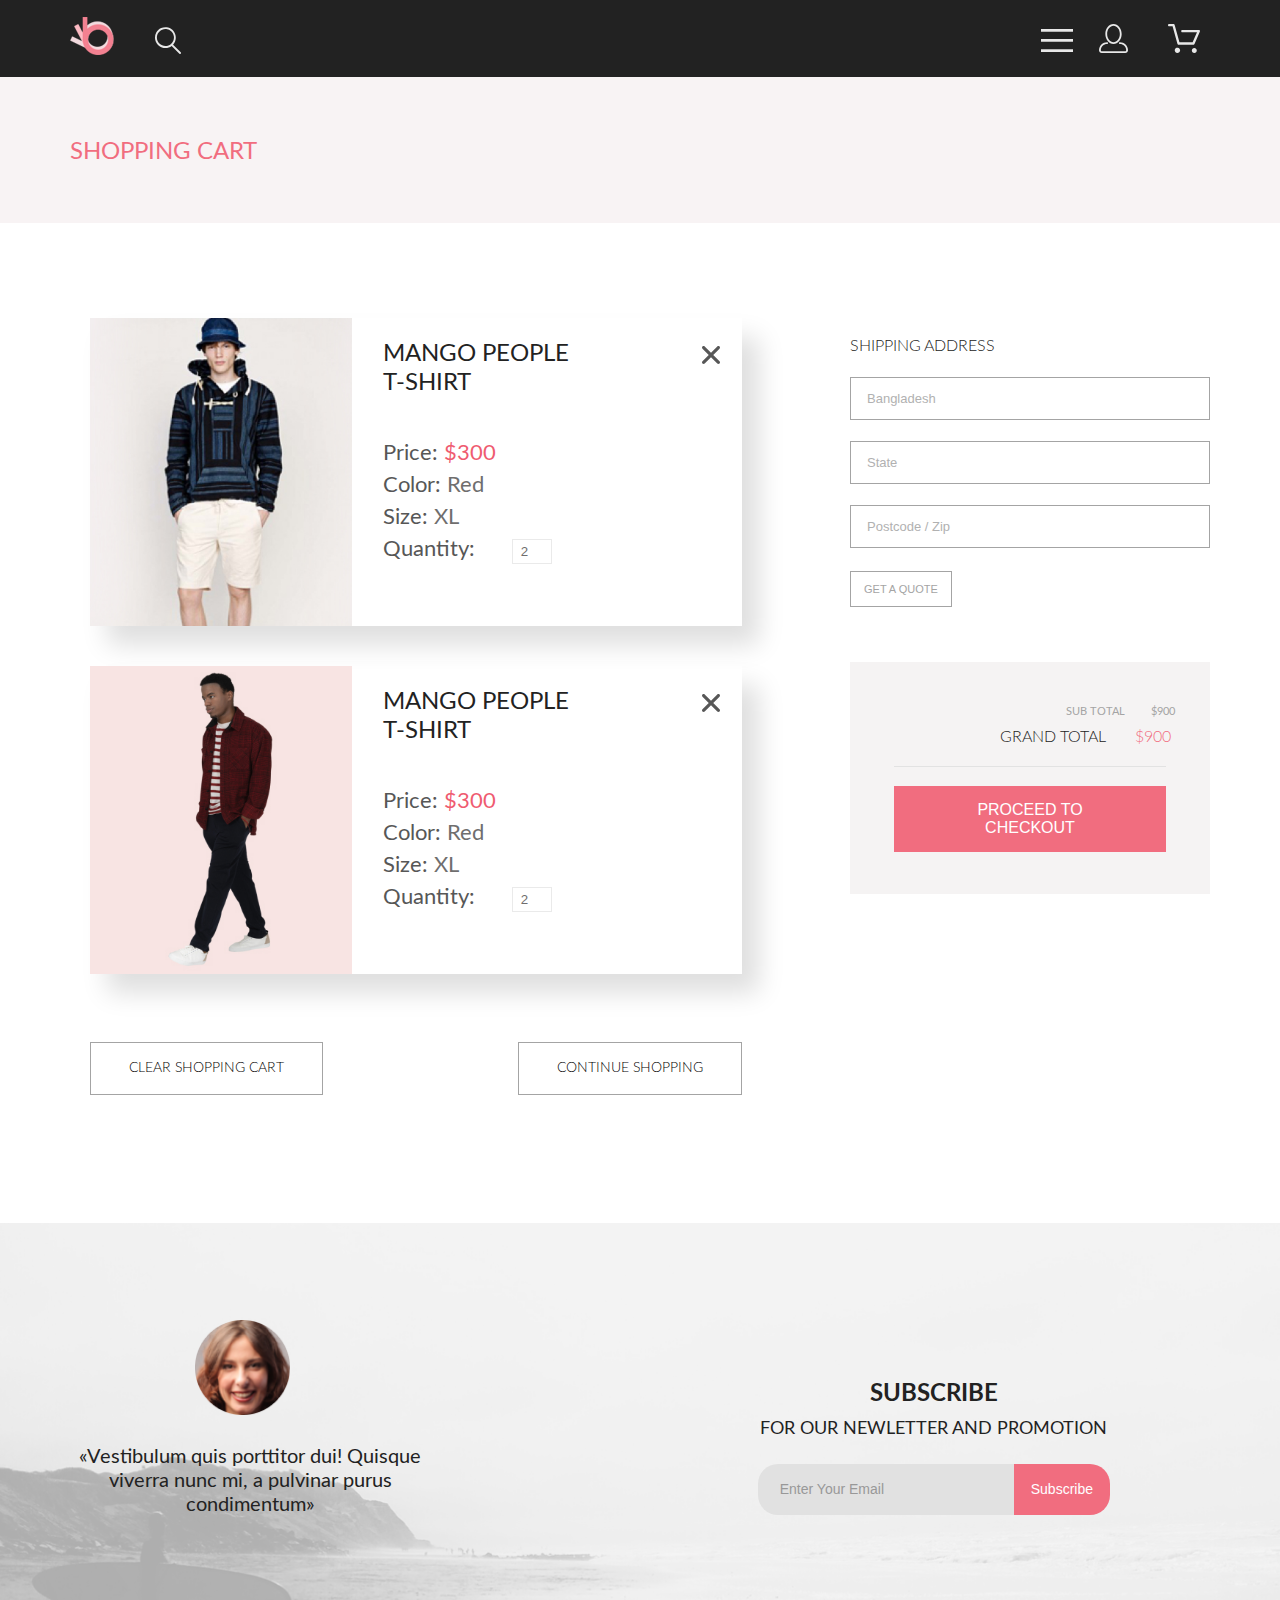
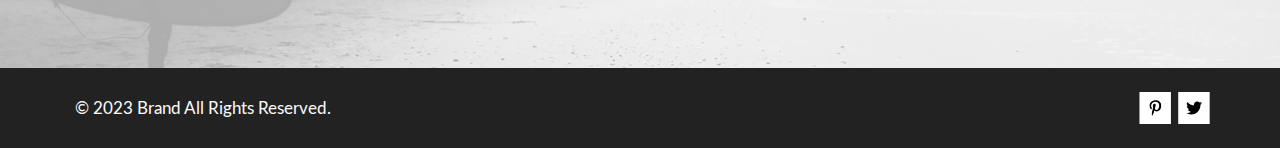
<file: cart.html>
<!DOCTYPE html>
<html lang="en">
  <head>
    <meta charset="UTF-8" >
    <meta http-equiv="X-UA-Compatible" content="IE=edge" >
    <meta name="viewport" content="width=device-width, initial-scale=1.0" >
    <title>Luxerious Fashion</title>
    <!-- <link rel="stylesheet" href="styleOld.css" /> -->
    <link rel="stylesheet" href="sass/style.css" >
    <link rel="stylesheet" href="https://cdnjs.cloudflare.com/ajax/libs/animate.css/4.1.1/animate.min.css" >
  </head>
  <body>
    <div class="wrapper">
      <header class="header">
        <div class="header__container container">
          <div class="header__left">
            <a class="header__logo" href="index.html" aria-label="Логотип Luxerious Fashion">
              <img class="header__img-logo" src="img/logo.svg" alt="logo" >
            </a>

            <button class="header__btn-search btn-reset" aria-label="Открыть поиск" type="button">
              <span class="visually-hidden">Кнопка поиск</span>
              <svg class="header__btn-search-svg" width="27" height="28" viewBox="0 0 27 28" fill="none" xmlns="http://www.w3.org/2000/svg">
                <path
                  class="header__btn-search-svg-path"
                  d="M19.0589 17.6251C20.6705 15.865 21.6275 13.6039 21.769 11.2216C21.9106 8.83932 21.2281 6.48088 19.8362 4.54232C18.4443 2.60377 16.4278 1.20318 14.1252 0.575765C11.8227 -0.0516554 9.37437 0.132305 7.19143 1.09675C5.0085 2.0612 3.22389 3.74739 2.1373 5.87217C1.05071 7.99695 0.728322 10.4309 1.22426 12.7653C1.72021 15.0997 3.00428 17.1923 4.86085 18.6919C6.71741 20.1914 9.0334 21.0064 11.4199 21.0001C13.6723 21.0031 15.8638 20.2691 17.6599 18.9101L25.4079 26.7171C25.4934 26.8061 25.5958 26.8772 25.7091 26.9261C25.8225 26.9751 25.9444 27.0009 26.0679 27.0021C26.1916 27.0024 26.314 26.9773 26.4276 26.9283C26.5411 26.8793 26.6434 26.8074 26.7279 26.7171C26.9018 26.5362 26.999 26.295 26.999 26.0441C26.999 25.7931 26.9018 25.5519 26.7279 25.371L19.0589 17.6251ZM2.88589 10.5001C2.89873 8.81477 3.41021 7.17101 4.35586 5.776C5.30151 4.38098 6.63899 3.29715 8.1997 2.66114C9.76042 2.02513 11.4745 1.86542 13.1258 2.20213C14.7772 2.53884 16.2919 3.3569 17.479 4.55319C18.6661 5.74948 19.4725 7.27044 19.7965 8.92433C20.1204 10.5782 19.9475 12.291 19.2995 13.8468C18.6515 15.4026 17.5574 16.7316 16.1551 17.6665C14.7529 18.6014 13.1052 19.1002 11.4199 19.1C9.14843 19.0892 6.97409 18.1775 5.3741 16.5652C3.77412 14.9528 2.87924 12.7715 2.88589 10.5001Z"
                  fill="#E8E8E8"
                />
              </svg>
            </button>
          </div>

          <div class="header__right">
            <label class="header__btn-burger" for="checkbox-id" aria-label="Открыть личный кабинет">
              <!-- <img class="header__btn-personal-area-svg" src="img/burger.svg" alt="бургер-меню" /> -->
              <span class="visually-hidden">Кнопка бургер-меню</span>
              <svg class="header__btn-burger-svg" width="32" height="23" viewBox="0 0 32 23" fill="none" xmlns="http://www.w3.org/2000/svg">
                <path class="header__btn-burger-svg-path" d="M0 23V20.31H32V23H0ZM0 12.76V10.07H32V12.76H0ZM0 2.69V0H32V2.69H0Z" fill="#E8E8E8" />
              </svg>
            </label>
            <!-- <button class="header__btn-burger btn-reset" aria-label="Открыть бургер-меню" type="button">
                    <span class="visually-hidden">Кнопка бургер-меню</span>
                    <svg class="header__btn-burger-svg" width="32" height="23" viewBox="0 0 32 23" fill="none" xmlns="http://www.w3.org/2000/svg">
                      <path class="header__btn-burger-svg-path" d="M0 23V20.31H32V23H0ZM0 12.76V10.07H32V12.76H0ZM0 2.69V0H32V2.69H0Z" fill="#E8E8E8" />
                    </svg>
                </button> -->

            <a href="registration.html" class="header__btn-personal-area" aria-label="Открыть личный кабинет">
              <span class="visually-hidden">Кнопка личный кабинет</span>
              <svg class="header__btn-personal-area-svg" width="29" height="29" viewBox="0 0 29 29" fill="none" xmlns="http://www.w3.org/2000/svg">
                <path
                  class="header__btn-personal-area-svg-path"
                  d="M14.5 19.937C19 19.937 22.656 15.464 22.656 9.968C22.656 4.472 19 0 14.5 0C13.3631 0.0217413 12.2463 0.303398 11.2351 0.823397C10.2239 1.34339 9.34507 2.08794 8.66602 3C7.12663 4.99573 6.30819 7.45381 6.34399 9.974C6.34399 15.465 10 19.937 14.5 19.937ZM14.5 1.813C18 1.813 20.844 5.472 20.844 9.969C20.844 14.466 17.998 18.125 14.5 18.125C11.002 18.125 8.15603 14.465 8.15503 9.969C8.15403 5.473 11 1.813 14.5 1.813ZM20.844 18.125C20.6036 18.125 20.373 18.2205 20.203 18.3905C20.033 18.5605 19.9375 18.7911 19.9375 19.0315C19.9375 19.2719 20.033 19.5025 20.203 19.6725C20.373 19.8425 20.6036 19.938 20.844 19.938C22.526 19.9399 24.1386 20.6088 25.3279 21.7982C26.5172 22.9875 27.1861 24.6 27.188 26.282C27.1875 26.5221 27.0918 26.7523 26.922 26.9221C26.7522 27.0918 26.5221 27.1875 26.282 27.188H2.71997C2.47985 27.1875 2.24975 27.0918 2.07996 26.9221C1.91016 26.7523 1.81449 26.5221 1.81396 26.282C1.81608 24.6001 2.48517 22.9877 3.67444 21.7985C4.86371 20.6092 6.47608 19.9401 8.15796 19.938C8.39825 19.938 8.62868 19.8425 8.79858 19.6726C8.96849 19.5027 9.06396 19.2723 9.06396 19.032C9.06396 18.7917 8.96849 18.5613 8.79858 18.3914C8.62868 18.2215 8.39825 18.126 8.15796 18.126C5.99541 18.1279 3.92201 18.9875 2.39258 20.5164C0.863144 22.0453 0.00264777 24.1185 0 26.281C0.000794067 27.0019 0.287502 27.693 0.797241 28.2027C1.30698 28.7125 1.99811 28.9992 2.71899 29H26.282C27.0027 28.9989 27.6936 28.7121 28.2031 28.2024C28.7126 27.6927 28.9992 27.0017 29 26.281C28.9974 24.1187 28.1372 22.0457 26.6083 20.5168C25.0793 18.9878 23.0063 18.1276 20.844 18.125Z"
                  fill="#E8E8E8"
                />
              </svg>
            </a>

            <a href="cart.html" class="header__btn-cart" aria-label="Открыть корзину">
              <span class="visually-hidden">Кнопка корзина</span>
              <svg class="header__btn-cart-svg" width="32" height="29" viewBox="0 0 32 29" fill="none" xmlns="http://www.w3.org/2000/svg">
                <path
                  class="header__btn-cart-svg-path"
                  d="M26.2009 29C25.5532 28.9738 24.9415 28.6948 24.4972 28.2227C24.0529 27.7506 23.8114 27.1232 23.8245 26.475C23.8376 25.8269 24.1043 25.2097 24.5673 24.7559C25.0303 24.3022 25.6527 24.048 26.301 24.048C26.9493 24.048 27.5717 24.3022 28.0347 24.7559C28.4977 25.2097 28.7644 25.8269 28.7775 26.475C28.7906 27.1232 28.549 27.7506 28.1047 28.2227C27.6604 28.6948 27.0488 28.9738 26.401 29H26.2009ZM6.75293 26.32C6.75293 25.79 6.91011 25.2718 7.20459 24.8311C7.49907 24.3904 7.91764 24.0469 8.40735 23.844C8.89705 23.6412 9.43594 23.5881 9.95581 23.6915C10.4757 23.7949 10.9532 24.0502 11.328 24.425C11.7028 24.7998 11.9581 25.2773 12.0615 25.7972C12.1649 26.317 12.1118 26.8559 11.9089 27.3456C11.7061 27.8353 11.3626 28.2539 10.9219 28.5483C10.4812 28.8428 9.96304 29 9.43298 29C9.08087 29.0003 8.73212 28.9311 8.40674 28.7966C8.08136 28.662 7.78569 28.4646 7.53662 28.2158C7.28755 27.9669 7.09001 27.6713 6.9552 27.3461C6.82039 27.0208 6.75098 26.6721 6.75098 26.32H6.75293ZM10.553 20.686C10.2935 20.6868 10.0409 20.6024 9.83411 20.4457C9.62727 20.2891 9.47758 20.0689 9.40796 19.819L4.57495 2.36401H1.18201C0.868521 2.36401 0.567859 2.23947 0.346191 2.01781C0.124523 1.79614 0 1.49549 0 1.18201C0 0.868519 0.124523 0.567873 0.346191 0.346205C0.567859 0.124537 0.868521 5.81268e-06 1.18201 5.81268e-06H5.46301C5.7225 -0.00080736 5.97504 0.0837201 6.18176 0.240568C6.38848 0.397416 6.53784 0.617884 6.60693 0.868006L11.4399 18.323H24.6179L29.001 8.27501H14.401C14.2428 8.27961 14.0854 8.25242 13.9379 8.19507C13.7904 8.13771 13.6559 8.05134 13.5424 7.94108C13.4288 7.83082 13.3386 7.69891 13.277 7.55315C13.2154 7.40739 13.1836 7.25075 13.1836 7.0925C13.1836 6.93426 13.2154 6.77762 13.277 6.63186C13.3386 6.4861 13.4288 6.35419 13.5424 6.24393C13.6559 6.13367 13.7904 6.0473 13.9379 5.98994C14.0854 5.93259 14.2428 5.90541 14.401 5.91001H30.814C31.0097 5.90996 31.2022 5.95866 31.3744 6.05172C31.5465 6.14478 31.6928 6.27926 31.7999 6.44301C31.9078 6.60729 31.9734 6.79569 31.9908 6.99145C32.0083 7.18721 31.9771 7.38424 31.9 7.565L26.495 19.977C26.4026 20.1876 26.251 20.3668 26.0585 20.4927C25.866 20.6186 25.641 20.6858 25.411 20.686H10.553Z"
                  fill="#E8E8E8"
                />
              </svg>
            </a>
          </div>

          <input class="header__btn-input" id="checkbox-id" type="checkbox" >
          <div class="header__btn-burger-menu">
            <h3 class="header__btn-burger-menu-title title">MENU</h3>
            <ul class="header__btn-burger-menu-list list-reset">
              <li class="header__btn-burger-menu-item">
                <h3 class="header__btn-burger-menu-item-subtitle title">MAN</h3>
                <ul class="header__btn-burger-menu-sublist list-reset">
                  <li class="header__btn-burger-menu-subitem">
                    <a href="#" class="header__btn-burger-menu-link"> Accessories </a>
                  </li>
                  <li class="header__btn-burger-menu-subitem">
                    <a href="#" class="header__btn-burger-menu-link"> Bags </a>
                  </li>
                  <li class="header__btn-burger-menu-subitem">
                    <a href="#" class="header__btn-burger-menu-link"> Denim </a>
                  </li>
                  <li class="header__btn-burger-menu-subitem">
                    <a href="#" class="header__btn-burger-menu-link"> T-Shirts </a>
                  </li>
                </ul>
              </li>
              <li class="header__btn-burger-menu-item">
                <h3 class="header__btn-burger-menu-item-subtitle title">WOMAN</h3>
                <ul class="header__btn-burger-menu-sublist list-reset">
                  <li class="header__btn-burger-menu-subitem">
                    <a href="#" class="header__btn-burger-menu-link"> Accessories </a>
                  </li>
                  <li class="header__btn-burger-menu-subitem">
                    <a href="#" class="header__btn-burger-menu-link"> Jackets & Coats </a>
                  </li>
                  <li class="header__btn-burger-menu-subitem">
                    <a href="#" class="header__btn-burger-menu-link"> Polos </a>
                  </li>
                  <li class="header__btn-burger-menu-subitem">
                    <a href="#" class="header__btn-burger-menu-link"> T-Shirts </a>
                  </li>
                  <li class="header__btn-burger-menu-subitem">
                    <a href="#" class="header__btn-burger-menu-link"> Shirts </a>
                  </li>
                </ul>
              </li>
              <li class="header__btn-burger-menu-item">
                <h3 class="header__btn-burger-menu-item-subtitle title">KIDS</h3>
                <ul class="header__btn-burger-menu-sublist list-reset">
                  <li class="header__btn-burger-menu-subitem">
                    <a href="#" class="header__btn-burger-menu-link"> Accessories </a>
                  </li>
                  <li class="header__btn-burger-menu-subitem">
                    <a href="#" class="header__btn-burger-menu-link"> Jackets & Coats </a>
                  </li>
                  <li class="header__btn-burger-menu-subitem">
                    <a href="#" class="header__btn-burger-menu-link"> Polos </a>
                  </li>
                  <li class="header__btn-burger-menu-subitem">
                    <a href="#" class="header__btn-burger-menu-link"> T-Shirts </a>
                  </li>
                  <li class="header__btn-burger-menu-subitem">
                    <a href="#" class="header__btn-burger-menu-link"> Shirts </a>
                  </li>
                  <li class="header__btn-burger-menu-subitem">
                    <a href="#" class="header__btn-burger-menu-link"> Bags </a>
                  </li>
                </ul>
              </li>
            </ul>
          </div>
        </div>
      </header>
      <main class="main">
        <section class="heading">
          <div class="heading__container container">
            <h2 class="heading__title title">SHOPPING CART</h2>
          </div>
        </section>

        <section class="cart">
          <div class="cart__container container">
            <div class="cart__wrapper">
              <div class="cart__wrapper-left">
                <ul class="cart__products list-reset">
                  <li class="cart__product">
                    <button class="cart__product-btn-close btn-reset">
                      <span class="visually-hidden">Кнопка поиск</span>
                      <svg width="18" height="18" viewBox="0 0 18 18" fill="none" xmlns="http://www.w3.org/2000/svg">
                        <path
                          d="M11.2453 9L17.5302 2.71516C17.8285 2.41741 17.9962 2.01336 17.9966 1.59191C17.997 1.17045 17.8299 0.76611 17.5322 0.467833C17.2344 0.169555 16.8304 0.00177586 16.4089 0.00140366C15.9875 0.00103146 15.5831 0.168097 15.2848 0.465848L9 6.75069L2.71516 0.465848C2.41688 0.167571 2.01233 0 1.5905 0C1.16868 0 0.764125 0.167571 0.465848 0.465848C0.167571 0.764125 0 1.16868 0 1.5905C0 2.01233 0.167571 2.41688 0.465848 2.71516L6.75069 9L0.465848 15.2848C0.167571 15.5831 0 15.9877 0 16.4095C0 16.8313 0.167571 17.2359 0.465848 17.5342C0.764125 17.8324 1.16868 18 1.5905 18C2.01233 18 2.41688 17.8324 2.71516 17.5342L9 11.2493L15.2848 17.5342C15.5831 17.8324 15.9877 18 16.4095 18C16.8313 18 17.2359 17.8324 17.5342 17.5342C17.8324 17.2359 18 16.8313 18 16.4095C18 15.9877 17.8324 15.5831 17.5342 15.2848L11.2453 9Z"
                          fill="#575757"
                        />
                      </svg>
                    </button>
                    <img class="cart__product-img" src="img/product_8.jpg" alt="Photo product1" >
                    <div class="cart__product-text">
                      <h3 class="cart__product-title title">MANGO PEOPLE T-SHIRT</h3>
                      <div class="cart__product-wrapper">
                        <div class="cart__product-price">Price: <span class="cart__product-price-span">$300</span></div>
                        <div class="cart__product-color">Color: <span class="cart__product-color-span">Red</span></div>
                        <div class="cart__product-size">Size: <span class="cart__product-size-span">XL</span></div>
                        <div class="cart__product-quantity">
                          Quantity: <input class="cart__product-quantity-input input-reset" type="number" value="2" >
                        </div>
                      </div>
                    </div>
                  </li>
                  <li class="cart__product">
                    <button class="cart__product-btn-close btn-reset">
                      <span class="visually-hidden">Кнопка поиск</span>
                      <svg width="18" height="18" viewBox="0 0 18 18" fill="none" xmlns="http://www.w3.org/2000/svg">
                        <path
                          d="M11.2453 9L17.5302 2.71516C17.8285 2.41741 17.9962 2.01336 17.9966 1.59191C17.997 1.17045 17.8299 0.76611 17.5322 0.467833C17.2344 0.169555 16.8304 0.00177586 16.4089 0.00140366C15.9875 0.00103146 15.5831 0.168097 15.2848 0.465848L9 6.75069L2.71516 0.465848C2.41688 0.167571 2.01233 0 1.5905 0C1.16868 0 0.764125 0.167571 0.465848 0.465848C0.167571 0.764125 0 1.16868 0 1.5905C0 2.01233 0.167571 2.41688 0.465848 2.71516L6.75069 9L0.465848 15.2848C0.167571 15.5831 0 15.9877 0 16.4095C0 16.8313 0.167571 17.2359 0.465848 17.5342C0.764125 17.8324 1.16868 18 1.5905 18C2.01233 18 2.41688 17.8324 2.71516 17.5342L9 11.2493L15.2848 17.5342C15.5831 17.8324 15.9877 18 16.4095 18C16.8313 18 17.2359 17.8324 17.5342 17.5342C17.8324 17.2359 18 16.8313 18 16.4095C18 15.9877 17.8324 15.5831 17.5342 15.2848L11.2453 9Z"
                          fill="#575757"
                        />
                      </svg>
                    </button>
                    <img class="cart__product-img" src="img/product_7.jpg" alt="Photo product1" >
                    <div class="cart__product-text">
                      <h3 class="cart__product-title title">MANGO PEOPLE T-SHIRT</h3>
                      <div class="cart__product-wrapper">
                        <div class="cart__product-price">Price: <span class="cart__product-price-span">$300</span></div>
                        <div class="cart__product-color">Color: <span class="cart__product-color-span">Red</span></div>
                        <div class="cart__product-size">Size: <span class="cart__product-size-span">XL</span></div>
                        <div class="cart__product-quantity">
                          Quantity: <input class="cart__product-quantity-input input-reset" type="number" value="2" >
                        </div>
                      </div>
                    </div>
                  </li>
                </ul>
                <nav class="cart__nav-btn">
                  <a href="#" class="cart__btn-clear">CLEAR SHOPPING CART</a>
                  <a href="calalog.html" class="cart__btn-continue">CONTINUE SHOPPING</a>
                </nav>
              </div>
              <div class="cart__wrapper-right">
                <div class="cart__delivery-address">
                  <form action="/" class="cart__form" method="POST" aria-label="Форма заполнения адреса доставки" enctype="multipart/form-data">
                    <h3 class="cart__form-title title">SHIPPING ADDRESS</h3>
                    <label class="cart__label" for="country">
                      <input
                        id="country"
                        class="cart__input input-reset"
                        type="text"
                        placeholder="Bangladesh"
                        autocomplete="off"
                        name="country"
                        aria-label="Введите страну"
                      >
                    </label>
                    <label class="cart__label" for="state">
                      <input
                        id="state"
                        class="cart__input input-reset"
                        type="text"
                        placeholder="State"
                        autocomplete="off"
                        name="state"
                        aria-label="Введите штат"
                      >
                    </label>
                    <label class="cart__label" for="postcode">
                      <input
                        id="postcode"
                        class="cart__input input-reset"
                        type="text"
                        placeholder="Postcode / Zip"
                        autocomplete="off"
                        name="postcode"
                        aria-label="Введите почтовый индекс"
                      >
                    </label>
                  </form>
                  <button class="cart__form-btn btn-reset" aria-label="Отправить форму" type="submit">GET A QUOTE</button>
                </div>
                <div class="cart__amount">
                  <div class="cart__amount-total">SUB TOTAL <span class="cart__amount-total-span">$900</span></div>
                  <div class="cart__amount-grand">GRAND TOTAL <span class="cart__amount-grand-span">$900</span></div>
                  <button class="cart__amount-btn btn-reset" aria-label="Подтвердить покупку" type="button">PROCEED TO CHECKOUT</button>
                </div>
              </div>
            </div>
          </div>
        </section>

        <section class="subscription">
          <div class="subscription__container container">
            <div class="subscription__info">
              <img class="subscription__img" src="img/subscription_face.png" alt="photo of a woman's face" >
              <p class="subscription__paragraph paragraph">
                &laquo;Vestibulum quis porttitor dui! Quisque viverra nunc&nbsp;mi, a&nbsp;pulvinar purus condimentum&raquo;
              </p>
            </div>
            <div class="subscription__subscribe">
              <h3 class="subscription__title title"><span class="subscription__title-span">SUBSCRIBE</span>FOR&nbsp;OUR NEWLETTER AND PROMOTION</h3>
              <form class="subscription__form" action="/" aria-label="Форма подписки" method="POST" enctype="multipart/form-data">
                <label class="subscription__label" for="email">
                  <input
                    id="email"
                    class="subscription__input input-reset"
                    type="email"
                    aria-label="Введите почту"
                    name="email"
                    autocomplete="off"
                    placeholder="Enter Your Email"
                  >
                </label>
                <button class="subscription__btn btn-reset" aria-label="Открыть личный кабинет" type="submit">Subscribe</button>
              </form>
            </div>
          </div>
        </section>
      </main>
      <footer class="footer">
        <div class="footer__container container">
          <div class="footer__copyright">© 2023 Brand All Rights Reserved.</div>
          <ul class="footer__list-social list-reset">
            <li class="footer__item-social">
              <a href="#" class="footer__link-social">
                <svg class="footer__svg-social" width="32" height="32" viewBox="0 0 32 32" fill="none" xmlns="http://www.w3.org/2000/svg">
                  <path class="footer__svg-social-path-one" d="M31.9259 0H0.475342V32H31.9259V0Z" fill="white" />
                  <g clip-path="url(#clip0_190_1616)">
                    <path
                      class="footer__svg-social-path-two"
                      d="M16.7402 8.20312C13.5555 8.20312 10.4081 10.3406 10.4081 13.8C10.4081 16 11.6373 17.25 12.3822 17.25C12.6895 17.25 12.8664 16.3875 12.8664 16.1438C12.8664 15.8531 12.1308 15.2344 12.1308 14.025C12.1308 11.5125 14.0304 9.73125 16.4888 9.73125C18.6026 9.73125 20.167 10.9406 20.167 13.1625C20.167 14.8219 19.5058 17.9344 17.3641 17.9344C16.5912 17.9344 15.9301 17.3719 15.9301 16.5656C15.9301 15.3844 16.7495 14.2406 16.7495 13.0219C16.7495 10.9531 13.8349 11.3281 13.8349 13.8281C13.8349 14.3531 13.9001 14.9344 14.1329 15.4125C13.7045 17.2688 12.8292 20.0344 12.8292 21.9469C12.8292 22.5375 12.913 23.1188 12.9689 23.7094C13.0744 23.8281 13.0216 23.8156 13.183 23.7563C14.7474 21.6 14.6916 21.1781 15.3993 18.3562C15.7811 19.0875 16.7681 19.4812 17.5503 19.4812C20.8468 19.4812 22.3274 16.2469 22.3274 13.3313C22.3274 10.2281 19.6641 8.20312 16.7402 8.20312Z"
                      fill="black"
                    />
                  </g>
                  <defs>
                    <clipPath id="clip0_190_1616">
                      <rect width="11.9193" height="16" fill="white" transform="translate(10.4081 8)" />
                    </clipPath>
                  </defs>
                </svg>
              </a>
            </li>
            <li class="footer__item-social">
              <a href="#" class="footer__link-social">
                <svg class="footer__svg-social" width="32" height="32" viewBox="0 0 32 32" fill="none" xmlns="http://www.w3.org/2000/svg">
                  <path class="footer__svg-social-path-one" d="M31.6636 0H0.213013V32H31.6636V0Z" fill="white" />
                  <g clip-path="url(#clip0_190_1612)">
                    <path
                      class="footer__svg-social-path-two"
                      d="M22.4181 12.7411C22.4281 12.8832 22.4281 13.0253 22.4281 13.1675C22.4281 17.5025 19.1509 22.4974 13.161 22.4974C11.3156 22.4974 9.60132 21.9593 8.1593 21.0253C8.42149 21.0558 8.67357 21.0659 8.94585 21.0659C10.4685 21.0659 11.8702 20.5482 12.9895 19.6649C11.5576 19.6345 10.3576 18.6903 9.94415 17.3908C10.1458 17.4213 10.3475 17.4416 10.5593 17.4416C10.8517 17.4416 11.1442 17.4009 11.4164 17.3299C9.92401 17.0253 8.80465 15.7055 8.80465 14.1116V14.071C9.23825 14.3147 9.74249 14.467 10.2769 14.4873C9.39959 13.8984 8.82483 12.8933 8.82483 11.7563C8.82483 11.1472 8.98614 10.5888 9.26851 10.1015C10.8719 12.0913 13.282 13.3908 15.9844 13.5329C15.934 13.2893 15.9038 13.0355 15.9038 12.7817C15.9038 10.9746 17.3559 9.5025 19.1609 9.5025C20.0987 9.5025 20.9457 9.89844 21.5407 10.538C22.2768 10.3959 22.9827 10.1218 23.6079 9.74616C23.3659 10.5076 22.8516 11.1472 22.176 11.5533C22.8315 11.4822 23.4668 11.2994 24.0516 11.0457C23.608 11.6954 23.0533 12.274 22.4181 12.7411Z"
                      fill="black"
                    />
                  </g>
                  <defs>
                    <clipPath id="clip0_190_1612">
                      <rect width="15.8924" height="16" fill="white" transform="translate(8.1593 8)" />
                    </clipPath>
                  </defs>
                </svg>
              </a>
            </li>
          </ul>
        </div>
      </footer>
    </div>
  </body>
</html>
</file>
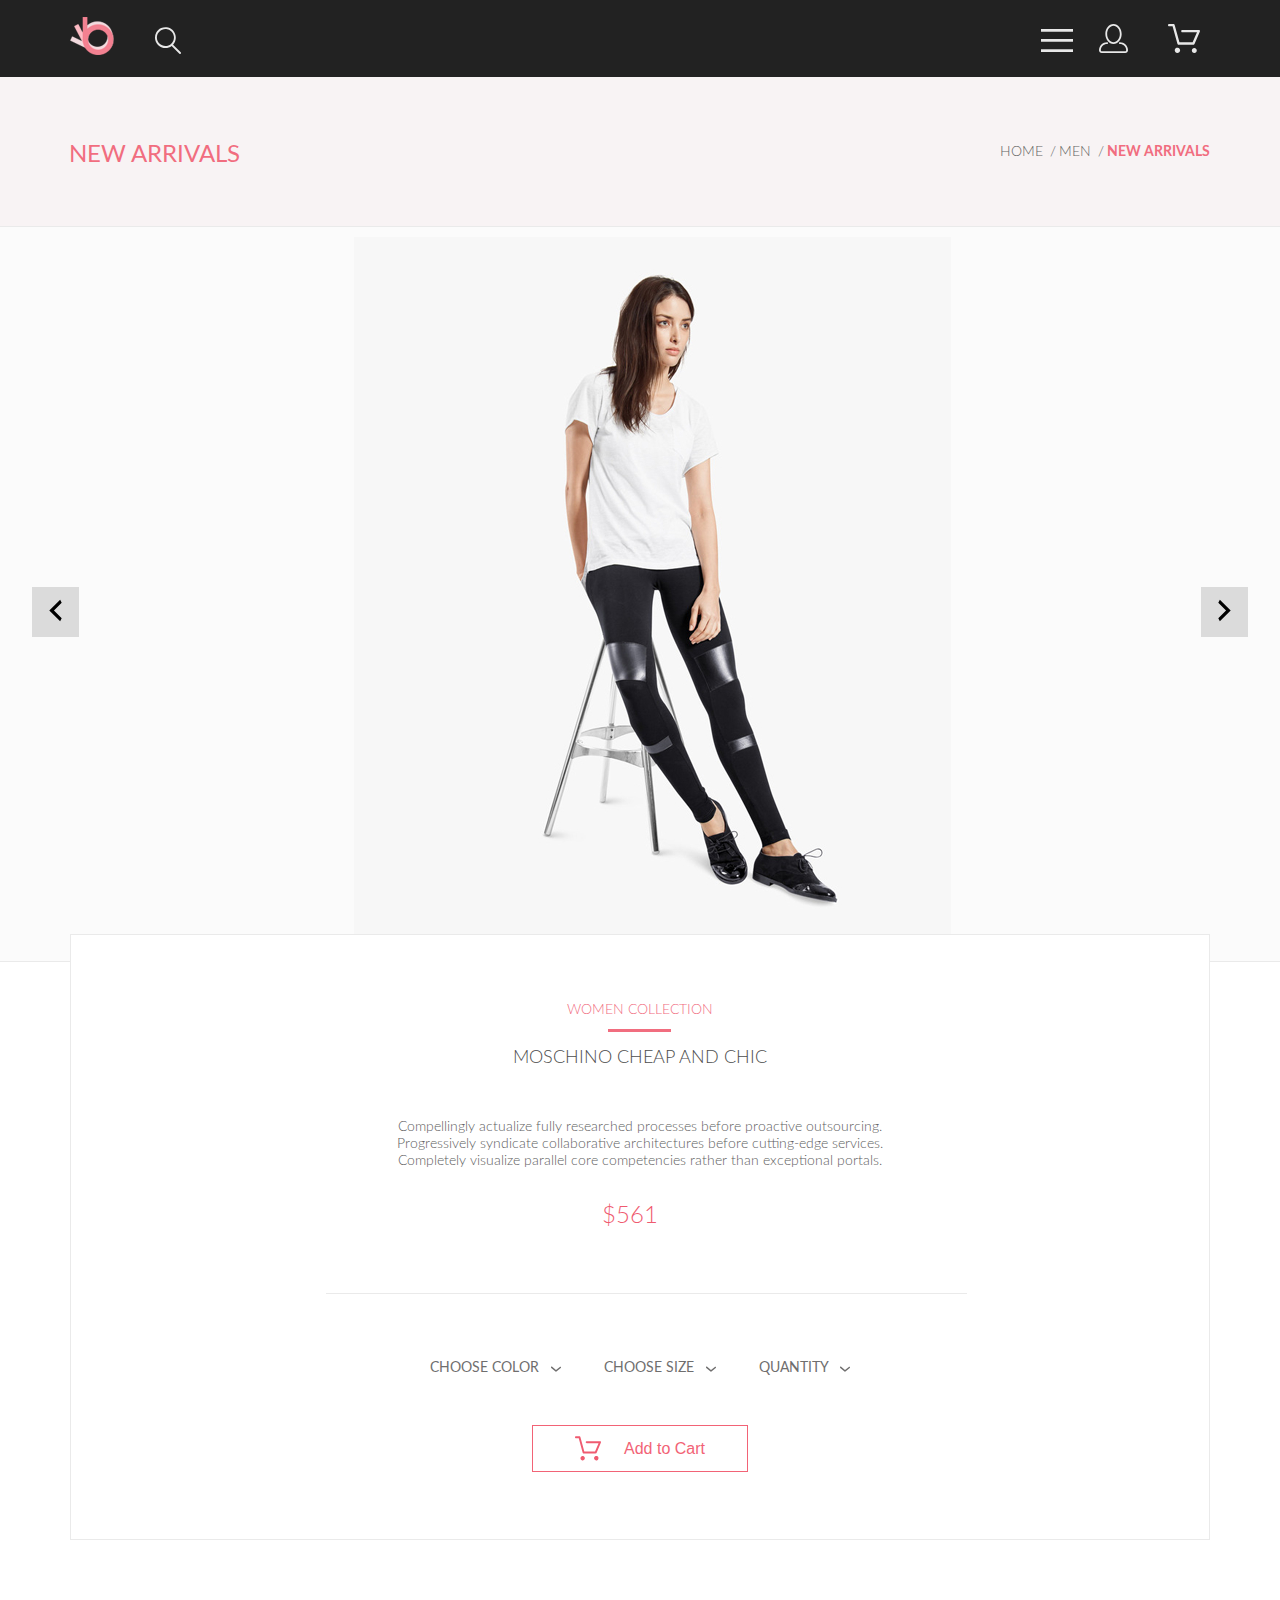
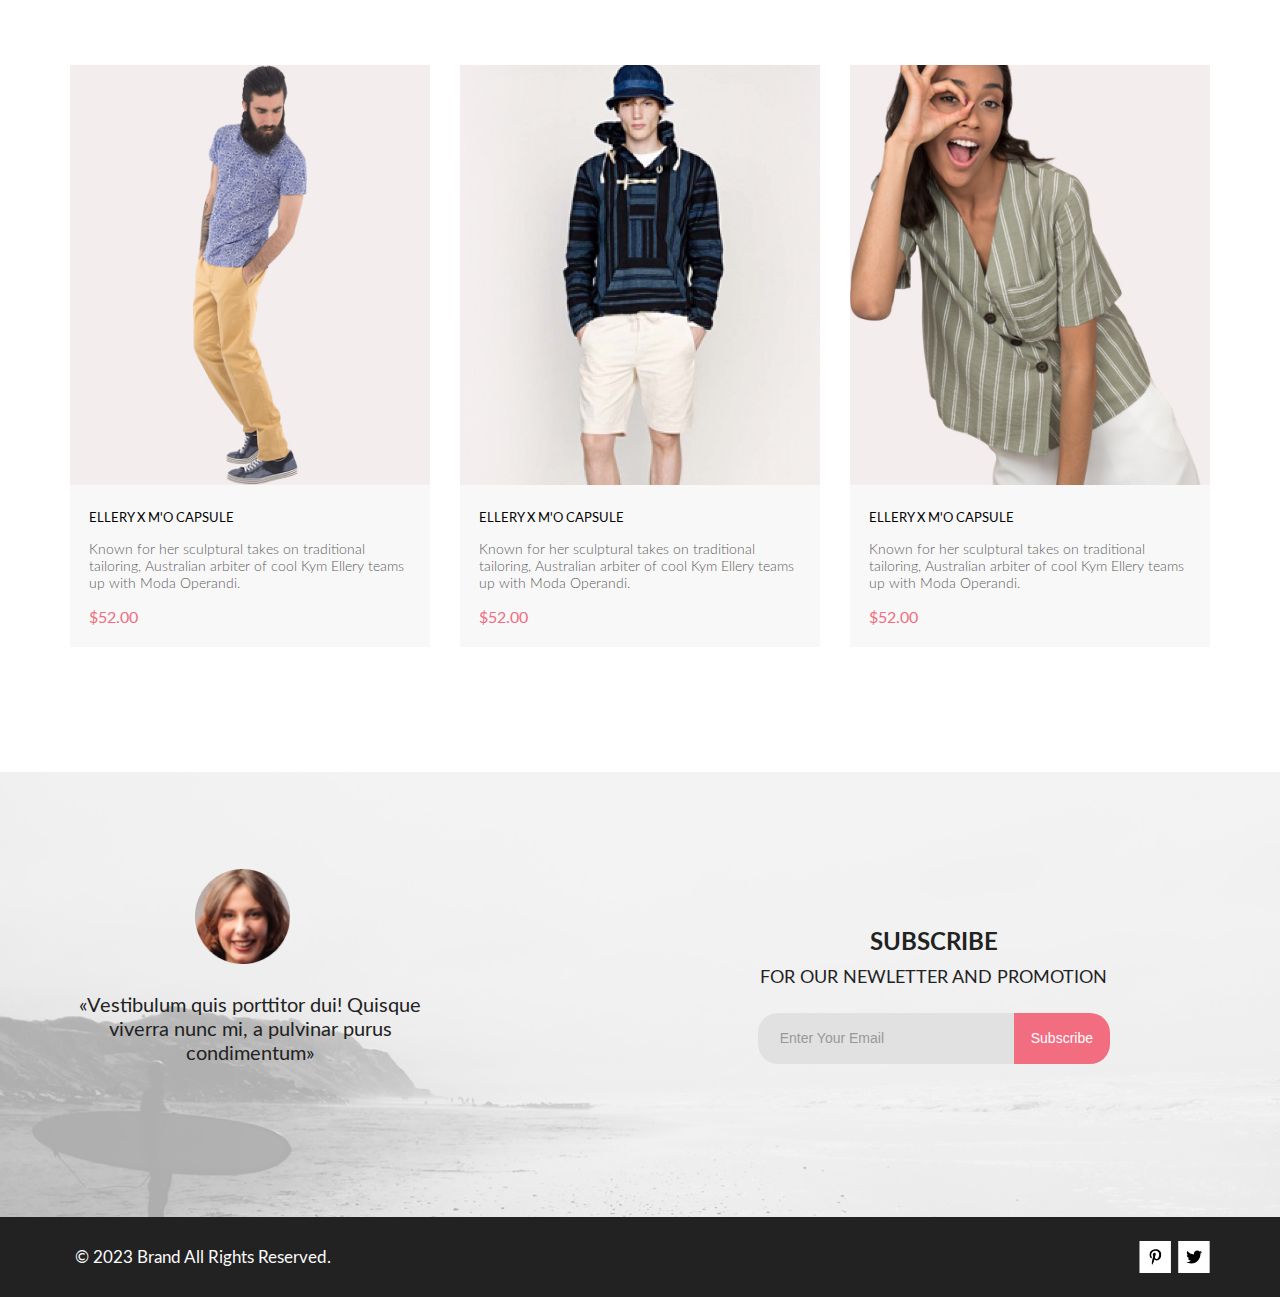
<file: product.html>
<!DOCTYPE html>
<html lang="en">
  <head>
    <meta charset="UTF-8" >
    <meta http-equiv="X-UA-Compatible" content="IE=edge" >
    <meta name="viewport" content="width=device-width, initial-scale=1.0" >
    <title>Luxerious Fashion</title>
    <!-- <link rel="stylesheet" href="styleOld.css" /> -->
    <link rel="stylesheet" href="sass/style.css">
    <link rel="stylesheet" href="https://cdnjs.cloudflare.com/ajax/libs/animate.css/4.1.1/animate.min.css" >
  </head>
  <body>
    <div class="wrapper">
      <header class="header">
        <div class="header__container container">
          <div class="header__left">
            <a class="header__logo" href="index.html" aria-label="Логотип Luxerious Fashion">
              <img class="header__img-logo" src="img/logo.svg" alt="logo">
            </a>

            <button class="header__btn-search btn-reset" aria-label="Открыть поиск" type="button">
              <span class="visually-hidden">Кнопка поиск</span>
              <svg class="header__btn-search-svg" width="27" height="28" viewBox="0 0 27 28" fill="none" xmlns="http://www.w3.org/2000/svg">
                <path
                  class="header__btn-search-svg-path"
                  d="M19.0589 17.6251C20.6705 15.865 21.6275 13.6039 21.769 11.2216C21.9106 8.83932 21.2281 6.48088 19.8362 4.54232C18.4443 2.60377 16.4278 1.20318 14.1252 0.575765C11.8227 -0.0516554 9.37437 0.132305 7.19143 1.09675C5.0085 2.0612 3.22389 3.74739 2.1373 5.87217C1.05071 7.99695 0.728322 10.4309 1.22426 12.7653C1.72021 15.0997 3.00428 17.1923 4.86085 18.6919C6.71741 20.1914 9.0334 21.0064 11.4199 21.0001C13.6723 21.0031 15.8638 20.2691 17.6599 18.9101L25.4079 26.7171C25.4934 26.8061 25.5958 26.8772 25.7091 26.9261C25.8225 26.9751 25.9444 27.0009 26.0679 27.0021C26.1916 27.0024 26.314 26.9773 26.4276 26.9283C26.5411 26.8793 26.6434 26.8074 26.7279 26.7171C26.9018 26.5362 26.999 26.295 26.999 26.0441C26.999 25.7931 26.9018 25.5519 26.7279 25.371L19.0589 17.6251ZM2.88589 10.5001C2.89873 8.81477 3.41021 7.17101 4.35586 5.776C5.30151 4.38098 6.63899 3.29715 8.1997 2.66114C9.76042 2.02513 11.4745 1.86542 13.1258 2.20213C14.7772 2.53884 16.2919 3.3569 17.479 4.55319C18.6661 5.74948 19.4725 7.27044 19.7965 8.92433C20.1204 10.5782 19.9475 12.291 19.2995 13.8468C18.6515 15.4026 17.5574 16.7316 16.1551 17.6665C14.7529 18.6014 13.1052 19.1002 11.4199 19.1C9.14843 19.0892 6.97409 18.1775 5.3741 16.5652C3.77412 14.9528 2.87924 12.7715 2.88589 10.5001Z"
                  fill="#E8E8E8"
                />
              </svg>
            </button>
          </div>

          <div class="header__right">
            <label class="header__btn-burger" for="checkbox-id" aria-label="Открыть личный кабинет">
              <!-- <img class="header__btn-personal-area-svg" src="img/burger.svg" alt="бургер-меню" /> -->
              <span class="visually-hidden">Кнопка бургер-меню</span>
              <svg class="header__btn-burger-svg" width="32" height="23" viewBox="0 0 32 23" fill="none" xmlns="http://www.w3.org/2000/svg">
                <path class="header__btn-burger-svg-path" d="M0 23V20.31H32V23H0ZM0 12.76V10.07H32V12.76H0ZM0 2.69V0H32V2.69H0Z" fill="#E8E8E8" />
              </svg>
            </label>
            <!-- <button class="header__btn-burger btn-reset" aria-label="Открыть бургер-меню" type="button">
                <span class="visually-hidden">Кнопка бургер-меню</span>
                <svg class="header__btn-burger-svg" width="32" height="23" viewBox="0 0 32 23" fill="none" xmlns="http://www.w3.org/2000/svg">
                  <path class="header__btn-burger-svg-path" d="M0 23V20.31H32V23H0ZM0 12.76V10.07H32V12.76H0ZM0 2.69V0H32V2.69H0Z" fill="#E8E8E8" />
                </svg>
            </button> -->

            <a href="registration.html" class="header__btn-personal-area" aria-label="Открыть личный кабинет">
              <span class="visually-hidden">Кнопка личный кабинет</span>
              <svg class="header__btn-personal-area-svg" width="29" height="29" viewBox="0 0 29 29" fill="none" xmlns="http://www.w3.org/2000/svg">
                <path
                  class="header__btn-personal-area-svg-path"
                  d="M14.5 19.937C19 19.937 22.656 15.464 22.656 9.968C22.656 4.472 19 0 14.5 0C13.3631 0.0217413 12.2463 0.303398 11.2351 0.823397C10.2239 1.34339 9.34507 2.08794 8.66602 3C7.12663 4.99573 6.30819 7.45381 6.34399 9.974C6.34399 15.465 10 19.937 14.5 19.937ZM14.5 1.813C18 1.813 20.844 5.472 20.844 9.969C20.844 14.466 17.998 18.125 14.5 18.125C11.002 18.125 8.15603 14.465 8.15503 9.969C8.15403 5.473 11 1.813 14.5 1.813ZM20.844 18.125C20.6036 18.125 20.373 18.2205 20.203 18.3905C20.033 18.5605 19.9375 18.7911 19.9375 19.0315C19.9375 19.2719 20.033 19.5025 20.203 19.6725C20.373 19.8425 20.6036 19.938 20.844 19.938C22.526 19.9399 24.1386 20.6088 25.3279 21.7982C26.5172 22.9875 27.1861 24.6 27.188 26.282C27.1875 26.5221 27.0918 26.7523 26.922 26.9221C26.7522 27.0918 26.5221 27.1875 26.282 27.188H2.71997C2.47985 27.1875 2.24975 27.0918 2.07996 26.9221C1.91016 26.7523 1.81449 26.5221 1.81396 26.282C1.81608 24.6001 2.48517 22.9877 3.67444 21.7985C4.86371 20.6092 6.47608 19.9401 8.15796 19.938C8.39825 19.938 8.62868 19.8425 8.79858 19.6726C8.96849 19.5027 9.06396 19.2723 9.06396 19.032C9.06396 18.7917 8.96849 18.5613 8.79858 18.3914C8.62868 18.2215 8.39825 18.126 8.15796 18.126C5.99541 18.1279 3.92201 18.9875 2.39258 20.5164C0.863144 22.0453 0.00264777 24.1185 0 26.281C0.000794067 27.0019 0.287502 27.693 0.797241 28.2027C1.30698 28.7125 1.99811 28.9992 2.71899 29H26.282C27.0027 28.9989 27.6936 28.7121 28.2031 28.2024C28.7126 27.6927 28.9992 27.0017 29 26.281C28.9974 24.1187 28.1372 22.0457 26.6083 20.5168C25.0793 18.9878 23.0063 18.1276 20.844 18.125Z"
                  fill="#E8E8E8"
                />
              </svg>
            </a>

            <a href="cart.html" class="header__btn-cart" aria-label="Открыть корзину">
              <span class="visually-hidden">Кнопка корзина</span>
              <svg class="header__btn-cart-svg" width="32" height="29" viewBox="0 0 32 29" fill="none" xmlns="http://www.w3.org/2000/svg">
                <path
                  class="header__btn-cart-svg-path"
                  d="M26.2009 29C25.5532 28.9738 24.9415 28.6948 24.4972 28.2227C24.0529 27.7506 23.8114 27.1232 23.8245 26.475C23.8376 25.8269 24.1043 25.2097 24.5673 24.7559C25.0303 24.3022 25.6527 24.048 26.301 24.048C26.9493 24.048 27.5717 24.3022 28.0347 24.7559C28.4977 25.2097 28.7644 25.8269 28.7775 26.475C28.7906 27.1232 28.549 27.7506 28.1047 28.2227C27.6604 28.6948 27.0488 28.9738 26.401 29H26.2009ZM6.75293 26.32C6.75293 25.79 6.91011 25.2718 7.20459 24.8311C7.49907 24.3904 7.91764 24.0469 8.40735 23.844C8.89705 23.6412 9.43594 23.5881 9.95581 23.6915C10.4757 23.7949 10.9532 24.0502 11.328 24.425C11.7028 24.7998 11.9581 25.2773 12.0615 25.7972C12.1649 26.317 12.1118 26.8559 11.9089 27.3456C11.7061 27.8353 11.3626 28.2539 10.9219 28.5483C10.4812 28.8428 9.96304 29 9.43298 29C9.08087 29.0003 8.73212 28.9311 8.40674 28.7966C8.08136 28.662 7.78569 28.4646 7.53662 28.2158C7.28755 27.9669 7.09001 27.6713 6.9552 27.3461C6.82039 27.0208 6.75098 26.6721 6.75098 26.32H6.75293ZM10.553 20.686C10.2935 20.6868 10.0409 20.6024 9.83411 20.4457C9.62727 20.2891 9.47758 20.0689 9.40796 19.819L4.57495 2.36401H1.18201C0.868521 2.36401 0.567859 2.23947 0.346191 2.01781C0.124523 1.79614 0 1.49549 0 1.18201C0 0.868519 0.124523 0.567873 0.346191 0.346205C0.567859 0.124537 0.868521 5.81268e-06 1.18201 5.81268e-06H5.46301C5.7225 -0.00080736 5.97504 0.0837201 6.18176 0.240568C6.38848 0.397416 6.53784 0.617884 6.60693 0.868006L11.4399 18.323H24.6179L29.001 8.27501H14.401C14.2428 8.27961 14.0854 8.25242 13.9379 8.19507C13.7904 8.13771 13.6559 8.05134 13.5424 7.94108C13.4288 7.83082 13.3386 7.69891 13.277 7.55315C13.2154 7.40739 13.1836 7.25075 13.1836 7.0925C13.1836 6.93426 13.2154 6.77762 13.277 6.63186C13.3386 6.4861 13.4288 6.35419 13.5424 6.24393C13.6559 6.13367 13.7904 6.0473 13.9379 5.98994C14.0854 5.93259 14.2428 5.90541 14.401 5.91001H30.814C31.0097 5.90996 31.2022 5.95866 31.3744 6.05172C31.5465 6.14478 31.6928 6.27926 31.7999 6.44301C31.9078 6.60729 31.9734 6.79569 31.9908 6.99145C32.0083 7.18721 31.9771 7.38424 31.9 7.565L26.495 19.977C26.4026 20.1876 26.251 20.3668 26.0585 20.4927C25.866 20.6186 25.641 20.6858 25.411 20.686H10.553Z"
                  fill="#E8E8E8"
                />
              </svg>
            </a>
          </div>

          <input class="header__btn-input" id="checkbox-id" type="checkbox" >
          <div class="header__btn-burger-menu">
            <h3 class="header__btn-burger-menu-title title">MENU</h3>
            <ul class="header__btn-burger-menu-list list-reset">
              <li class="header__btn-burger-menu-item">
                <h3 class="header__btn-burger-menu-item-subtitle title">MAN</h3>
                <ul class="header__btn-burger-menu-sublist list-reset">
                  <li class="header__btn-burger-menu-subitem">
                    <a href="#" class="header__btn-burger-menu-link"> Accessories </a>
                  </li>
                  <li class="header__btn-burger-menu-subitem">
                    <a href="#" class="header__btn-burger-menu-link"> Bags </a>
                  </li>
                  <li class="header__btn-burger-menu-subitem">
                    <a href="#" class="header__btn-burger-menu-link"> Denim </a>
                  </li>
                  <li class="header__btn-burger-menu-subitem">
                    <a href="#" class="header__btn-burger-menu-link"> T-Shirts </a>
                  </li>
                </ul>
              </li>
              <li class="header__btn-burger-menu-item">
                <h3 class="header__btn-burger-menu-item-subtitle title">WOMAN</h3>
                <ul class="header__btn-burger-menu-sublist list-reset">
                  <li class="header__btn-burger-menu-subitem">
                    <a href="#" class="header__btn-burger-menu-link"> Accessories </a>
                  </li>
                  <li class="header__btn-burger-menu-subitem">
                    <a href="#" class="header__btn-burger-menu-link"> Jackets & Coats </a>
                  </li>
                  <li class="header__btn-burger-menu-subitem">
                    <a href="#" class="header__btn-burger-menu-link"> Polos </a>
                  </li>
                  <li class="header__btn-burger-menu-subitem">
                    <a href="#" class="header__btn-burger-menu-link"> T-Shirts </a>
                  </li>
                  <li class="header__btn-burger-menu-subitem">
                    <a href="#" class="header__btn-burger-menu-link"> Shirts </a>
                  </li>
                </ul>
              </li>
              <li class="header__btn-burger-menu-item">
                <h3 class="header__btn-burger-menu-item-subtitle title">KIDS</h3>
                <ul class="header__btn-burger-menu-sublist list-reset">
                  <li class="header__btn-burger-menu-subitem">
                    <a href="#" class="header__btn-burger-menu-link"> Accessories </a>
                  </li>
                  <li class="header__btn-burger-menu-subitem">
                    <a href="#" class="header__btn-burger-menu-link"> Jackets & Coats </a>
                  </li>
                  <li class="header__btn-burger-menu-subitem">
                    <a href="#" class="header__btn-burger-menu-link"> Polos </a>
                  </li>
                  <li class="header__btn-burger-menu-subitem">
                    <a href="#" class="header__btn-burger-menu-link"> T-Shirts </a>
                  </li>
                  <li class="header__btn-burger-menu-subitem">
                    <a href="#" class="header__btn-burger-menu-link"> Shirts </a>
                  </li>
                  <li class="header__btn-burger-menu-subitem">
                    <a href="#" class="header__btn-burger-menu-link"> Bags </a>
                  </li>
                </ul>
              </li>
            </ul>
          </div>
        </div>
      </header>
      <main class="main">
        <section class="breadcrumbs">
          <div class="breadcrumbs__container container">
            <h2 class="breadcrumbs__title title">NEW ARRIVALS</h2>
            <ul class="breadcrumbs__list list-reset">
              <li class="breadcrumbs__item">
                <a class="breadcrumbs__link" href="index.html">HOME</a>
              </li>
              <li class="breadcrumbs__item">
                <a class="breadcrumbs__link" href="#">MEN</a>
              </li>
              <li class="breadcrumbs__item">
                <a class="breadcrumbs__link" href="#">NEW ARRIVALS</a>
              </li>
            </ul>
          </div>
        </section>

        <section class="product-personal">
          <div class="product-personal__wrapper-swiper">
            <nav class="product-personal__nav">
              <button class="product-personal__left-btn btn-reset">
                <svg width="31" height="31" viewBox="0 0 31 31" fill="none" xmlns="http://www.w3.org/2000/svg">
                  <path
                    d="M21.6998 7.7499L13.9498 15.4999L21.6998 23.2499L20.1498 26.3499L9.2998 15.4999L20.1498 4.6499L21.6998 7.7499Z"
                    fill="black"
                  />
                </svg>
              </button>
              <button class="product-personal__right-btn btn-reset">
                <svg width="31" height="31" viewBox="0 0 31 31" fill="none" xmlns="http://www.w3.org/2000/svg">
                  <path
                    d="M9.2998 23.2499L17.0498 15.4999L9.2998 7.7499L10.8498 4.6499L21.6998 15.4999L10.8498 26.3499L9.2998 23.2499Z"
                    fill="black"
                  />
                </svg>
              </button>
            </nav>
            <img class="product-personal__image" src="img/product_photo1.jpg" alt="Фотография продукта" >
          </div>
          <div class="product-personal__container container">
            <div class="product-personal__text">
              <div class="product-personal__text-collection">WOMEN COLLECTION</div>
              <h3 class="product-personal__text-title title">MOSCHINO CHEAP AND CHIC</h3>
              <div class="product-personal__text-description paragraph">
                Compellingly actualize fully researched processes before proactive outsourcing. Progressively syndicate collaborative architectures
                before cutting-edge services. Completely visualize parallel core competencies rather than exceptional portals.
              </div>
              <div class="product-personal__text-price">$561</div>
              <div class="product-personal__sort">
                <details class="product-personal__sort-details">
                  <summary class="product-personal__sort-summary">
                    CHOOSE COLOR
                    <svg width="11" height="6" viewBox="0 0 11 6" fill="none" xmlns="http://www.w3.org/2000/svg">
                      <path
                        d="M5.00214 5.64846C4.83521 5.64879 4.67343 5.59016 4.54488 5.48275L0.258102 1.88021C0.112196 1.75791 0.0204417 1.58217 0.00302325 1.39165C-0.0143952 1.20112 0.0439493 1.01143 0.165221 0.864289C0.286493 0.717149 0.460759 0.624619 0.649682 0.607053C0.838605 0.589487 1.02671 0.648325 1.17262 0.770623L5.00214 3.9985L8.83167 0.885905C8.90475 0.826055 8.98884 0.781361 9.0791 0.754391C9.16937 0.727421 9.26403 0.718707 9.35764 0.72875C9.45126 0.738794 9.54198 0.767396 9.6246 0.812913C9.70722 0.85843 9.7801 0.919965 9.83906 0.993981C9.90449 1.06806 9.95405 1.15498 9.98462 1.24927C10.0152 1.34357 10.0261 1.44321 10.0167 1.54197C10.0073 1.64073 9.97784 1.73646 9.93005 1.82318C9.88227 1.9099 9.81723 1.98573 9.73904 2.04592L5.45225 5.52598C5.32002 5.61641 5.16154 5.65954 5.00214 5.64846Z"
                        fill="#6F6E6E"
                      />
                    </svg>
                  </summary>
                </details>
                <details class="product-personal__sort-details">
                  <summary class="product-personal__sort-summary">
                    CHOOSE SIZE
                    <svg width="11" height="6" viewBox="0 0 11 6" fill="none" xmlns="http://www.w3.org/2000/svg">
                      <path
                        d="M5.00214 5.64846C4.83521 5.64879 4.67343 5.59016 4.54488 5.48275L0.258102 1.88021C0.112196 1.75791 0.0204417 1.58217 0.00302325 1.39165C-0.0143952 1.20112 0.0439493 1.01143 0.165221 0.864289C0.286493 0.717149 0.460759 0.624619 0.649682 0.607053C0.838605 0.589487 1.02671 0.648325 1.17262 0.770623L5.00214 3.9985L8.83167 0.885905C8.90475 0.826055 8.98884 0.781361 9.0791 0.754391C9.16937 0.727421 9.26403 0.718707 9.35764 0.72875C9.45126 0.738794 9.54198 0.767396 9.6246 0.812913C9.70722 0.85843 9.7801 0.919965 9.83906 0.993981C9.90449 1.06806 9.95405 1.15498 9.98462 1.24927C10.0152 1.34357 10.0261 1.44321 10.0167 1.54197C10.0073 1.64073 9.97784 1.73646 9.93005 1.82318C9.88227 1.9099 9.81723 1.98573 9.73904 2.04592L5.45225 5.52598C5.32002 5.61641 5.16154 5.65954 5.00214 5.64846Z"
                        fill="#6F6E6E"
                      />
                    </svg>
                  </summary>
                </details>
                <details class="product-personal__sort-details">
                  <summary class="product-personal__sort-summary">
                    QUANTITY
                    <svg width="11" height="6" viewBox="0 0 11 6" fill="none" xmlns="http://www.w3.org/2000/svg">
                      <path
                        d="M5.00214 5.64846C4.83521 5.64879 4.67343 5.59016 4.54488 5.48275L0.258102 1.88021C0.112196 1.75791 0.0204417 1.58217 0.00302325 1.39165C-0.0143952 1.20112 0.0439493 1.01143 0.165221 0.864289C0.286493 0.717149 0.460759 0.624619 0.649682 0.607053C0.838605 0.589487 1.02671 0.648325 1.17262 0.770623L5.00214 3.9985L8.83167 0.885905C8.90475 0.826055 8.98884 0.781361 9.0791 0.754391C9.16937 0.727421 9.26403 0.718707 9.35764 0.72875C9.45126 0.738794 9.54198 0.767396 9.6246 0.812913C9.70722 0.85843 9.7801 0.919965 9.83906 0.993981C9.90449 1.06806 9.95405 1.15498 9.98462 1.24927C10.0152 1.34357 10.0261 1.44321 10.0167 1.54197C10.0073 1.64073 9.97784 1.73646 9.93005 1.82318C9.88227 1.9099 9.81723 1.98573 9.73904 2.04592L5.45225 5.52598C5.32002 5.61641 5.16154 5.65954 5.00214 5.64846Z"
                        fill="#6F6E6E"
                      />
                    </svg>
                  </summary>
                </details>
              </div>
              <button class="product-personal__btn btn-reset">
                <svg width="27" height="25" viewBox="0 0 27 25" fill="none" xmlns="http://www.w3.org/2000/svg">
                  <path
                    d="M5.49847 22.185C5.50635 21.752 5.64091 21.3309 5.88519 20.9748C6.12947 20.6186 6.47261 20.3431 6.87158 20.1828C7.27055 20.0226 7.7076 19.9848 8.12781 20.0741C8.54802 20.1635 8.93269 20.376 9.23358 20.685C9.53447 20.994 9.73817 21.3857 9.81909 21.811C9.90002 22.2363 9.85453 22.6763 9.68842 23.0756C9.52231 23.475 9.24296 23.8161 8.88538 24.0559C8.52779 24.2957 8.10791 24.4237 7.67847 24.4237C7.38955 24.4211 7.10399 24.3611 6.83807 24.2472C6.57216 24.1333 6.3311 23.9676 6.12866 23.7597C5.92623 23.5518 5.76639 23.3057 5.65826 23.0355C5.55013 22.7653 5.49584 22.4763 5.49847 22.185ZM21.3045 24.4237C20.8711 24.4303 20.4453 24.3087 20.0797 24.074C19.7141 23.8393 19.4247 23.5017 19.2471 23.103C19.0696 22.7042 19.0117 22.2618 19.0806 21.8303C19.1496 21.3988 19.3423 20.9971 19.6351 20.6748C19.9278 20.3524 20.3077 20.1236 20.728 20.0165C21.1482 19.9095 21.5903 19.929 21.9997 20.0724C22.4091 20.2159 22.7679 20.4771 23.0317 20.8238C23.2956 21.1706 23.453 21.5877 23.4845 22.0236C23.5269 22.6155 23.3369 23.2004 22.9555 23.6523C22.7706 23.8745 22.5436 24.0574 22.2877 24.1901C22.0319 24.3227 21.7524 24.4025 21.4655 24.4247L21.3045 24.4237ZM8.59351 17.4855C8.38116 17.4851 8.17488 17.414 8.00671 17.2833C7.83855 17.1525 7.71792 16.9694 7.66351 16.7624L3.73651 2.19527H0.978516C0.719001 2.19527 0.470064 2.09128 0.28656 1.90622C0.103056 1.72116 0 1.47018 0 1.20847C0 0.946764 0.103056 0.695782 0.28656 0.510726C0.470064 0.325669 0.719001 0.22168 0.978516 0.22168H4.45752C4.66982 0.222254 4.876 0.293463 5.04413 0.424184C5.21226 0.554905 5.33295 0.737883 5.38751 0.944787L9.31451 15.5119H20.0185L23.5765 7.12665H11.7185C11.459 7.12665 11.2101 7.02266 11.0266 6.83761C10.8431 6.65255 10.74 6.40157 10.74 6.13986C10.74 5.87815 10.8431 5.62717 11.0266 5.44211C11.2101 5.25705 11.459 5.15306 11.7185 5.15306H25.0535C25.2131 5.15352 25.3701 5.19451 25.5099 5.27223C25.6497 5.34995 25.7679 5.46195 25.8535 5.59784C25.9413 5.73569 25.9945 5.89303 26.0084 6.05627C26.0224 6.21951 25.9966 6.38368 25.9335 6.53465L21.5425 16.8935C21.469 17.0684 21.3462 17.2177 21.1895 17.3229C21.0327 17.4281 20.8488 17.4846 20.6605 17.4855H8.59351Z"
                    fill="#EF5B70"
                  />
                </svg>
                Add to Cart
              </button>
            </div>
          </div>
        </section>

        <section class="product-other">
          <div class="product-other__container container">
            <ul class="product-other__list list-reset">
              <li class="product-other__item">
                <img src="img/product_4.jpg" alt="Photo product1" class="product-other__img" >
                <a href="product.html" class="product-other__text">
                  <h3 class="product-other__subtitle title">ELLERY X M'O CAPSULE</h3>
                  <p class="product-other__subparagraph paragraph">
                    Known for her sculptural takes on traditional tailoring, Australian arbiter of cool Kym Ellery teams up with Moda Operandi.
                  </p>
                  <div class="product-other__price">$52.00</div>
                </a>
                <a href="#" class="product-other__add"
                  ><svg width="27" height="25" viewBox="0 0 27 25" fill="none" xmlns="http://www.w3.org/2000/svg">
                    <path
                      d="M21.9509 23.2667H21.8386C21.2294 23.2667 20.7177 22.7671 20.6735 22.1294C20.629 21.4607 21.1175 20.8785 21.7626 20.8346C21.788 20.8329 21.8145 20.832 21.8405 20.832C22.4575 20.832 22.9743 21.3219 23.0201 21.9487C23.0319 22.1971 22.9914 22.5514 22.736 22.8439L22.73 22.8507L22.7242 22.8575C22.5275 23.0912 22.2607 23.2321 21.9509 23.2667ZM8.21887 23.2604C7.5683 23.2604 7.03906 22.7174 7.03906 22.05C7.03906 21.3832 7.5683 20.8406 8.21887 20.8406C8.86945 20.8406 9.39868 21.3832 9.39868 22.05C9.39868 22.7174 8.86945 23.2604 8.21887 23.2604Z"
                      fill="white"
                    />
                    <path
                      d="M21.876 22.2662C21.921 22.2549 21.9423 22.2339 21.96 22.2129C21.9678 22.2037 21.9756 22.1946 21.9835 22.1855C22.02 22.1438 22.0233 22.0553 22.0224 22.0105C22.0092 21.9044 21.9185 21.8315 21.8412 21.8315C21.8375 21.8315 21.8336 21.8317 21.8312 21.8318C21.7531 21.8372 21.6653 21.9409 21.6719 22.0625C21.6813 22.1793 21.7675 22.2662 21.8392 22.2662H21.876ZM8.21954 22.2599C8.31873 22.2599 8.39935 22.1655 8.39935 22.0496C8.39935 21.9341 8.31873 21.8401 8.21954 21.8401C8.12042 21.8401 8.03973 21.9341 8.03973 22.0496C8.03973 22.1655 8.12042 22.2599 8.21954 22.2599ZM21.9995 24.2662C21.9517 24.2662 21.8878 24.2662 21.8392 24.2662C20.7017 24.2662 19.7567 23.3545 19.6765 22.198C19.5964 20.9929 20.4937 19.9183 21.6953 19.8364C21.7441 19.8331 21.7928 19.8315 21.8412 19.8315C22.9799 19.8315 23.9413 20.7324 24.019 21.8884C24.0505 22.4915 23.8741 23.0612 23.4898 23.5012C23.1055 23.9575 22.5764 24.2177 21.9995 24.2662ZM8.21954 24.2599C7.01532 24.2599 6.03973 23.2709 6.03973 22.0496C6.03973 20.8291 7.01532 19.8401 8.21954 19.8401C9.42371 19.8401 10.3994 20.8291 10.3994 22.0496C10.3994 23.2709 9.42371 24.2599 8.21954 24.2599ZM21.1984 17.3938H9.13306C8.70013 17.3938 8.31586 17.1005 8.20331 16.6775L4.27753 2.24768H1.52173C0.993408 2.24768 0.560547 1.80859 0.560547 1.27039C0.560547 0.733032 0.993408 0.292969 1.52173 0.292969H4.99933C5.43134 0.292969 5.81561 0.586304 5.9281 1.01025L9.85394 15.4391H20.5576L24.1144 7.13379H12.2578C11.7286 7.13379 11.2957 6.69373 11.2957 6.15649C11.2957 5.61914 11.7286 5.17908 12.2578 5.17908H25.5886C25.9091 5.17908 26.2141 5.34192 26.3896 5.61914C26.566 5.89539 26.5984 6.23743 26.4697 6.547L22.0795 16.807C21.9193 17.1653 21.5827 17.3938 21.1984 17.3938Z"
                      fill="white"
                    />
                    <path
                      d="M21.876 22.2662C21.921 22.2549 21.9423 22.2339 21.96 22.2129C21.9678 22.2037 21.9756 22.1946 21.9835 22.1855C22.02 22.1438 22.0233 22.0553 22.0224 22.0105C22.0092 21.9044 21.9185 21.8315 21.8412 21.8315C21.8375 21.8315 21.8336 21.8317 21.8312 21.8318C21.7531 21.8372 21.6653 21.9409 21.6719 22.0625C21.6813 22.1793 21.7675 22.2662 21.8392 22.2662H21.876ZM8.21954 22.2599C8.31873 22.2599 8.39935 22.1655 8.39935 22.0496C8.39935 21.9341 8.31873 21.8401 8.21954 21.8401C8.12042 21.8401 8.03973 21.9341 8.03973 22.0496C8.03973 22.1655 8.12042 22.2599 8.21954 22.2599ZM21.9995 24.2662C21.9517 24.2662 21.8878 24.2662 21.8392 24.2662C20.7017 24.2662 19.7567 23.3545 19.6765 22.198C19.5964 20.9929 20.4937 19.9183 21.6953 19.8364C21.7441 19.8331 21.7928 19.8315 21.8412 19.8315C22.9799 19.8315 23.9413 20.7324 24.019 21.8884C24.0505 22.4915 23.8741 23.0612 23.4898 23.5012C23.1055 23.9575 22.5764 24.2177 21.9995 24.2662ZM8.21954 24.2599C7.01532 24.2599 6.03973 23.2709 6.03973 22.0496C6.03973 20.8291 7.01532 19.8401 8.21954 19.8401C9.42371 19.8401 10.3994 20.8291 10.3994 22.0496C10.3994 23.2709 9.42371 24.2599 8.21954 24.2599ZM21.1984 17.3938H9.13306C8.70013 17.3938 8.31586 17.1005 8.20331 16.6775L4.27753 2.24768H1.52173C0.993408 2.24768 0.560547 1.80859 0.560547 1.27039C0.560547 0.733032 0.993408 0.292969 1.52173 0.292969H4.99933C5.43134 0.292969 5.81561 0.586304 5.9281 1.01025L9.85394 15.4391H20.5576L24.1144 7.13379H12.2578C11.7286 7.13379 11.2957 6.69373 11.2957 6.15649C11.2957 5.61914 11.7286 5.17908 12.2578 5.17908H25.5886C25.9091 5.17908 26.2141 5.34192 26.3896 5.61914C26.566 5.89539 26.5984 6.23743 26.4697 6.547L22.0795 16.807C21.9193 17.1653 21.5827 17.3938 21.1984 17.3938Z"
                      fill="white"
                    />
                  </svg>
                  Add to Cart</a
                >
              </li>
              <li class="product-other__item">
                <img src="img/product_3.jpg" alt="Photo product1" class="product-other__img" >
                <a href="product.html" class="product-other__text">
                  <h3 class="product-other__subtitle title">ELLERY X M'O CAPSULE</h3>
                  <p class="product-other__subparagraph paragraph">
                    Known for her sculptural takes on traditional tailoring, Australian arbiter of cool Kym Ellery teams up with Moda Operandi.
                  </p>
                  <div class="product-other__price">$52.00</div>
                </a>
                <a href="#" class="product-other__add"
                  ><svg width="27" height="25" viewBox="0 0 27 25" fill="none" xmlns="http://www.w3.org/2000/svg">
                    <path
                      d="M21.9509 23.2667H21.8386C21.2294 23.2667 20.7177 22.7671 20.6735 22.1294C20.629 21.4607 21.1175 20.8785 21.7626 20.8346C21.788 20.8329 21.8145 20.832 21.8405 20.832C22.4575 20.832 22.9743 21.3219 23.0201 21.9487C23.0319 22.1971 22.9914 22.5514 22.736 22.8439L22.73 22.8507L22.7242 22.8575C22.5275 23.0912 22.2607 23.2321 21.9509 23.2667ZM8.21887 23.2604C7.5683 23.2604 7.03906 22.7174 7.03906 22.05C7.03906 21.3832 7.5683 20.8406 8.21887 20.8406C8.86945 20.8406 9.39868 21.3832 9.39868 22.05C9.39868 22.7174 8.86945 23.2604 8.21887 23.2604Z"
                      fill="white"
                    />
                    <path
                      d="M21.876 22.2662C21.921 22.2549 21.9423 22.2339 21.96 22.2129C21.9678 22.2037 21.9756 22.1946 21.9835 22.1855C22.02 22.1438 22.0233 22.0553 22.0224 22.0105C22.0092 21.9044 21.9185 21.8315 21.8412 21.8315C21.8375 21.8315 21.8336 21.8317 21.8312 21.8318C21.7531 21.8372 21.6653 21.9409 21.6719 22.0625C21.6813 22.1793 21.7675 22.2662 21.8392 22.2662H21.876ZM8.21954 22.2599C8.31873 22.2599 8.39935 22.1655 8.39935 22.0496C8.39935 21.9341 8.31873 21.8401 8.21954 21.8401C8.12042 21.8401 8.03973 21.9341 8.03973 22.0496C8.03973 22.1655 8.12042 22.2599 8.21954 22.2599ZM21.9995 24.2662C21.9517 24.2662 21.8878 24.2662 21.8392 24.2662C20.7017 24.2662 19.7567 23.3545 19.6765 22.198C19.5964 20.9929 20.4937 19.9183 21.6953 19.8364C21.7441 19.8331 21.7928 19.8315 21.8412 19.8315C22.9799 19.8315 23.9413 20.7324 24.019 21.8884C24.0505 22.4915 23.8741 23.0612 23.4898 23.5012C23.1055 23.9575 22.5764 24.2177 21.9995 24.2662ZM8.21954 24.2599C7.01532 24.2599 6.03973 23.2709 6.03973 22.0496C6.03973 20.8291 7.01532 19.8401 8.21954 19.8401C9.42371 19.8401 10.3994 20.8291 10.3994 22.0496C10.3994 23.2709 9.42371 24.2599 8.21954 24.2599ZM21.1984 17.3938H9.13306C8.70013 17.3938 8.31586 17.1005 8.20331 16.6775L4.27753 2.24768H1.52173C0.993408 2.24768 0.560547 1.80859 0.560547 1.27039C0.560547 0.733032 0.993408 0.292969 1.52173 0.292969H4.99933C5.43134 0.292969 5.81561 0.586304 5.9281 1.01025L9.85394 15.4391H20.5576L24.1144 7.13379H12.2578C11.7286 7.13379 11.2957 6.69373 11.2957 6.15649C11.2957 5.61914 11.7286 5.17908 12.2578 5.17908H25.5886C25.9091 5.17908 26.2141 5.34192 26.3896 5.61914C26.566 5.89539 26.5984 6.23743 26.4697 6.547L22.0795 16.807C21.9193 17.1653 21.5827 17.3938 21.1984 17.3938Z"
                      fill="white"
                    />
                    <path
                      d="M21.876 22.2662C21.921 22.2549 21.9423 22.2339 21.96 22.2129C21.9678 22.2037 21.9756 22.1946 21.9835 22.1855C22.02 22.1438 22.0233 22.0553 22.0224 22.0105C22.0092 21.9044 21.9185 21.8315 21.8412 21.8315C21.8375 21.8315 21.8336 21.8317 21.8312 21.8318C21.7531 21.8372 21.6653 21.9409 21.6719 22.0625C21.6813 22.1793 21.7675 22.2662 21.8392 22.2662H21.876ZM8.21954 22.2599C8.31873 22.2599 8.39935 22.1655 8.39935 22.0496C8.39935 21.9341 8.31873 21.8401 8.21954 21.8401C8.12042 21.8401 8.03973 21.9341 8.03973 22.0496C8.03973 22.1655 8.12042 22.2599 8.21954 22.2599ZM21.9995 24.2662C21.9517 24.2662 21.8878 24.2662 21.8392 24.2662C20.7017 24.2662 19.7567 23.3545 19.6765 22.198C19.5964 20.9929 20.4937 19.9183 21.6953 19.8364C21.7441 19.8331 21.7928 19.8315 21.8412 19.8315C22.9799 19.8315 23.9413 20.7324 24.019 21.8884C24.0505 22.4915 23.8741 23.0612 23.4898 23.5012C23.1055 23.9575 22.5764 24.2177 21.9995 24.2662ZM8.21954 24.2599C7.01532 24.2599 6.03973 23.2709 6.03973 22.0496C6.03973 20.8291 7.01532 19.8401 8.21954 19.8401C9.42371 19.8401 10.3994 20.8291 10.3994 22.0496C10.3994 23.2709 9.42371 24.2599 8.21954 24.2599ZM21.1984 17.3938H9.13306C8.70013 17.3938 8.31586 17.1005 8.20331 16.6775L4.27753 2.24768H1.52173C0.993408 2.24768 0.560547 1.80859 0.560547 1.27039C0.560547 0.733032 0.993408 0.292969 1.52173 0.292969H4.99933C5.43134 0.292969 5.81561 0.586304 5.9281 1.01025L9.85394 15.4391H20.5576L24.1144 7.13379H12.2578C11.7286 7.13379 11.2957 6.69373 11.2957 6.15649C11.2957 5.61914 11.7286 5.17908 12.2578 5.17908H25.5886C25.9091 5.17908 26.2141 5.34192 26.3896 5.61914C26.566 5.89539 26.5984 6.23743 26.4697 6.547L22.0795 16.807C21.9193 17.1653 21.5827 17.3938 21.1984 17.3938Z"
                      fill="white"
                    />
                  </svg>
                  Add to Cart</a
                >
              </li>
              <li class="product-other__item">
                <img src="img/product_6.jpg" alt="Photo product1" class="product-other__img" >
                <a href="product.html" class="product-other__text">
                  <h3 class="product-other__subtitle title">ELLERY X M'O CAPSULE</h3>
                  <p class="product-other__subparagraph paragraph">
                    Known for her sculptural takes on traditional tailoring, Australian arbiter of cool Kym Ellery teams up with Moda Operandi.
                  </p>
                  <div class="product-other__price">$52.00</div>
                </a>
                <a href="#" class="product-other__add"
                  ><svg width="27" height="25" viewBox="0 0 27 25" fill="none" xmlns="http://www.w3.org/2000/svg">
                    <path
                      d="M21.9509 23.2667H21.8386C21.2294 23.2667 20.7177 22.7671 20.6735 22.1294C20.629 21.4607 21.1175 20.8785 21.7626 20.8346C21.788 20.8329 21.8145 20.832 21.8405 20.832C22.4575 20.832 22.9743 21.3219 23.0201 21.9487C23.0319 22.1971 22.9914 22.5514 22.736 22.8439L22.73 22.8507L22.7242 22.8575C22.5275 23.0912 22.2607 23.2321 21.9509 23.2667ZM8.21887 23.2604C7.5683 23.2604 7.03906 22.7174 7.03906 22.05C7.03906 21.3832 7.5683 20.8406 8.21887 20.8406C8.86945 20.8406 9.39868 21.3832 9.39868 22.05C9.39868 22.7174 8.86945 23.2604 8.21887 23.2604Z"
                      fill="white"
                    />
                    <path
                      d="M21.876 22.2662C21.921 22.2549 21.9423 22.2339 21.96 22.2129C21.9678 22.2037 21.9756 22.1946 21.9835 22.1855C22.02 22.1438 22.0233 22.0553 22.0224 22.0105C22.0092 21.9044 21.9185 21.8315 21.8412 21.8315C21.8375 21.8315 21.8336 21.8317 21.8312 21.8318C21.7531 21.8372 21.6653 21.9409 21.6719 22.0625C21.6813 22.1793 21.7675 22.2662 21.8392 22.2662H21.876ZM8.21954 22.2599C8.31873 22.2599 8.39935 22.1655 8.39935 22.0496C8.39935 21.9341 8.31873 21.8401 8.21954 21.8401C8.12042 21.8401 8.03973 21.9341 8.03973 22.0496C8.03973 22.1655 8.12042 22.2599 8.21954 22.2599ZM21.9995 24.2662C21.9517 24.2662 21.8878 24.2662 21.8392 24.2662C20.7017 24.2662 19.7567 23.3545 19.6765 22.198C19.5964 20.9929 20.4937 19.9183 21.6953 19.8364C21.7441 19.8331 21.7928 19.8315 21.8412 19.8315C22.9799 19.8315 23.9413 20.7324 24.019 21.8884C24.0505 22.4915 23.8741 23.0612 23.4898 23.5012C23.1055 23.9575 22.5764 24.2177 21.9995 24.2662ZM8.21954 24.2599C7.01532 24.2599 6.03973 23.2709 6.03973 22.0496C6.03973 20.8291 7.01532 19.8401 8.21954 19.8401C9.42371 19.8401 10.3994 20.8291 10.3994 22.0496C10.3994 23.2709 9.42371 24.2599 8.21954 24.2599ZM21.1984 17.3938H9.13306C8.70013 17.3938 8.31586 17.1005 8.20331 16.6775L4.27753 2.24768H1.52173C0.993408 2.24768 0.560547 1.80859 0.560547 1.27039C0.560547 0.733032 0.993408 0.292969 1.52173 0.292969H4.99933C5.43134 0.292969 5.81561 0.586304 5.9281 1.01025L9.85394 15.4391H20.5576L24.1144 7.13379H12.2578C11.7286 7.13379 11.2957 6.69373 11.2957 6.15649C11.2957 5.61914 11.7286 5.17908 12.2578 5.17908H25.5886C25.9091 5.17908 26.2141 5.34192 26.3896 5.61914C26.566 5.89539 26.5984 6.23743 26.4697 6.547L22.0795 16.807C21.9193 17.1653 21.5827 17.3938 21.1984 17.3938Z"
                      fill="white"
                    />
                    <path
                      d="M21.876 22.2662C21.921 22.2549 21.9423 22.2339 21.96 22.2129C21.9678 22.2037 21.9756 22.1946 21.9835 22.1855C22.02 22.1438 22.0233 22.0553 22.0224 22.0105C22.0092 21.9044 21.9185 21.8315 21.8412 21.8315C21.8375 21.8315 21.8336 21.8317 21.8312 21.8318C21.7531 21.8372 21.6653 21.9409 21.6719 22.0625C21.6813 22.1793 21.7675 22.2662 21.8392 22.2662H21.876ZM8.21954 22.2599C8.31873 22.2599 8.39935 22.1655 8.39935 22.0496C8.39935 21.9341 8.31873 21.8401 8.21954 21.8401C8.12042 21.8401 8.03973 21.9341 8.03973 22.0496C8.03973 22.1655 8.12042 22.2599 8.21954 22.2599ZM21.9995 24.2662C21.9517 24.2662 21.8878 24.2662 21.8392 24.2662C20.7017 24.2662 19.7567 23.3545 19.6765 22.198C19.5964 20.9929 20.4937 19.9183 21.6953 19.8364C21.7441 19.8331 21.7928 19.8315 21.8412 19.8315C22.9799 19.8315 23.9413 20.7324 24.019 21.8884C24.0505 22.4915 23.8741 23.0612 23.4898 23.5012C23.1055 23.9575 22.5764 24.2177 21.9995 24.2662ZM8.21954 24.2599C7.01532 24.2599 6.03973 23.2709 6.03973 22.0496C6.03973 20.8291 7.01532 19.8401 8.21954 19.8401C9.42371 19.8401 10.3994 20.8291 10.3994 22.0496C10.3994 23.2709 9.42371 24.2599 8.21954 24.2599ZM21.1984 17.3938H9.13306C8.70013 17.3938 8.31586 17.1005 8.20331 16.6775L4.27753 2.24768H1.52173C0.993408 2.24768 0.560547 1.80859 0.560547 1.27039C0.560547 0.733032 0.993408 0.292969 1.52173 0.292969H4.99933C5.43134 0.292969 5.81561 0.586304 5.9281 1.01025L9.85394 15.4391H20.5576L24.1144 7.13379H12.2578C11.7286 7.13379 11.2957 6.69373 11.2957 6.15649C11.2957 5.61914 11.7286 5.17908 12.2578 5.17908H25.5886C25.9091 5.17908 26.2141 5.34192 26.3896 5.61914C26.566 5.89539 26.5984 6.23743 26.4697 6.547L22.0795 16.807C21.9193 17.1653 21.5827 17.3938 21.1984 17.3938Z"
                      fill="white"
                    />
                  </svg>
                  Add to Cart</a
                >
              </li>
            </ul>
          </div>
        </section>

        <section class="subscription">
          <div class="subscription__container container">
            <div class="subscription__info">
              <img class="subscription__img" src="img/subscription_face.png" alt="photo of a woman's face" >
              <p class="subscription__paragraph paragraph">
                &laquo;Vestibulum quis porttitor dui! Quisque viverra nunc&nbsp;mi, a&nbsp;pulvinar purus condimentum&raquo;
              </p>
            </div>
            <div class="subscription__subscribe">
              <h3 class="subscription__title title"><span class="subscription__title-span">SUBSCRIBE</span>FOR&nbsp;OUR NEWLETTER AND PROMOTION</h3>
              <form class="subscription__form" action="/" aria-label="Форма подписки" method="POST" enctype="multipart/form-data">
                <label class="subscription__label" for="email">
                  <input
                    id="email"
                    class="subscription__input input-reset"
                    type="email"
                    aria-label="Введите почту"
                    name="email"
                    autocomplete="off"
                    placeholder="Enter Your Email"
                  >
                </label>
                <button class="subscription__btn btn-reset" aria-label="Отправить подписку" type="submit">Subscribe</button>
              </form>
            </div>
          </div>
        </section>
      </main>
      <footer class="footer">
        <div class="footer__container container">
          <div class="footer__copyright">© 2023 Brand All Rights Reserved.</div>
          <ul class="footer__list-social list-reset">
            <li class="footer__item-social">
              <a href="#" class="footer__link-social">
                <svg class="footer__svg-social" width="32" height="32" viewBox="0 0 32 32" fill="none" xmlns="http://www.w3.org/2000/svg">
                  <path class="footer__svg-social-path-one" d="M31.9259 0H0.475342V32H31.9259V0Z" fill="white" />
                  <g clip-path="url(#clip0_190_1616)">
                    <path
                      class="footer__svg-social-path-two"
                      d="M16.7402 8.20312C13.5555 8.20312 10.4081 10.3406 10.4081 13.8C10.4081 16 11.6373 17.25 12.3822 17.25C12.6895 17.25 12.8664 16.3875 12.8664 16.1438C12.8664 15.8531 12.1308 15.2344 12.1308 14.025C12.1308 11.5125 14.0304 9.73125 16.4888 9.73125C18.6026 9.73125 20.167 10.9406 20.167 13.1625C20.167 14.8219 19.5058 17.9344 17.3641 17.9344C16.5912 17.9344 15.9301 17.3719 15.9301 16.5656C15.9301 15.3844 16.7495 14.2406 16.7495 13.0219C16.7495 10.9531 13.8349 11.3281 13.8349 13.8281C13.8349 14.3531 13.9001 14.9344 14.1329 15.4125C13.7045 17.2688 12.8292 20.0344 12.8292 21.9469C12.8292 22.5375 12.913 23.1188 12.9689 23.7094C13.0744 23.8281 13.0216 23.8156 13.183 23.7563C14.7474 21.6 14.6916 21.1781 15.3993 18.3562C15.7811 19.0875 16.7681 19.4812 17.5503 19.4812C20.8468 19.4812 22.3274 16.2469 22.3274 13.3313C22.3274 10.2281 19.6641 8.20312 16.7402 8.20312Z"
                      fill="black"
                    />
                  </g>
                  <defs>
                    <clipPath id="clip0_190_1616">
                      <rect width="11.9193" height="16" fill="white" transform="translate(10.4081 8)" />
                    </clipPath>
                  </defs>
                </svg>
              </a>
            </li>
            <li class="footer__item-social">
              <a href="#" class="footer__link-social">
                <svg class="footer__svg-social" width="32" height="32" viewBox="0 0 32 32" fill="none" xmlns="http://www.w3.org/2000/svg">
                  <path class="footer__svg-social-path-one" d="M31.6636 0H0.213013V32H31.6636V0Z" fill="white" />
                  <g clip-path="url(#clip0_190_1612)">
                    <path
                      class="footer__svg-social-path-two"
                      d="M22.4181 12.7411C22.4281 12.8832 22.4281 13.0253 22.4281 13.1675C22.4281 17.5025 19.1509 22.4974 13.161 22.4974C11.3156 22.4974 9.60132 21.9593 8.1593 21.0253C8.42149 21.0558 8.67357 21.0659 8.94585 21.0659C10.4685 21.0659 11.8702 20.5482 12.9895 19.6649C11.5576 19.6345 10.3576 18.6903 9.94415 17.3908C10.1458 17.4213 10.3475 17.4416 10.5593 17.4416C10.8517 17.4416 11.1442 17.4009 11.4164 17.3299C9.92401 17.0253 8.80465 15.7055 8.80465 14.1116V14.071C9.23825 14.3147 9.74249 14.467 10.2769 14.4873C9.39959 13.8984 8.82483 12.8933 8.82483 11.7563C8.82483 11.1472 8.98614 10.5888 9.26851 10.1015C10.8719 12.0913 13.282 13.3908 15.9844 13.5329C15.934 13.2893 15.9038 13.0355 15.9038 12.7817C15.9038 10.9746 17.3559 9.5025 19.1609 9.5025C20.0987 9.5025 20.9457 9.89844 21.5407 10.538C22.2768 10.3959 22.9827 10.1218 23.6079 9.74616C23.3659 10.5076 22.8516 11.1472 22.176 11.5533C22.8315 11.4822 23.4668 11.2994 24.0516 11.0457C23.608 11.6954 23.0533 12.274 22.4181 12.7411Z"
                      fill="black"
                    />
                  </g>
                  <defs>
                    <clipPath id="clip0_190_1612">
                      <rect width="15.8924" height="16" fill="white" transform="translate(8.1593 8)" />
                    </clipPath>
                  </defs>
                </svg>
              </a>
            </li>
          </ul>
        </div>
      </footer>
    </div>
  </body>
</html>
</file>
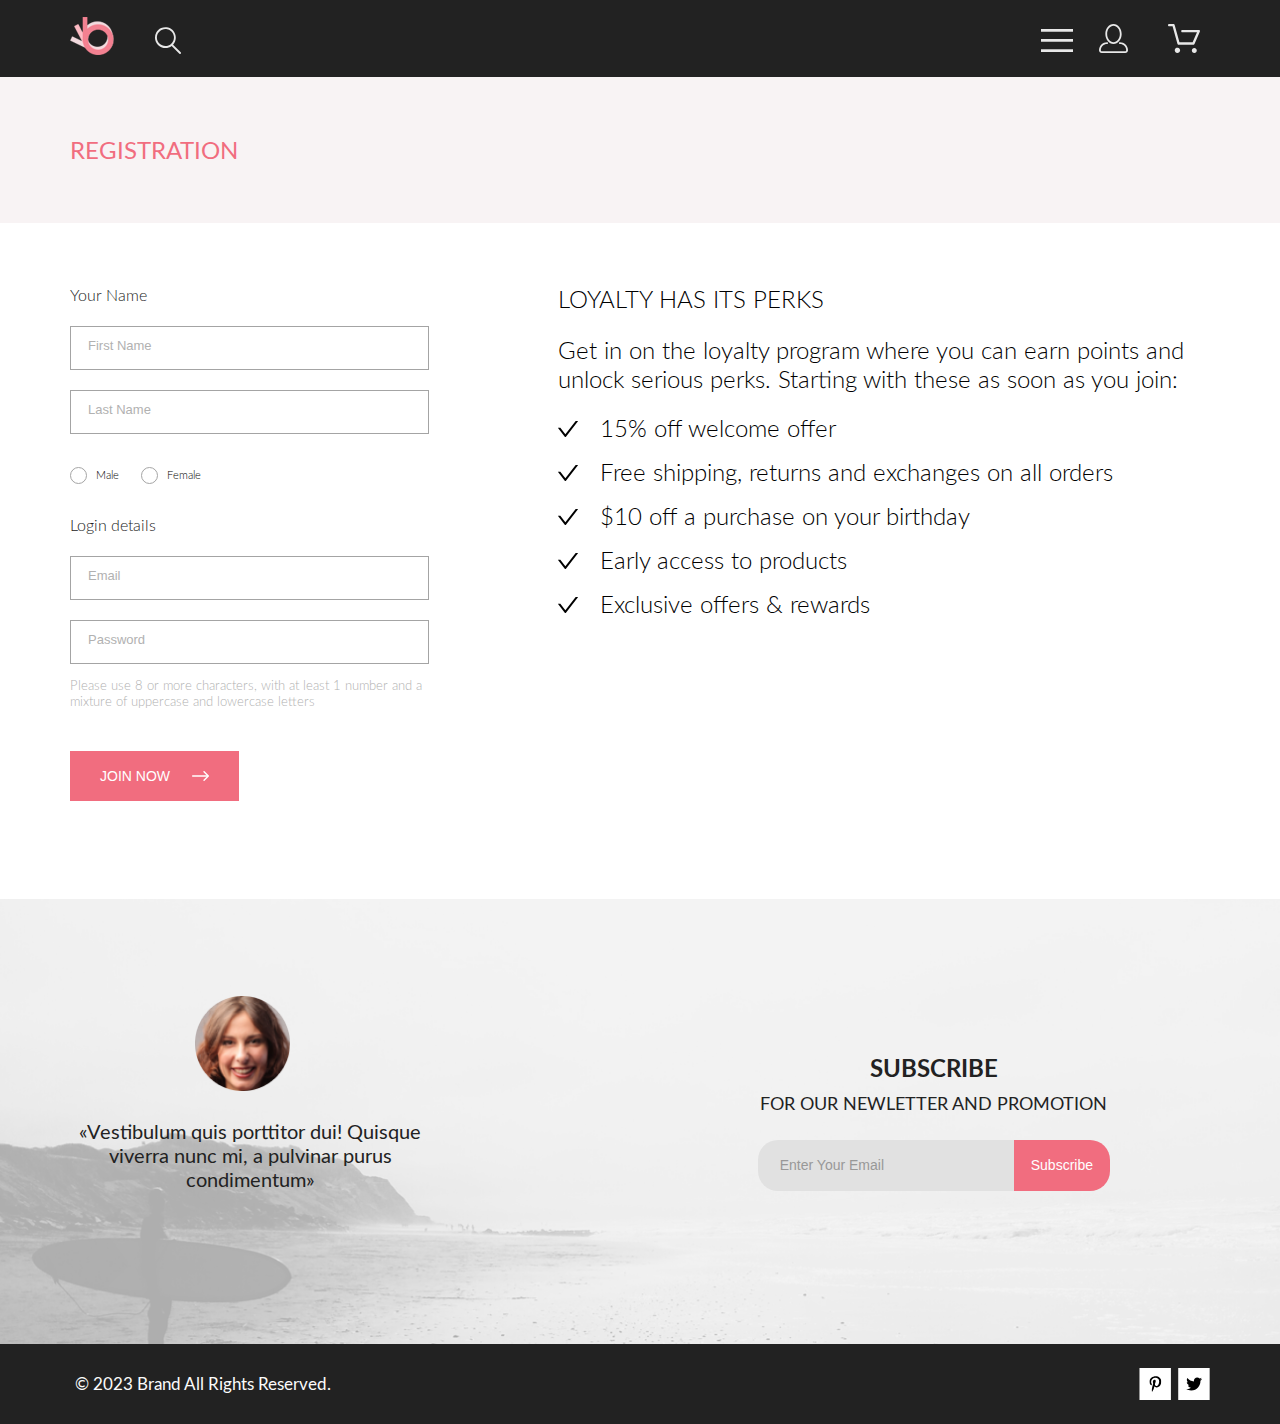
<file: registration.html>
<!DOCTYPE html>
<html lang="en">
  <head>
    <meta charset="UTF-8" >
    <meta http-equiv="X-UA-Compatible" content="IE=edge" >
    <meta name="viewport" content="width=device-width, initial-scale=1.0" >
    <title>Luxerious Fashion</title>
    <!-- <link rel="stylesheet" href="styleOld.css" /> -->
    <link rel="stylesheet" href="sass/style.css" >
    <link rel="stylesheet" href="https://cdnjs.cloudflare.com/ajax/libs/animate.css/4.1.1/animate.min.css" >
  </head>
  <body>
    <div class="wrapper">
      <header class="header">
        <div class="header__container container">
          <div class="header__left">
            <a class="header__logo" href="index.html" aria-label="Логотип Luxerious Fashion">
              <img class="header__img-logo" src="img/logo.svg" alt="logo" >
            </a>

            <button class="header__btn-search btn-reset" aria-label="Открыть поиск" type="button">
              <span class="visually-hidden">Кнопка поиск</span>
              <svg class="header__btn-search-svg" width="27" height="28" viewBox="0 0 27 28" fill="none" xmlns="http://www.w3.org/2000/svg">
                <path
                  class="header__btn-search-svg-path"
                  d="M19.0589 17.6251C20.6705 15.865 21.6275 13.6039 21.769 11.2216C21.9106 8.83932 21.2281 6.48088 19.8362 4.54232C18.4443 2.60377 16.4278 1.20318 14.1252 0.575765C11.8227 -0.0516554 9.37437 0.132305 7.19143 1.09675C5.0085 2.0612 3.22389 3.74739 2.1373 5.87217C1.05071 7.99695 0.728322 10.4309 1.22426 12.7653C1.72021 15.0997 3.00428 17.1923 4.86085 18.6919C6.71741 20.1914 9.0334 21.0064 11.4199 21.0001C13.6723 21.0031 15.8638 20.2691 17.6599 18.9101L25.4079 26.7171C25.4934 26.8061 25.5958 26.8772 25.7091 26.9261C25.8225 26.9751 25.9444 27.0009 26.0679 27.0021C26.1916 27.0024 26.314 26.9773 26.4276 26.9283C26.5411 26.8793 26.6434 26.8074 26.7279 26.7171C26.9018 26.5362 26.999 26.295 26.999 26.0441C26.999 25.7931 26.9018 25.5519 26.7279 25.371L19.0589 17.6251ZM2.88589 10.5001C2.89873 8.81477 3.41021 7.17101 4.35586 5.776C5.30151 4.38098 6.63899 3.29715 8.1997 2.66114C9.76042 2.02513 11.4745 1.86542 13.1258 2.20213C14.7772 2.53884 16.2919 3.3569 17.479 4.55319C18.6661 5.74948 19.4725 7.27044 19.7965 8.92433C20.1204 10.5782 19.9475 12.291 19.2995 13.8468C18.6515 15.4026 17.5574 16.7316 16.1551 17.6665C14.7529 18.6014 13.1052 19.1002 11.4199 19.1C9.14843 19.0892 6.97409 18.1775 5.3741 16.5652C3.77412 14.9528 2.87924 12.7715 2.88589 10.5001Z"
                  fill="#E8E8E8"
                />
              </svg>
            </button>
          </div>

          <div class="header__right">
            <label class="header__btn-burger" for="checkbox-id" aria-label="Открыть личный кабинет">
              <!-- <img class="header__btn-personal-area-svg" src="img/burger.svg" alt="бургер-меню" /> -->
              <span class="visually-hidden">Кнопка бургер-меню</span>
              <svg class="header__btn-burger-svg" width="32" height="23" viewBox="0 0 32 23" fill="none" xmlns="http://www.w3.org/2000/svg">
                <path class="header__btn-burger-svg-path" d="M0 23V20.31H32V23H0ZM0 12.76V10.07H32V12.76H0ZM0 2.69V0H32V2.69H0Z" fill="#E8E8E8" />
              </svg>
            </label>
            <!-- <button class="header__btn-burger btn-reset" aria-label="Открыть бургер-меню" type="button">
                    <span class="visually-hidden">Кнопка бургер-меню</span>
                    <svg class="header__btn-burger-svg" width="32" height="23" viewBox="0 0 32 23" fill="none" xmlns="http://www.w3.org/2000/svg">
                      <path class="header__btn-burger-svg-path" d="M0 23V20.31H32V23H0ZM0 12.76V10.07H32V12.76H0ZM0 2.69V0H32V2.69H0Z" fill="#E8E8E8" />
                    </svg>
                </button> -->

            <a href="registration.html" class="header__btn-personal-area" aria-label="Открыть личный кабинет">
              <span class="visually-hidden">Кнопка личный кабинет</span>
              <svg class="header__btn-personal-area-svg" width="29" height="29" viewBox="0 0 29 29" fill="none" xmlns="http://www.w3.org/2000/svg">
                <path
                  class="header__btn-personal-area-svg-path"
                  d="M14.5 19.937C19 19.937 22.656 15.464 22.656 9.968C22.656 4.472 19 0 14.5 0C13.3631 0.0217413 12.2463 0.303398 11.2351 0.823397C10.2239 1.34339 9.34507 2.08794 8.66602 3C7.12663 4.99573 6.30819 7.45381 6.34399 9.974C6.34399 15.465 10 19.937 14.5 19.937ZM14.5 1.813C18 1.813 20.844 5.472 20.844 9.969C20.844 14.466 17.998 18.125 14.5 18.125C11.002 18.125 8.15603 14.465 8.15503 9.969C8.15403 5.473 11 1.813 14.5 1.813ZM20.844 18.125C20.6036 18.125 20.373 18.2205 20.203 18.3905C20.033 18.5605 19.9375 18.7911 19.9375 19.0315C19.9375 19.2719 20.033 19.5025 20.203 19.6725C20.373 19.8425 20.6036 19.938 20.844 19.938C22.526 19.9399 24.1386 20.6088 25.3279 21.7982C26.5172 22.9875 27.1861 24.6 27.188 26.282C27.1875 26.5221 27.0918 26.7523 26.922 26.9221C26.7522 27.0918 26.5221 27.1875 26.282 27.188H2.71997C2.47985 27.1875 2.24975 27.0918 2.07996 26.9221C1.91016 26.7523 1.81449 26.5221 1.81396 26.282C1.81608 24.6001 2.48517 22.9877 3.67444 21.7985C4.86371 20.6092 6.47608 19.9401 8.15796 19.938C8.39825 19.938 8.62868 19.8425 8.79858 19.6726C8.96849 19.5027 9.06396 19.2723 9.06396 19.032C9.06396 18.7917 8.96849 18.5613 8.79858 18.3914C8.62868 18.2215 8.39825 18.126 8.15796 18.126C5.99541 18.1279 3.92201 18.9875 2.39258 20.5164C0.863144 22.0453 0.00264777 24.1185 0 26.281C0.000794067 27.0019 0.287502 27.693 0.797241 28.2027C1.30698 28.7125 1.99811 28.9992 2.71899 29H26.282C27.0027 28.9989 27.6936 28.7121 28.2031 28.2024C28.7126 27.6927 28.9992 27.0017 29 26.281C28.9974 24.1187 28.1372 22.0457 26.6083 20.5168C25.0793 18.9878 23.0063 18.1276 20.844 18.125Z"
                  fill="#E8E8E8"
                />
              </svg>
            </a>

            <a href="cart.html" class="header__btn-cart" aria-label="Открыть корзину">
              <span class="visually-hidden">Кнопка корзина</span>
              <svg class="header__btn-registration-svg" width="32" height="29" viewBox="0 0 32 29" fill="none" xmlns="http://www.w3.org/2000/svg">
                <path
                  class="header__btn-registration-svg-path"
                  d="M26.2009 29C25.5532 28.9738 24.9415 28.6948 24.4972 28.2227C24.0529 27.7506 23.8114 27.1232 23.8245 26.475C23.8376 25.8269 24.1043 25.2097 24.5673 24.7559C25.0303 24.3022 25.6527 24.048 26.301 24.048C26.9493 24.048 27.5717 24.3022 28.0347 24.7559C28.4977 25.2097 28.7644 25.8269 28.7775 26.475C28.7906 27.1232 28.549 27.7506 28.1047 28.2227C27.6604 28.6948 27.0488 28.9738 26.401 29H26.2009ZM6.75293 26.32C6.75293 25.79 6.91011 25.2718 7.20459 24.8311C7.49907 24.3904 7.91764 24.0469 8.40735 23.844C8.89705 23.6412 9.43594 23.5881 9.95581 23.6915C10.4757 23.7949 10.9532 24.0502 11.328 24.425C11.7028 24.7998 11.9581 25.2773 12.0615 25.7972C12.1649 26.317 12.1118 26.8559 11.9089 27.3456C11.7061 27.8353 11.3626 28.2539 10.9219 28.5483C10.4812 28.8428 9.96304 29 9.43298 29C9.08087 29.0003 8.73212 28.9311 8.40674 28.7966C8.08136 28.662 7.78569 28.4646 7.53662 28.2158C7.28755 27.9669 7.09001 27.6713 6.9552 27.3461C6.82039 27.0208 6.75098 26.6721 6.75098 26.32H6.75293ZM10.553 20.686C10.2935 20.6868 10.0409 20.6024 9.83411 20.4457C9.62727 20.2891 9.47758 20.0689 9.40796 19.819L4.57495 2.36401H1.18201C0.868521 2.36401 0.567859 2.23947 0.346191 2.01781C0.124523 1.79614 0 1.49549 0 1.18201C0 0.868519 0.124523 0.567873 0.346191 0.346205C0.567859 0.124537 0.868521 5.81268e-06 1.18201 5.81268e-06H5.46301C5.7225 -0.00080736 5.97504 0.0837201 6.18176 0.240568C6.38848 0.397416 6.53784 0.617884 6.60693 0.868006L11.4399 18.323H24.6179L29.001 8.27501H14.401C14.2428 8.27961 14.0854 8.25242 13.9379 8.19507C13.7904 8.13771 13.6559 8.05134 13.5424 7.94108C13.4288 7.83082 13.3386 7.69891 13.277 7.55315C13.2154 7.40739 13.1836 7.25075 13.1836 7.0925C13.1836 6.93426 13.2154 6.77762 13.277 6.63186C13.3386 6.4861 13.4288 6.35419 13.5424 6.24393C13.6559 6.13367 13.7904 6.0473 13.9379 5.98994C14.0854 5.93259 14.2428 5.90541 14.401 5.91001H30.814C31.0097 5.90996 31.2022 5.95866 31.3744 6.05172C31.5465 6.14478 31.6928 6.27926 31.7999 6.44301C31.9078 6.60729 31.9734 6.79569 31.9908 6.99145C32.0083 7.18721 31.9771 7.38424 31.9 7.565L26.495 19.977C26.4026 20.1876 26.251 20.3668 26.0585 20.4927C25.866 20.6186 25.641 20.6858 25.411 20.686H10.553Z"
                  fill="#E8E8E8"
                />
              </svg>
            </a>
          </div>

          <input class="header__btn-input" id="checkbox-id" type="checkbox" >
          <div class="header__btn-burger-menu">
            <h3 class="header__btn-burger-menu-title title">MENU</h3>
            <ul class="header__btn-burger-menu-list list-reset">
              <li class="header__btn-burger-menu-item">
                <h3 class="header__btn-burger-menu-item-subtitle title">MAN</h3>
                <ul class="header__btn-burger-menu-sublist list-reset">
                  <li class="header__btn-burger-menu-subitem">
                    <a href="#" class="header__btn-burger-menu-link"> Accessories </a>
                  </li>
                  <li class="header__btn-burger-menu-subitem">
                    <a href="#" class="header__btn-burger-menu-link"> Bags </a>
                  </li>
                  <li class="header__btn-burger-menu-subitem">
                    <a href="#" class="header__btn-burger-menu-link"> Denim </a>
                  </li>
                  <li class="header__btn-burger-menu-subitem">
                    <a href="#" class="header__btn-burger-menu-link"> T-Shirts </a>
                  </li>
                </ul>
              </li>
              <li class="header__btn-burger-menu-item">
                <h3 class="header__btn-burger-menu-item-subtitle title">WOMAN</h3>
                <ul class="header__btn-burger-menu-sublist list-reset">
                  <li class="header__btn-burger-menu-subitem">
                    <a href="#" class="header__btn-burger-menu-link"> Accessories </a>
                  </li>
                  <li class="header__btn-burger-menu-subitem">
                    <a href="#" class="header__btn-burger-menu-link"> Jackets & Coats </a>
                  </li>
                  <li class="header__btn-burger-menu-subitem">
                    <a href="#" class="header__btn-burger-menu-link"> Polos </a>
                  </li>
                  <li class="header__btn-burger-menu-subitem">
                    <a href="#" class="header__btn-burger-menu-link"> T-Shirts </a>
                  </li>
                  <li class="header__btn-burger-menu-subitem">
                    <a href="#" class="header__btn-burger-menu-link"> Shirts </a>
                  </li>
                </ul>
              </li>
              <li class="header__btn-burger-menu-item">
                <h3 class="header__btn-burger-menu-item-subtitle title">KIDS</h3>
                <ul class="header__btn-burger-menu-sublist list-reset">
                  <li class="header__btn-burger-menu-subitem">
                    <a href="#" class="header__btn-burger-menu-link"> Accessories </a>
                  </li>
                  <li class="header__btn-burger-menu-subitem">
                    <a href="#" class="header__btn-burger-menu-link"> Jackets & Coats </a>
                  </li>
                  <li class="header__btn-burger-menu-subitem">
                    <a href="#" class="header__btn-burger-menu-link"> Polos </a>
                  </li>
                  <li class="header__btn-burger-menu-subitem">
                    <a href="#" class="header__btn-burger-menu-link"> T-Shirts </a>
                  </li>
                  <li class="header__btn-burger-menu-subitem">
                    <a href="#" class="header__btn-burger-menu-link"> Shirts </a>
                  </li>
                  <li class="header__btn-burger-menu-subitem">
                    <a href="#" class="header__btn-burger-menu-link"> Bags </a>
                  </li>
                </ul>
              </li>
            </ul>
          </div>
        </div>
      </header>
      <main class="main">
        <section class="heading">
          <div class="heading__container container">
            <h2 class="heading__title title">REGISTRATION</h2>
          </div>
        </section>

        <section class="registration">
          <div class="registration__container container">
            <div class="registration__left">
              <form action="/" class="registration__form" aria-label="Форма регистрации" method="POST" enctype="multipart/form-data">
                <h3 class="registration__subtitle title">Your Name</h3>
                <label class="registration__label" for="first">
                  <input
                    type="text"
                    id="first"
                    aria-label="Введите имя"
                    class="registration__input-field input-reset"
                    name="firstname"
                    placeholder="First Name"
                    autocomplete="off"
                  >
                </label>
                <label class="registration__label" for="last">
                  <input
                    type="text"
                    id="last"
                    class="registration__input-field input-reset"
                    name="lastname"
                    placeholder="Last Name"
                    autocomplete="off"
                    aria-label="Введите фамилию"
                  >
                </label>
                <div class="registration__wrapper-input-radio">
                  <label class="registration__label-radio" for="genderMale">
                    <input type="radio" id="genderMale" class="registration__input-radio input-reset" name="gender" value="Male" ><svg
                      class="registration__input-radio-svg"
                      width="17"
                      height="17"
                      viewBox="0 0 17 17"
                      fill="white"
                      xmlns="http://www.w3.org/2000/svg"
                    >
                      <circle cx="8.5" cy="8.5" r="8" stroke="#A4A4A4" />
                    </svg>
                    Male
                  </label>
                  <label class="registration__label-radio" for="genderFemale">
                    <input type="radio" id="genderFemale" class="registration__input-radio input-reset" name="gender" value="Female" ><svg
                      class="registration__input-radio-svg"
                      width="17"
                      height="17"
                      viewBox="0 0 17 17"
                      fill="white"
                      xmlns="http://www.w3.org/2000/svg"
                    >
                      <circle cx="8.5" cy="8.5" r="8" stroke="#A4A4A4" />
                    </svg>
                    Female
                  </label>
                </div>
                <h3 class="registration__subtitle title">Login details</h3>
                <label class="registration__label" for="email">
                  <input
                    type="text"
                    id="email"
                    class="registration__input-field input-reset"
                    name="email"
                    placeholder="Email"
                    autocomplete="off"
                    aria-label="Введите электронную почту"
                  >
                </label>
                <label class="registration__label" for="password">
                  <input
                    type="text"
                    id="password"
                    class="registration__input-field input-reset"
                    name="password"
                    placeholder="Password"
                    autocomplete="off"
                    aria-label="Введите пароль"
                  >
                </label>
              </form>
              <p class="registration__text paragraph">
                Please use 8 or more characters, with at least 1 number and a mixture of uppercase and lowercase letters
              </p>
              <button class="registration__btn btn-reset" aria-label="Отправить регистрацию пользователя" type="submit">
                JOIN NOW
                <svg class="registration__btn-svg" width="17" height="10" viewBox="0 0 17 10" fill="none" xmlns="http://www.w3.org/2000/svg">
                  <path
                    fill-rule="evenodd"
                    clip-rule="evenodd"
                    d="M11.54 0.208095C11.6058 0.142131 11.684 0.0897967 11.77 0.0540883C11.8561 0.01838 11.9483 0 12.0415 0C12.1347 0 12.2269 0.01838 12.313 0.0540883C12.399 0.0897967 12.4772 0.142131 12.543 0.208095L16.7929 4.458C16.8589 4.5238 16.9112 4.60196 16.9469 4.68802C16.9826 4.77407 17.001 4.86632 17.001 4.95949C17.001 5.05266 16.9826 5.14491 16.9469 5.23097C16.9112 5.31702 16.8589 5.39518 16.7929 5.46098L12.543 9.71089C12.41 9.84389 12.2296 9.91861 12.0415 9.91861C11.8534 9.91861 11.673 9.84389 11.54 9.71089C11.407 9.57788 11.3323 9.39749 11.3323 9.2094C11.3323 9.0213 11.407 8.84091 11.54 8.70791L15.2898 4.95949L11.54 1.21107C11.474 1.14528 11.4217 1.06711 11.386 0.981059C11.3503 0.895005 11.3319 0.802752 11.3319 0.709584C11.3319 0.616415 11.3503 0.524162 11.386 0.438109C11.4217 0.352055 11.474 0.273891 11.54 0.208095V0.208095Z"
                    fill="white"
                  />
                  <path
                    fill-rule="evenodd"
                    clip-rule="evenodd"
                    d="M0 4.95948C0 4.77162 0.0746263 4.59146 0.207462 4.45862C0.340297 4.32579 0.52046 4.25116 0.708318 4.25116H15.583C15.7708 4.25116 15.951 4.32579 16.0838 4.45862C16.2167 4.59146 16.2913 4.77162 16.2913 4.95948C16.2913 5.14734 16.2167 5.3275 16.0838 5.46033C15.951 5.59317 15.7708 5.6678 15.583 5.6678H0.708318C0.52046 5.6678 0.340297 5.59317 0.207462 5.46033C0.0746263 5.3275 0 5.14734 0 4.95948Z"
                    fill="white"
                  />
                </svg>
              </button>
            </div>
            <div class="registration__right">
              <h2 class="registration__title title">LOYALTY HAS ITS PERKS</h2>
              <p class="registration__description paragraph">
                Get in on the loyalty program where you can earn points and unlock serious perks. Starting with these as soon as you join:
              </p>
              <ul class="registration__list list-reset">
                <li class="registration__item">
                  <svg class="registration__item-svg" width="20" height="16" viewBox="0 0 20 16" fill="none" xmlns="http://www.w3.org/2000/svg">
                    <path
                      d="M19.8035 0H18.0904C17.8502 0 17.6222 0.111827 17.4752 0.303176L7.3702 13.2826L2.52481 7.05754C2.45151 6.96318 2.35808 6.88688 2.25153 6.83438C2.14499 6.78187 2.0281 6.75451 1.90963 6.75437H0.196467C0.032258 6.75437 -0.0584248 6.94572 0.0420614 7.07494L6.75503 15.6981C7.06874 16.1006 7.67166 16.1006 7.98782 15.6981L19.9579 0.318087C20.0584 0.191349 19.9677 0 19.8035 0V0Z"
                      fill="black"
                    />
                  </svg>
                  15% off welcome offer
                </li>
                <li class="registration__item">
                  <svg class="registration__item-svg" width="20" height="16" viewBox="0 0 20 16" fill="none" xmlns="http://www.w3.org/2000/svg">
                    <path
                      d="M19.8035 0H18.0904C17.8502 0 17.6222 0.111827 17.4752 0.303176L7.3702 13.2826L2.52481 7.05754C2.45151 6.96318 2.35808 6.88688 2.25153 6.83438C2.14499 6.78187 2.0281 6.75451 1.90963 6.75437H0.196467C0.032258 6.75437 -0.0584248 6.94572 0.0420614 7.07494L6.75503 15.6981C7.06874 16.1006 7.67166 16.1006 7.98782 15.6981L19.9579 0.318087C20.0584 0.191349 19.9677 0 19.8035 0V0Z"
                      fill="black"
                    />
                  </svg>
                  Free shipping, returns and exchanges on all orders
                </li>
                <li class="registration__item">
                  <svg class="registration__item-svg" width="20" height="16" viewBox="0 0 20 16" fill="none" xmlns="http://www.w3.org/2000/svg">
                    <path
                      d="M19.8035 0H18.0904C17.8502 0 17.6222 0.111827 17.4752 0.303176L7.3702 13.2826L2.52481 7.05754C2.45151 6.96318 2.35808 6.88688 2.25153 6.83438C2.14499 6.78187 2.0281 6.75451 1.90963 6.75437H0.196467C0.032258 6.75437 -0.0584248 6.94572 0.0420614 7.07494L6.75503 15.6981C7.06874 16.1006 7.67166 16.1006 7.98782 15.6981L19.9579 0.318087C20.0584 0.191349 19.9677 0 19.8035 0V0Z"
                      fill="black"
                    />
                  </svg>
                  $10 off a purchase on your birthday
                </li>
                <li class="registration__item">
                  <svg class="registration__item-svg" width="20" height="16" viewBox="0 0 20 16" fill="none" xmlns="http://www.w3.org/2000/svg">
                    <path
                      d="M19.8035 0H18.0904C17.8502 0 17.6222 0.111827 17.4752 0.303176L7.3702 13.2826L2.52481 7.05754C2.45151 6.96318 2.35808 6.88688 2.25153 6.83438C2.14499 6.78187 2.0281 6.75451 1.90963 6.75437H0.196467C0.032258 6.75437 -0.0584248 6.94572 0.0420614 7.07494L6.75503 15.6981C7.06874 16.1006 7.67166 16.1006 7.98782 15.6981L19.9579 0.318087C20.0584 0.191349 19.9677 0 19.8035 0V0Z"
                      fill="black"
                    />
                  </svg>
                  Early access to products
                </li>
                <li class="registration__item">
                  <svg class="registration__item-svg" width="20" height="16" viewBox="0 0 20 16" fill="none" xmlns="http://www.w3.org/2000/svg">
                    <path
                      d="M19.8035 0H18.0904C17.8502 0 17.6222 0.111827 17.4752 0.303176L7.3702 13.2826L2.52481 7.05754C2.45151 6.96318 2.35808 6.88688 2.25153 6.83438C2.14499 6.78187 2.0281 6.75451 1.90963 6.75437H0.196467C0.032258 6.75437 -0.0584248 6.94572 0.0420614 7.07494L6.75503 15.6981C7.06874 16.1006 7.67166 16.1006 7.98782 15.6981L19.9579 0.318087C20.0584 0.191349 19.9677 0 19.8035 0V0Z"
                      fill="black"
                    />
                  </svg>
                  Exclusive offers & rewards
                </li>
              </ul>
            </div>
          </div>
        </section>

        <section class="subscription">
          <div class="subscription__container container">
            <div class="subscription__info">
              <img class="subscription__img" src="img/subscription_face.png" alt="photo of a woman's face" >
              <p class="subscription__paragraph paragraph">
                &laquo;Vestibulum quis porttitor dui! Quisque viverra nunc&nbsp;mi, a&nbsp;pulvinar purus condimentum&raquo;
              </p>
            </div>
            <div class="subscription__subscribe">
              <h3 class="subscription__title title"><span class="subscription__title-span">SUBSCRIBE</span>FOR&nbsp;OUR NEWLETTER AND PROMOTION</h3>
              <form class="subscription__form" action="/" aria-label="Форма подписки" method="POST" enctype="multipart/form-data">
                <label class="subscription__label" for="email-form">
                  <input
                    id="email-form"
                    class="subscription__input input-reset"
                    type="email"
                    aria-label="Введите почту"
                    name="email"
                    autocomplete="off"
                    placeholder="Enter Your Email"
                  >
                </label>
                <button class="subscription__btn btn-reset" aria-label="Открыть личный кабинет" type="submit">Subscribe</button>
              </form>
            </div>
          </div>
        </section>
      </main>
      <footer class="footer">
        <div class="footer__container container">
          <div class="footer__copyright">© 2023 Brand All Rights Reserved.</div>
          <ul class="footer__list-social list-reset">
            <li class="footer__item-social">
              <a href="#" class="footer__link-social">
                <svg class="footer__svg-social" width="32" height="32" viewBox="0 0 32 32" fill="none" xmlns="http://www.w3.org/2000/svg">
                  <path class="footer__svg-social-path-one" d="M31.9259 0H0.475342V32H31.9259V0Z" fill="white" />
                  <g clip-path="url(#clip0_190_1616)">
                    <path
                      class="footer__svg-social-path-two"
                      d="M16.7402 8.20312C13.5555 8.20312 10.4081 10.3406 10.4081 13.8C10.4081 16 11.6373 17.25 12.3822 17.25C12.6895 17.25 12.8664 16.3875 12.8664 16.1438C12.8664 15.8531 12.1308 15.2344 12.1308 14.025C12.1308 11.5125 14.0304 9.73125 16.4888 9.73125C18.6026 9.73125 20.167 10.9406 20.167 13.1625C20.167 14.8219 19.5058 17.9344 17.3641 17.9344C16.5912 17.9344 15.9301 17.3719 15.9301 16.5656C15.9301 15.3844 16.7495 14.2406 16.7495 13.0219C16.7495 10.9531 13.8349 11.3281 13.8349 13.8281C13.8349 14.3531 13.9001 14.9344 14.1329 15.4125C13.7045 17.2688 12.8292 20.0344 12.8292 21.9469C12.8292 22.5375 12.913 23.1188 12.9689 23.7094C13.0744 23.8281 13.0216 23.8156 13.183 23.7563C14.7474 21.6 14.6916 21.1781 15.3993 18.3562C15.7811 19.0875 16.7681 19.4812 17.5503 19.4812C20.8468 19.4812 22.3274 16.2469 22.3274 13.3313C22.3274 10.2281 19.6641 8.20312 16.7402 8.20312Z"
                      fill="black"
                    />
                  </g>
                  <defs>
                    <clipPath id="clip0_190_1616">
                      <rect width="11.9193" height="16" fill="white" transform="translate(10.4081 8)" />
                    </clipPath>
                  </defs>
                </svg>
              </a>
            </li>
            <li class="footer__item-social">
              <a href="#" class="footer__link-social">
                <svg class="footer__svg-social" width="32" height="32" viewBox="0 0 32 32" fill="none" xmlns="http://www.w3.org/2000/svg">
                  <path class="footer__svg-social-path-one" d="M31.6636 0H0.213013V32H31.6636V0Z" fill="white" />
                  <g clip-path="url(#clip0_190_1612)">
                    <path
                      class="footer__svg-social-path-two"
                      d="M22.4181 12.7411C22.4281 12.8832 22.4281 13.0253 22.4281 13.1675C22.4281 17.5025 19.1509 22.4974 13.161 22.4974C11.3156 22.4974 9.60132 21.9593 8.1593 21.0253C8.42149 21.0558 8.67357 21.0659 8.94585 21.0659C10.4685 21.0659 11.8702 20.5482 12.9895 19.6649C11.5576 19.6345 10.3576 18.6903 9.94415 17.3908C10.1458 17.4213 10.3475 17.4416 10.5593 17.4416C10.8517 17.4416 11.1442 17.4009 11.4164 17.3299C9.92401 17.0253 8.80465 15.7055 8.80465 14.1116V14.071C9.23825 14.3147 9.74249 14.467 10.2769 14.4873C9.39959 13.8984 8.82483 12.8933 8.82483 11.7563C8.82483 11.1472 8.98614 10.5888 9.26851 10.1015C10.8719 12.0913 13.282 13.3908 15.9844 13.5329C15.934 13.2893 15.9038 13.0355 15.9038 12.7817C15.9038 10.9746 17.3559 9.5025 19.1609 9.5025C20.0987 9.5025 20.9457 9.89844 21.5407 10.538C22.2768 10.3959 22.9827 10.1218 23.6079 9.74616C23.3659 10.5076 22.8516 11.1472 22.176 11.5533C22.8315 11.4822 23.4668 11.2994 24.0516 11.0457C23.608 11.6954 23.0533 12.274 22.4181 12.7411Z"
                      fill="black"
                    />
                  </g>
                  <defs>
                    <clipPath id="clip0_190_1612">
                      <rect width="15.8924" height="16" fill="white" transform="translate(8.1593 8)" />
                    </clipPath>
                  </defs>
                </svg>
              </a>
            </li>
          </ul>
        </div>
      </footer>
    </div>
  </body>
</html>
</file>
<file: styleOld.css>
/*root-сss*/
:root {
  --MaxWidthContainerDesktop: 1190px;
  --MaxWidthContainerDesktop: 1190px;
  --widthContainerPadding: 25px;
  --widthContainerTabletPadding: 15px;
  --widthContainerMobilePadding: 8px;
  --fontWeightBlack: 900;
  --fontWeightBold: 700;
  --fontWeightRegular: 400;
  --fontWeightLight: 300;
  --colorMaskOpacity: rgba(33, 22, 22, 0.7);
  --colorMaskOpacityForCart: rgba(58, 56, 56, 0.86);
  --colorMaskOpacityForSubscribe: rgba(244, 244, 244, 0.7);
  --colorBlack: #000000;
  --colorBlackLight: #222222;
  --colorBeige: #f1e4e6;
  --colorWhite: #ffffff;
  --colorGray: #9f9f9f;
  --colorGrayOther: #6f6e6e;
  --colorGrayDark: #5d5d5d;
  --colorGrey: #f8f8f8;
  --colorWhiteSmoke: #e5e5e5;
  --colorWhiteSmokeOther: #e1e1e1;
  --colorGreyOther: #fbfbfb;
  --colorPink: #f16d7f;
  --colorPinkDark: #f26376;
  --colorPinkLight: #ff6a6a;
}

/*font*/
@font-face {
  font-family: "Lato";
  src: local("Lato-Black"), url("font/Lato-Black.woff") format("woff");
  font-weight: 900;
  font-style: normal;
  font-display: swap;
}
@font-face {
  font-family: "Lato";
  src: local("Lato-Bold"), url("font/Lato-Bold.woff") format("woff");
  font-weight: 700;
  font-style: normal;
  font-display: swap;
}
@font-face {
  font-family: "Lato";
  src: local("Lato-Regular"), url("font/Lato-Regular.woff") format("woff");
  font-weight: 400;
  font-style: normal;
  font-display: swap;
}
@font-face {
  font-family: "Lato";
  src: local("Lato-Light"), url("font/Lato-Light.woff") format("woff");
  font-weight: 300;
  font-style: normal;
  font-display: swap;
}

/*global*/
*,
*:before,
*:after {
  box-sizing: inherit;
  /* outline: 1px solid red; */
}

*:focus {
  outline: none;
}

html {
  box-sizing: border-box;
}

body {
  margin: 0;
  padding: 0;
  font-family: "Lato", sans-serif;
  font-style: normal;
  font-weight: var(--fontWeightRegular);
  color: var(--colorWhiteSmoke);
}

.title {
  margin: 0;
  padding: 0;
  font-size: 30px;
  line-height: 36px;
  color: var(--colorBlackLight);
}

.paragraph {
  margin: 0;
  padding: 0;
  font-size: 14px;
  line-height: 17px;
  color: var(--colorGrayDark);
}

/*reset*/
a {
  outline: none;
  color: inherit;
  text-decoration: none;
}

img {
  max-width: 100%;
  min-height: 100%;
  object-fit: cover;
}

.container {
  max-width: var(--MaxWidthContainerDesktop);
  padding: 0 var(--widthContainerPadding);
  margin: 0 auto;
}

.btn-reset {
  padding: 0;
  border: none;
  outline: none;
  text-align: center;
  color: var(--colorBlack);
  background-color: transparent;
  cursor: pointer;
}

.list-reset {
  margin: 0;
  padding: 0;
  text-decoration: none;
  list-style: none;
}

.input-reset {
  padding: 0;
  -webkit-appearance: none;
  appearance: none;
  border: none;
  resize: none;
  outline: none;
  border-radius: 0;
  background-color: transparent;
}

.visually-hidden {
  position: absolute;
  width: 1px;
  height: 1px;
  margin: -1px;
  padding: 0;
  border: 0;
  clip: rect(0 0 0 0);
  overflow: hidden;
}

/*header*/
.header {
  background-color: var(--colorBlackLight);
  padding: 18px 0;
}

.header__container {
  display: flex;
  align-items: center;
  justify-content: space-between;
}

.header__logo {
  margin-right: 41px;
}

.header__btn-burger {
  position: relative;
  display: inline-block;
  margin-right: 33px;
}

.header__btn-input {
  position: absolute;
  visibility: hidden;
  left: -9999999px;
}

.header__btn-burger-menu {
  position: fixed;
  z-index: 10;
  top: 80px;
  right: -200%;
  padding: 32px;
  background-color: var(--colorWhite);
  box-shadow: 6px 4px 35px rgba(0, 0, 0, 0.21);
  transition: right 0.3s ease;
}

.header__btn-burger-menu-title {
  margin-bottom: 24px;
  font-weight: var(--fontWeightBold);
  font-size: 14px;
  line-height: 17px;
  color: var(--colorBlack);
}

.header__btn-burger-menu-item-subtitle {
  margin-bottom: 12px;
  font-weight: var(--fontWeightRegular);
  font-size: 14px;
  line-height: 17px;
  color: var(--colorPink);
}

.header__btn-burger-menu-list {
  display: flex;
  flex-direction: column;
  gap: 20px;
}

.header__btn-burger-menu-subitem {
  display: flex;
  flex-direction: column;
  gap: 11px;
  padding-left: 25px;
}

.header__btn-burger-menu-link {
  display: block;
  width: 100%;
  font-weight: var(--fontWeightRegular);
  font-size: 14px;
  line-height: 17px;
  color: var(--colorGrayOther);
  transition: color 0.5s ease;
}

.header__btn-burger-menu-link:hover {
  color: var(--colorPink);
}

.header__btn-input:checked ~ .header__btn-burger-menu {
  right: 0;
}

.header__btn-personal-area {
  margin-right: 33px;
}

.header__btn-cart {
  position: relative;
}

.header__btn-cart--add::before {
  position: absolute;
  top: -10px;
  right: -5px;
  content: "5";
  padding: 2.5px 5px;
  border-radius: 100%;
  color: white;
  background-color: var(--colorPink);
}

.header__btn-search:hover .header__btn-search-svg-path,
.header__btn-burger:hover .header__btn-burger-svg-path,
.header__btn-personal-area:hover .header__btn-personal-area-svg-path,
.header__btn-cart:hover .header__btn-cart-svg-path {
  fill: var(--colorPink);
}

.header__btn-cart-svg-path,
.header__btn-personal-area-svg-path,
.header__btn-burger-svg-path,
.header__btn-search-svg-path {
  transition: fill 0.4s ease;
}

/*hero*/
.hero {
  background-color: var(--colorBeige);
}

.hero__container {
  position: relative;
  display: flex;
  justify-content: flex-end;
  background-image: url("img/hero.png");
  background-size: auto;
  background-repeat: no-repeat;
  background-position: -50%;
}

.hero__title {
  position: relative;
  padding-top: 290px;
  padding-bottom: 381px;
  margin-right: 73px;
  width: 377px;
  font-weight: var(--fontWeightBold);
  font-size: 32px;
  line-height: 38px;
  color: var(--colorBlackLight);
}

.hero__title::before {
  content: "";
  position: absolute;
  left: -20px;
  height: 92px;
  padding-left: 16px;
  border-left: 12px solid var(--colorPink);
}

.hero__title-span {
  font-weight: var(--fontWeightBlack);
  font-size: 48px;
  line-height: 58px;
}

.hero__title-span-pink {
  color: var(--colorPink);
}

/*assortment*/
.assortment {
  padding-top: 65px;
}

.assortment__list {
  display: grid;
  grid-template-columns: repeat(3, 1fr);
  grid-template-rows: 260px 180px;
  grid-gap: 30px;
}

.assortment__item--grid-full {
  grid-column: 1 / -1;
}

.assortment__link {
  display: block;
  position: relative;
  height: 100%;
}

.assortment__link::before {
  content: "";
  position: absolute;
  top: 0;
  left: 0;
  right: 0;
  bottom: 0;
  width: 100%;
  height: 100%;
  background-color: var(--colorMaskOpacity);
}

.assortment__title {
  position: absolute;
  top: 50%;
  left: 50%;
  transform: translate(-50%, -50%);
  display: flex;
  flex-direction: column;
  font-weight: var(--fontWeightBold);
  font-size: 24px;
  line-height: 29px;
  text-align: center;
  color: var(--colorPink);
}

.assortment__title-span {
  font-weight: var(--fontWeightRegular);
  font-size: 16px;
  line-height: 19px;
  text-align: center;
  color: #ffffff;
}

/*product*/
.product {
  padding-top: 96px;
  padding-bottom: 60.5px;
}

.product__title {
  text-align: center;
  font-weight: var(--fontWeightRegular);
}

.product__paragraph {
  margin-bottom: 48px;
  text-align: center;
  color: var(--colorGray);
}

.product__list {
  display: grid;
  grid-template-columns: repeat(auto-fit, 360px);
  justify-content: center;
  gap: 30px;
}

.product__item {
  position: relative;
  display: flex;
  flex-direction: column;
  background-color: var(--colorGrey);
  transition: filter 0.5s ease;
}

.product__img {
  position: relative;
  min-height: 0;
}

.product__item:hover .product__img {
  filter: brightness(0.5);
}

.product__item:hover .product__add {
  display: flex;
}

.product__add {
  position: absolute;
  top: 188px;
  left: 111px;
  border: 1px solid var(--colorWhite);
  width: 139px;
  height: 44px;
  font-weight: var(--fontWeightRegular);
  font-size: 14px;
  line-height: 17px;
  display: none;
  align-items: center;
  justify-content: center;
  gap: 11px;
  color: var(--colorWhite);
}

.product__add:hover {
  box-shadow: 0 0 5px var(--colorWhite);
}

.product__add:hover svg path {
  fill: #f16d7f;
}

.product__text {
  padding: 25px 16px 29px 19px;
}

.product__subtitle {
  margin-bottom: 16px;
  font-weight: var(--fontWeightRegular);
  font-size: 13px;
  line-height: 16px;
  color: var(--colorBlack);
  text-align: start;
}

.product__subparagraph {
  margin-bottom: 16px;
  font-weight: var(--fontWeightLight);
  font-size: 14px;
  line-height: 17px;
  color: var(--colorGrayDark);
}

.product__price {
  margin-top: auto;
  font-weight: var(--fontWeightRegular);
  font-size: 16px;
  line-height: 19px;
  color: var(--colorPink);
}

.product__btn {
  display: block;
  margin: 0 auto;
  margin-top: 48.5px;
  padding: 14.5px 38.5px;
  border: 1px solid var(--colorPinkLight);
  font-weight: var(--fontWeightRegular);
  font-size: 16px;
  line-height: 19px;
  color: var(--colorPinkDark);
  transition-property: color, background-color;
  transition-duration: 0.4s;
  transition-timing-function: ease-in-out;
}

.product__btn:hover {
  color: var(--colorWhite);
  background-color: var(--colorPinkDark);
}

/*advantages*/
.advantages {
  background-color: var(--colorBlackLight);
}

.advantages__container {
  padding: 103px 0;
}

.advantages__list {
  display: grid;
  grid-template-columns: repeat(3, 1fr);
  grid-template-rows: 134px;
  gap: 30px;
}

.advantages__item {
  display: flex;
  flex-direction: column;
  justify-content: flex-end;
  background-position: top;
  background-repeat: no-repeat;
  background-size: auto;
}

.advantages__item--icon1 {
  background-image: url("img/advantages_icon1.svg");
}

.advantages__item--icon2 {
  background-image: url("img/advantages_icon2.svg");
}

.advantages__item--icon3 {
  background-image: url("img/advantages_icon3.svg");
}

.advantages__subtitle {
  margin-bottom: 16px;
  font-weight: var(--fontWeightRegular);
  font-size: 19.96px;
  line-height: 24px;
  color: var(--colorGrey);
  text-align: center;
}

.advantages__paragraph {
  font-weight: var(--fontWeightLight);
  font-size: 13.972px;
  line-height: 17px;
  text-align: center;
  color: var(--colorGrey);
}

/*subscription*/
.subscription {
  position: relative;
  z-index: 1;
  background-image: url("img/subscription.png");
  background-size: cover;
  background-position: center;
  background-repeat: no-repeat;
}

.subscription::before {
  content: "";
  position: absolute;
  top: 0;
  left: 0;
  right: 0;
  bottom: 0;
  width: 100%;
  height: 100%;
  background: var(--colorMaskOpacityForSubscribe);
}

.subscription__container {
  display: flex;
  flex-direction: row;
  align-items: center;
  justify-content: space-between;
  padding-top: 97px;
  padding-bottom: 126px;
}

.subscription__info {
  z-index: 3;
  display: flex;
  flex-direction: column;
  align-items: center;
  width: 360px;
}

.subscription__subscribe {
  z-index: 3;
}

.subscription__paragraph {
  margin-top: 30px;
  font-weight: var(--fontWeightRegular);
  font-size: 20px;
  line-height: 24px;
  text-align: center;
  color: #222222;
}

.subscription__img {
  width: 96px;
  height: 96px;
}

.subscription__subscribe {
  display: flex;
  flex-direction: column;
  align-items: center;
  margin-right: 127px;
}

.subscription__title {
  display: flex;
  flex-direction: column;
  font-weight: var(--fontWeightRegular);
  font-size: 18px;
  line-height: 30px;
  text-align: center;
  color: var(--colorBlackLight);
}

.subscription__title-span {
  font-size: 24px;
  line-height: 40px;
  text-align: center;
  font-weight: var(--fontWeightBold);
  color: var(--colorBlackLight);
}

.subscription__form {
  display: flex;
  margin-top: 32px;
}

.subscription__input {
  padding: 16px 22px;
  width: 256px;
  font-size: 14px;
  font-weight: var(--fontWeightRegular);
  line-height: 17px;
  color: var(--colorBlackLight);
  background-color: var(--colorWhiteSmokeOther);
  border-top-left-radius: 20px;
  border-bottom-left-radius: 20px;
}

.subscription__input::placeholder {
  opacity: 0.67;
}

.subscription__btn {
  padding: 16px 18.5px;
  border-top-right-radius: 20px;
  border-bottom-right-radius: 20px;
  font-size: 14px;
  line-height: 17px;
  font-weight: var(--fontWeightRegular);
  text-align: center;
  color: var(--colorWhite);
  background-color: var(--colorPink);
}

.footer {
  background-color: var(--colorBlackLight);
  padding: 24px 0;
}

.footer__container {
  display: flex;
  flex-direction: row;
  align-items: center;
  justify-content: space-between;
}

.footer__copyright {
  font-weight: var(--fontWeightRegular);
  font-size: 16px;
  line-height: 19px;
  color: var(--colorGreyOther);
}

.footer__list-social {
  display: flex;
  flex-direction: row;
  gap: 7.3px;
}

.footer__link-social {
  display: block;
  height: 32px;
  width: 32px;
}

.footer__svg-social-path-one,
.footer__svg-social-path-two {
  transition: fill 0.5s linear;
}

.footer__link-social:hover .footer__svg-social-path-one {
  fill: var(--colorPink);
}

.footer__link-social:hover .footer__svg-social-path-two {
  fill: var(--colorWhite);
}

/*MEDIAQUERY*/
/* from 1024px to 768px */
@media (max-width: 1024px) and (min-width: 768px) {
  .container {
    padding: 0 var(--widthContainerTabletPadding);
  }
  .header__btn-burger {
    margin-right: 25px;
  }

  .header__btn-personal-area {
    margin-right: 42px;
  }
  .hero__title {
    padding-top: 138px;
    padding-bottom: 151px;
    margin-right: 0;
    width: 284px;
    font-size: 24px;
    line-height: 29px;
  }
  .hero__container {
    background-size: contain;
    background-position: -3%;
  }
  .hero__title-span {
    font-size: 44px;
    line-height: 53px;
  }
  .assortment__list {
    grid-template-rows: 168px 116px;
    grid-gap: 20px;
  }
  .assortment__link {
    overflow: hidden;
  }
  .product {
    padding-top: 109px;
    padding-bottom: 71px;
  }
  .product__paragraph {
    margin-bottom: 73px;
  }
  .product__list {
    gap: 16px;
    grid-template-columns: repeat(auto-fit, 353px);
  }
  .product__subtitle {
    margin-bottom: 12px;
  }
  .product__subparagraph {
    margin-bottom: 18px;
  }
  .product__btn {
    margin-top: 33px;
  }
  .advantages__container {
    padding-top: 48px;
    padding-bottom: 64px;
  }
  .advantages__list {
    grid-template-columns: 1fr;
    grid-template-rows: repeat(3, 134px);
  }
  .subscription {
    background-position: 25%;
  }
  .subscription__container {
    padding-top: 64px;
    padding-bottom: 104px;
    flex-direction: column;
  }
  .subscription__paragraph {
    margin-bottom: 30px;
  }
  .subscription__subscribe {
    margin-right: 0;
  }
  .subscription__form {
    margin-top: 27px;
  }
  .footer__copyright {
    margin-left: 14px;
  }
  .footer__list-social {
    margin-right: 14px;
  }
}

/* from 767px to 320px */
@media (max-width: 767px) and (min-width: 320px) {
  .container {
    padding: 0 var(--widthContainerMobilePadding);
  }
  .header__btn-personal-area {
    display: none;
  }
  .header__btn-cart {
    display: none;
  }

  .header__btn-burger {
    margin-right: 0;
  }
  .hero__container {
    justify-content: center;
    background-image: none;
  }
  .hero__title {
    padding-top: 148px;
    padding-bottom: 149px;
    margin-right: 0;
    width: 236px;
    font-size: 20px;
    line-height: 24px;
  }
  .hero__title::before {
    height: 61px;
  }
  .hero__title-span {
    font-size: 38px;
    line-height: 45px;
  }
  .assortment__list {
    grid-template-columns: 1fr;
    grid-template-rows: 247px 248px 249px 111px;
  }
  .assortment__link {
    overflow: hidden;
  }
  .assortment__img {
    width: 100%;
  }
  .product {
    padding-top: 61px;
    padding-bottom: 85px;
  }
  .product__list {
    grid-template-columns: 1fr;
  }
  .product__img {
    width: 100%;
  }
  .product__add {
    top: 40%;
    left: 50%;
    transform: translate(-50%, -50%);
  }
  .advantages__container {
    padding-top: 48px;
    padding-bottom: 81px;
  }
  .advantages__list {
    grid-template-columns: 1fr;
    grid-template-rows: repeat(3, 134px);
  }
  .subscription {
    background-position: 25%;
  }
  .subscription__container {
    padding-top: 64px;
    padding-bottom: 100px;
    flex-direction: column;
  }
  .subscription__paragraph {
    margin-bottom: 30px;
    font-size: 18px;
    line-height: 22px;
  }
  .subscription__subscribe {
    margin-right: 0;
  }
  .subscription__title {
    font-size: 14px;
    line-height: 24px;
  }
  .subscription__info {
    width: 100%;
  }
  .subscription__title-span {
    font-size: 24px;
    line-height: 36px;
  }
  .subscription__form {
    margin-top: 27px;
  }
  .subscription__input {
    width: 190px;
  }
  .footer {
    background-color: var(--colorBlackLight);
    padding: 43px 0 9px 0;
  }
  .footer__container {
    flex-direction: column-reverse;
  }
  .footer__copyright {
    margin-left: 0;
  }
  .footer__list-social {
    margin-right: 0;
    margin-bottom: 40px;
  }
}
</file>
<file: sass/style.css>
/*container*/
/*breakpoint*/
/*font-weight*/
/*font-family*/
/*font-normal*/
/*color*/
/* stylelint-disable */ /* stylelint-disable */ /*container*/
/*breakpoint*/
/*font-weight*/
/*font-family*/
/*font-normal*/
/*color*/
@font-face {
  font-family: "Lato";
  src: url("../fonts/Lato-Black.woff") format("woff");
  font-weight: 900;
  font-style: normal;
  font-display: swap;
}
@font-face {
  font-family: "Lato";
  src: url("../fonts/Lato-Bold.woff") format("woff");
  font-weight: 700;
  font-style: normal;
  font-display: swap;
}
@font-face {
  font-family: "Lato";
  src: url("../fonts/Lato-Semibold.woff") format("woff");
  font-weight: 600;
  font-style: normal;
  font-display: swap;
}
@font-face {
  font-family: "Lato";
  src: url("../fonts/Lato-Regular.woff") format("woff");
  font-weight: 400;
  font-style: normal;
  font-display: swap;
}
@font-face {
  font-family: "Lato";
  src: url("../fonts/Lato-Light.woff") format("woff");
  font-weight: 300;
  font-style: normal;
  font-display: swap;
}
/*container*/
/*breakpoint*/
/*font-weight*/
/*font-family*/
/*font-normal*/
/*color*/
/* stylelint-disable */ /* stylelint-disable */ /*container*/
/*breakpoint*/
/*font-weight*/
/*font-family*/
/*font-normal*/
/*color*/
@font-face {
  font-family: "Lato";
  src: url("../fonts/Lato-Black.woff") format("woff");
  font-weight: 900;
  font-style: normal;
  font-display: swap;
}
@font-face {
  font-family: "Lato";
  src: url("../fonts/Lato-Bold.woff") format("woff");
  font-weight: 700;
  font-style: normal;
  font-display: swap;
}
@font-face {
  font-family: "Lato";
  src: url("../fonts/Lato-Semibold.woff") format("woff");
  font-weight: 600;
  font-style: normal;
  font-display: swap;
}
@font-face {
  font-family: "Lato";
  src: url("../fonts/Lato-Regular.woff") format("woff");
  font-weight: 400;
  font-style: normal;
  font-display: swap;
}
@font-face {
  font-family: "Lato";
  src: url("../fonts/Lato-Light.woff") format("woff");
  font-weight: 300;
  font-style: normal;
  font-display: swap;
}
/*global*/
*,
*:before,
*:after {
  box-sizing: inherit;
  /* outline: 1px solid red; */
}

*:focus {
  outline: none;
}

html {
  box-sizing: border-box;
  scroll-behavior: smooth;
}

body {
  position: relative;
  margin: 0;
  padding: 0;
  font-family: "Lato", sans-serif;
  font-style: normal;
  font-weight: 400;
  color: #e5e5e5;
}

img {
  max-width: 100%;
  min-height: 100%;
  -o-object-fit: cover;
     object-fit: cover;
}

svg {
  fill: inherit;
  stroke: inherit;
  transition: fill 0.5s ease;
}

path {
  transition: fill 0.5s ease;
}

summary {
  display: block;
}
summary::-webkit-details-marker {
  display: none;
}

a {
  outline: none;
  color: inherit;
  text-decoration: none;
}

/*reset*/
.btn-reset {
  padding: 0;
  border: none;
  outline: none;
  text-align: center;
  color: #000000;
  background-color: transparent;
  cursor: pointer;
}

.list-reset {
  margin: 0;
  padding: 0;
  text-decoration: none;
  list-style: none;
}

.input-reset {
  padding: 0;
  -webkit-appearance: none;
  -moz-appearance: none;
       appearance: none;
  border: none;
  resize: none;
  outline: none;
  border-radius: 0;
  background-color: transparent;
}

.visually-hidden {
  position: absolute;
  width: 1px;
  height: 1px;
  margin: -1px;
  padding: 0;
  border: 0;
  clip: rect(0 0 0 0);
  overflow: hidden;
}

/*default*/
.container {
  max-width: 1190px;
  padding: 0 25px;
  margin: 0 auto;
}
@media (max-width: 1024px) {
  .container {
    padding: 0 15px;
  }
}

.title {
  margin: 0;
  padding: 0;
  font-size: 30px;
  line-height: 36px;
  color: #222222;
}

.paragraph {
  margin: 0;
  padding: 0;
  font-size: 14px;
  line-height: 17px;
  color: #5d5d5d;
}

/*container*/
/*breakpoint*/
/*font-weight*/
/*font-family*/
/*font-normal*/
/*color*/
/* stylelint-disable */ /* stylelint-disable */ /*container*/
/*breakpoint*/
/*font-weight*/
/*font-family*/
/*font-normal*/
/*color*/
.header {
  background-color: #222222;
  padding: 17px 0;
}
@media (max-width: 1024px) {
  .header {
    padding-bottom: 15px;
  }
}
.header__container {
  display: flex;
  align-items: center;
  justify-content: space-between;
}
.header__logo {
  display: inline-block;
  margin-right: 36px;
}
@media (max-width: 1024px) {
  .header__left {
    margin-left: 15px;
  }
}
@media (max-width: 1024px) and (max-width: 767px) {
  .header__left {
    margin-left: 0;
  }
}
.header__right {
  display: flex;
  gap: 34px;
  margin-right: 10px;
  margin-top: 5px;
}
@media (max-width: 1024px) {
  .header__right {
    margin-right: 27px;
    margin-top: 8px;
    gap: 40px;
  }
}
@media (max-width: 767px) {
  .header__right {
    margin-top: -2px;
    margin-right: 0;
  }
}
.header__btn-burger {
  position: relative;
  display: inline-block;
  margin-top: 5px;
}
@media (max-width: 1024px) {
  .header__btn-burger {
    margin-right: -14px;
  }
}
@media (max-width: 767px) {
  .header__btn-burger {
    margin-right: 0;
  }
}
.header__btn-input {
  position: absolute;
  visibility: hidden;
  left: -9999999px;
}
.header__btn-input:checked ~ .header__btn-burger-menu {
  right: 0;
}
.header__btn-personal-area {
  margin-left: -8px;
  margin-right: 6px;
}
@media (max-width: 767px) {
  .header__btn-personal-area {
    display: none;
  }
}
@media (max-width: 767px) {
  .header__btn-cart {
    display: none;
  }
}
.header__btn-burger-menu {
  position: absolute;
  z-index: 15;
  top: 77px;
  right: -200%;
  width: 232px;
  padding: 39px 25px 39px 31px;
  background-color: #ffffff;
  box-shadow: 6px 4px 35px rgba(0, 0, 0, 0.21);
  transition: right 0.5s ease-out;
}
.header__btn-burger-menu-close {
  position: absolute;
  top: 15px;
  right: 16px;
}
.header__btn-burger-menu-close:hover .header__btn-burger-menu-close-svg path {
  fill: #f16d7f;
}
@media (max-width: 767px) {
  .header__btn-burger-menu {
    width: 100%;
  }
}
.header__btn-burger-menu-title {
  margin-bottom: 24px;
  font-weight: 700;
  font-size: 14px;
  line-height: 17px;
  color: #000000;
}
.header__btn-burger-menu-item-subtitle {
  margin-bottom: 12px;
  font-weight: 400;
  font-size: 14px;
  line-height: 17px;
  color: #f16d7f;
}
.header__btn-burger-menu-list {
  display: flex;
  flex-direction: column;
  gap: 21px;
}
.header__btn-burger-menu-sublist {
  display: flex;
  flex-direction: column;
  gap: 11px;
}
.header__btn-burger-menu-subitem {
  display: flex;
  flex-direction: column;
  gap: 11px;
  padding-left: 25px;
}
.header__btn-burger-menu-link {
  display: block;
  width: 100%;
  font-weight: 400;
  font-size: 14px;
  line-height: 17px;
  color: #6f6e6e;
  transition: color 0.5s ease;
}
.header__btn-burger-menu-link:hover {
  color: #f16d7f;
}
.header__btn-cart {
  position: relative;
}
.header__btn-cart--add::before {
  position: absolute;
  top: -7px;
  right: -9px;
  content: "5";
  padding: 2.5px 5px;
  border-radius: 100%;
  color: #ffffff;
  background-color: #f16d7f;
}
.header__btn-search:hover .header__btn-search-svg-path, .header__btn-burger:hover .header__btn-burger-svg-path, .header__btn-personal-area:hover .header__btn-personal-area-svg-path, .header__btn-cart:hover .header__btn-cart-svg-path {
  fill: #f16d7f;
}

/*container*/
/*breakpoint*/
/*font-weight*/
/*font-family*/
/*font-normal*/
/*color*/
/* stylelint-disable */ /* stylelint-disable */ /*container*/
/*breakpoint*/
/*font-weight*/
/*font-family*/
/*font-normal*/
/*color*/
.wrapper {
  position: relative;
  overflow: hidden;
}

/*container*/
/*breakpoint*/
/*font-weight*/
/*font-family*/
/*font-normal*/
/*color*/
/* stylelint-disable */ /* stylelint-disable */ /*container*/
/*breakpoint*/
/*font-weight*/
/*font-family*/
/*font-normal*/
/*color*/
.hero {
  background-color: #f1e4e6;
}
.hero__container {
  position: relative;
  display: flex;
  justify-content: flex-end;
  background-image: url("../img/hero.png");
  background-size: auto;
  background-repeat: no-repeat;
  background-position: -53%;
}
@media (max-width: 1024px) {
  .hero__container {
    background-size: contain;
    background-position: 0;
  }
}
@media (max-width: 767px) {
  .hero__container {
    justify-content: center;
    background-image: none;
  }
}
.hero__title {
  position: relative;
  padding-top: 292px;
  padding-bottom: 375px;
  margin-right: 102px;
  width: 377px;
  font-weight: 700;
  font-size: 32px;
  line-height: 38px;
  color: #222222;
}
.hero__title::before {
  content: "";
  position: absolute;
  left: -27px;
  height: 90px;
  border-left: 12px solid #f16d7f;
}
@media (max-width: 1024px) {
  .hero__title::before {
    left: -28px;
    top: 139px;
    height: 91px;
  }
}
@media (max-width: 767px) {
  .hero__title::before {
    height: 61px;
    top: 150px;
  }
}
.hero__title-span {
  font-weight: 900;
  font-size: 48px;
  line-height: 58px;
}
.hero__title-span-pink {
  color: #f16d7f;
}
@media (max-width: 1024px) {
  .hero__title-span {
    font-size: 44px;
    line-height: 53px;
  }
}
@media (max-width: 767px) {
  .hero__title-span {
    font-size: 38px;
    line-height: 45px;
  }
}
@media (max-width: 1024px) {
  .hero__title {
    padding-top: 144px;
    padding-bottom: 155px;
    margin-right: 16px;
    width: 284px;
    font-size: 24px;
    line-height: 16px;
  }
}
@media (max-width: 767px) {
  .hero__title {
    padding-top: 152px;
    padding-bottom: 150px;
    margin-right: -27px;
    width: 236px;
    font-size: 20px;
    line-height: 16px;
  }
}

/*container*/
/*breakpoint*/
/*font-weight*/
/*font-family*/
/*font-normal*/
/*color*/
/* stylelint-disable */ /* stylelint-disable */ /*container*/
/*breakpoint*/
/*font-weight*/
/*font-family*/
/*font-normal*/
/*color*/
.cart {
  padding-top: 95px;
  padding-bottom: 128px;
}
@media (max-width: 1024px) {
  .cart {
    padding-top: 59px;
  }
}
@media (max-width: 767px) {
  .cart {
    padding-top: 39px;
    padding-bottom: 96px;
  }
}
@media (max-width: 767px) {
  .cart__container {
    padding: 0 10px;
  }
}
.cart__wrapper {
  display: flex;
  justify-content: space-between;
}
@media (max-width: 1024px) {
  .cart__wrapper {
    flex-direction: column;
  }
}
.cart__wrapper-left {
  display: flex;
  flex-direction: column;
  width: 652px;
  margin-left: 20px;
}
@media (max-width: 1024px) {
  .cart__wrapper-left {
    width: 100%;
    margin-left: 0;
  }
}
.cart__wrapper-right {
  display: flex;
  flex-direction: column;
  margin-top: 19px;
  margin-left: 30px;
  width: 360px;
}
@media (max-width: 1024px) {
  .cart__wrapper-right {
    flex-direction: row;
    justify-content: space-between;
    margin-top: 63px;
    width: 100%;
    margin-left: 0;
  }
}
@media (max-width: 767px) {
  .cart__wrapper-right {
    flex-direction: column;
    margin-top: 50px;
  }
}
.cart__products {
  display: flex;
  flex-direction: column;
  gap: 40px;
}
@media (max-width: 767px) {
  .cart__products {
    gap: 30px;
  }
}
.cart__product {
  position: relative;
  display: flex;
  box-shadow: 17px 19px 24px rgba(0, 0, 0, 0.13);
}
@media (max-width: 767px) {
  .cart__product {
    min-height: 188px;
  }
}
.cart__product-btn-close {
  position: absolute;
  top: 28px;
  right: 22px;
}
.cart__product-btn-close:hover path {
  fill: #f16d7f;
}
@media (max-width: 1024px) {
  .cart__product-btn-close {
    right: 26px;
  }
}
@media (max-width: 767px) {
  .cart__product-btn-close {
    top: 17px;
    right: 10px;
  }
  .cart__product-btn-close svg {
    width: 10px;
    height: 11px;
  }
}
.cart__product-img {
  width: 262px;
}
@media (max-width: 767px) {
  .cart__product-img {
    width: 144px;
    height: auto;
  }
}
.cart__product-text {
  padding: 22px 31px 62px;
}
@media (max-width: 767px) {
  .cart__product-text {
    padding: 16px 17px 16px;
  }
}
.cart__product-title {
  margin-bottom: 42px;
  width: 210px;
  font-size: 24px;
  font-weight: 400;
  line-height: normal;
  color: #222222;
}
@media (max-width: 767px) {
  .cart__product-title {
    margin-bottom: 25px;
    width: 76%;
    font-size: 16px;
  }
}
.cart__product-wrapper {
  font-size: 22px;
  font-weight: 400;
  line-height: normal;
  color: #575757;
}
@media (max-width: 767px) {
  .cart__product-wrapper {
    font-size: 14px;
  }
}
.cart__product-price {
  margin-bottom: 6px;
}
.cart__product-price-span {
  color: #EF5B70;
}
@media (max-width: 767px) {
  .cart__product-price {
    margin-bottom: 2px;
  }
}
.cart__product-color {
  margin-bottom: 6px;
}
.cart__product-color-span {
  color: #6f6e6e;
}
@media (max-width: 767px) {
  .cart__product-color {
    margin-bottom: 2px;
  }
}
.cart__product-size {
  margin-bottom: 6px;
}
.cart__product-size-span {
  color: #6f6e6e;
}
@media (max-width: 767px) {
  .cart__product-size {
    margin-bottom: 2px;
  }
}
.cart__product-quantity-input {
  margin-left: 31px;
  padding: 4px;
  width: 40px;
  text-align: center;
  border: 1px solid #EAEAEA;
  color: #6f6e6e;
}
@media (max-width: 767px) {
  .cart__product-quantity-input {
    margin-left: 25px;
    padding: 0;
    font-size: 10px;
  }
}
.cart__product-color {
  font-size: 22px;
  font-weight: 400;
  line-height: normal;
  color: #575757;
}
@media (max-width: 767px) {
  .cart__product-color {
    font-size: 14px;
  }
}
.cart__nav-btn {
  display: flex;
  justify-content: space-between;
  margin-top: 68px;
}
@media (max-width: 1024px) {
  .cart__nav-btn {
    margin-top: 57px;
    justify-content: center;
    gap: 50px;
  }
}
@media (max-width: 767px) {
  .cart__nav-btn {
    margin-top: 30px;
    gap: 8px;
  }
}
.cart__btn-clear, .cart__btn-continue {
  display: block;
  padding: 17px 38px;
  border: 1px solid #A4A4A4;
  color: #000000;
  font-size: 14px;
  font-weight: 300;
  line-height: normal;
  transition-property: color, background-color;
  transition-duration: 0.4s;
  transition-timing-function: ease-in-out;
}
@media (max-width: 767px) {
  .cart__btn-clear, .cart__btn-continue {
    padding: 10px 37px;
    font-size: 12px;
    text-transform: lowercase;
  }
}
.cart__btn-clear:hover, .cart__btn-continue:hover {
  color: #ffffff;
  background-color: #f26376;
}
.cart__form-title {
  color: #222222;
  font-size: 16px;
  font-weight: 300;
  line-height: normal;
}
.cart__input {
  padding: 13px 16px;
  margin-top: 21px;
  width: 100%;
  border: 1px solid #A4A4A4;
  font-size: 13px;
  font-weight: 300;
  line-height: normal;
}
@media (max-width: 767px) {
  .cart__input {
    margin-top: 20px;
  }
}
.cart__input::-moz-placeholder {
  color: #B1B1B1;
}
.cart__input::placeholder {
  color: #B1B1B1;
}
.cart__form-btn {
  padding: 11px 13px;
  margin-top: 23px;
  border: 1px solid #A4A4A4;
  color: #A4A4A4;
  font-size: 11px;
  font-weight: 300;
  line-height: normal;
  transition-property: color, background-color;
  transition-duration: 0.4s;
  transition-timing-function: ease-in-out;
}
@media (max-width: 767px) {
  .cart__form-btn {
    padding: 12px 21px;
    margin-top: 25px;
    text-transform: lowercase;
  }
}
.cart__form-btn:hover {
  color: #ffffff;
  background-color: #f26376;
}
.cart__amount {
  position: relative;
  display: flex;
  flex-direction: column;
  align-items: flex-end;
  margin-top: 55px;
  padding: 43px 35px 42px;
  background-color: #F5F3F3;
}
@media (max-width: 767px) {
  .cart__amount {
    padding: 43px 28px 42px;
  }
}
.cart__amount-total {
  margin-bottom: 12px;
  color: #A4A4A4;
  font-size: 11px;
  font-weight: 400;
  line-height: normal;
  margin-bottom: 10px;
}
.cart__amount-total-span {
  padding-left: 23px;
}
.cart__amount-grand {
  margin-bottom: 39px;
  margin-right: 4px;
  color: #222222;
  font-size: 16px;
  font-weight: 300;
  line-height: normal;
}
.cart__amount-grand-span {
  padding-left: 25px;
  color: #f16d7f;
}
.cart__amount-btn {
  position: relative;
  padding: 15px 37px;
  margin: 0 9px;
  color: #ffffff;
  font-size: 16px;
  font-weight: 300;
  line-height: normal;
  background-color: #f16d7f;
  transition-property: color, background-color;
  transition-duration: 0.4s;
  transition-timing-function: ease-in-out;
}
.cart__amount-btn::before {
  content: "";
  position: absolute;
  height: 1px;
  width: 100%;
  top: -20px;
  left: 0;
  border-top: 1px solid #E2E2E2;
}
.cart__amount-btn:hover {
  color: #f26376;
  background-color: #ffffff;
}
@media (max-width: 767px) {
  .cart__amount-btn {
    padding: 15px 33px;
    margin: 0 15px;
  }
}
@media (max-width: 1024px) {
  .cart__delivery-address {
    width: 49%;
  }
}
@media (max-width: 1024px) and (max-width: 767px) {
  .cart__delivery-address {
    width: 100%;
  }
}
@media (max-width: 1024px) {
  .cart__amount {
    width: 49%;
    margin-top: 36px;
  }
}
@media (max-width: 1024px) and (max-width: 767px) {
  .cart__amount {
    width: 100%;
    margin-top: 45px;
    height: -moz-fit-content;
    height: fit-content;
  }
}

/*container*/
/*breakpoint*/
/*font-weight*/
/*font-family*/
/*font-normal*/
/*color*/
/* stylelint-disable */ /* stylelint-disable */ /*container*/
/*breakpoint*/
/*font-weight*/
/*font-family*/
/*font-normal*/
/*color*/
.registration {
  padding-top: 64px;
  padding-bottom: 98px;
}
@media (max-width: 1024px) {
  .registration {
    padding-top: 42px;
  }
}
@media (max-width: 767px) {
  .registration {
    padding-bottom: 105px;
  }
}
.registration__container {
  display: flex;
  justify-content: space-between;
}
@media (max-width: 767px) {
  .registration__container {
    padding: 0 10px;
    flex-direction: column;
  }
}
.registration__left {
  width: 359px;
}
@media (max-width: 1024px) {
  .registration__left {
    width: 90%;
  }
}
@media (max-width: 767px) {
  .registration__left {
    width: 100%;
  }
}
.registration__right {
  width: 652px;
  margin-left: 20px;
}
@media (max-width: 767px) {
  .registration__right {
    width: 100%;
    margin-left: 0;
    margin-top: 41px;
  }
}
.registration__form {
  display: flex;
  flex-direction: column;
}
.registration__subtitle {
  color: #222222;
  font-size: 16px;
  font-weight: 300;
  line-height: normal;
}
.registration__input-field {
  margin-top: 20px;
  padding: 13px 17px 17px;
  width: 100%;
  border: 1px solid #A4A4A4;
  color: #000000;
  font-size: 11px;
  font-weight: 300;
  line-height: normal;
  transition-property: background-color;
  transition-duration: 0.4s;
  transition-timing-function: ease-in-out;
}
.registration__input-field::-moz-placeholder {
  color: #B1B1B1;
  font-size: 13px;
  font-weight: 300;
  line-height: normal;
}
.registration__input-field::placeholder {
  color: #B1B1B1;
  font-size: 13px;
  font-weight: 300;
  line-height: normal;
}
.registration__input-field:hover {
  background-color: #e1e1e1;
}
.registration__wrapper-input-radio {
  display: flex;
  margin-top: 33px;
  margin-bottom: 33px;
}
.registration__label-radio {
  display: flex;
  align-items: center;
  margin-right: 18px;
  color: #000000;
  font-size: 11px;
  font-weight: 300;
  line-height: normal;
}
.registration__input-radio {
  -webkit-appearance: auto;
     -moz-appearance: auto;
          appearance: auto;
  color: #000000;
  font-size: 11px;
  font-weight: 300;
  line-height: normal;
  display: none;
}
.registration__input-radio-svg {
  margin-right: 9px;
  fill: #ffffff;
}
.registration__input-radio:checked + svg {
  fill: #000000;
}
.registration__label-radio:first-child {
  margin-right: 22px;
}
.registration__text {
  margin-top: 15px;
  color: #B1B1B1;
  font-size: 13px;
  font-weight: 300;
  line-height: normal;
}
.registration__btn {
  margin-top: 40px;
  padding: 16px 29px 16px 29px;
  border: 1px solid transparent;
  color: #ffffff;
  font-size: 14px;
  font-weight: 400;
  line-height: normal;
  background-color: #f16d7f;
  transition-property: color, background-color, border-color;
  transition-duration: 0.4s;
  transition-timing-function: ease-in-out;
}
.registration__btn:hover {
  border-color: #f26376;
  color: #f26376;
  background-color: #ffffff;
}
.registration__btn:hover path {
  fill: #f26376;
}
.registration__btn-svg {
  margin-left: 18px;
}
.registration__title {
  margin-bottom: 22px;
  color: #000000;
  font-size: 24px;
  font-weight: 300;
  line-height: normal;
}
@media (max-width: 1024px) {
  .registration__title {
    margin-bottom: 32px;
    font-size: 16px;
  }
}
.registration__description {
  margin-bottom: 20px;
  color: #000000;
  font-size: 24px;
  font-weight: 300;
  line-height: normal;
}
@media (max-width: 1024px) {
  .registration__description {
    font-size: 16px;
  }
}
.registration__list {
  display: flex;
  flex-direction: column;
  gap: 15px;
}
@media (max-width: 1024px) {
  .registration__list {
    gap: 20px;
  }
}
.registration__item {
  color: #000000;
  font-size: 24px;
  font-weight: 300;
  line-height: normal;
}
@media (max-width: 1024px) {
  .registration__item {
    font-size: 16px;
  }
}
.registration__item-svg {
  margin-right: 15px;
}
@media (max-width: 1024px) {
  .registration__item-svg {
    margin-right: 19px;
  }
}

/*container*/
/*breakpoint*/
/*font-weight*/
/*font-family*/
/*font-normal*/
/*color*/
/* stylelint-disable */ /* stylelint-disable */ /*container*/
/*breakpoint*/
/*font-weight*/
/*font-family*/
/*font-normal*/
/*color*/
.breadcrumbs {
  background-color: #F8F3F4;
}
.breadcrumbs__container {
  display: flex;
  align-items: center;
  justify-content: space-between;
  padding: 60px 0;
  padding-bottom: 53px;
}
@media (max-width: 1024px) {
  .breadcrumbs__container {
    padding-top: 58px;
  }
}
@media (max-width: 767px) {
  .breadcrumbs__container {
    flex-direction: column;
    gap: 26px;
    padding-top: 22px;
    padding-bottom: 44px;
  }
}
.breadcrumbs__title {
  margin-left: 24px;
  font-size: 24px;
  font-weight: 400;
  color: #f16d7f;
}
@media (max-width: 1024px) {
  .breadcrumbs__title {
    margin-left: 16px;
  }
}
@media (max-width: 767px) {
  .breadcrumbs__title {
    margin-left: 0px;
  }
}
.breadcrumbs__list {
  display: flex;
  flex-direction: row;
  flex-wrap: nowrap;
  margin-bottom: 7px;
  margin-right: 25px;
}
@media (max-width: 1024px) {
  .breadcrumbs__list {
    margin-right: 18px;
  }
}
@media (max-width: 767px) {
  .breadcrumbs__list {
    margin-right: 2px;
    margin-bottom: 0;
  }
}
.breadcrumbs__item:last-child .breadcrumbs__link {
  font-weight: 700;
  color: #f16d7f;
}
.breadcrumbs__item:not(:last-child)::after {
  content: "/";
  padding-left: 3px;
  padding-right: 3px;
  font-weight: 300;
  font-size: 14px;
  line-height: 17px;
  color: #636363;
}
.breadcrumbs__link {
  font-size: 14px;
  font-weight: 300;
  line-height: normal;
  color: #636363;
  transition: color 0.5s ease;
}
.breadcrumbs__link:hover {
  color: #f16d7f;
}

/*container*/
/*breakpoint*/
/*font-weight*/
/*font-family*/
/*font-normal*/
/*color*/
/* stylelint-disable */ /* stylelint-disable */ /*container*/
/*breakpoint*/
/*font-weight*/
/*font-family*/
/*font-normal*/
/*color*/
.heading {
  background-color: #F8F3F4;
}
.heading__container {
  display: flex;
  align-items: center;
  justify-content: space-between;
  padding-top: 57px;
  padding-bottom: 53px;
}
@media (max-width: 767px) {
  .heading__container {
    justify-content: center;
    padding-top: 48px;
    padding-bottom: 63px;
  }
}
.heading__title {
  font-size: 24px;
  font-weight: 400;
  color: #f16d7f;
}
@media (max-width: 767px) {
  .heading__title {
    margin-left: 16px;
  }
}

/*container*/
/*breakpoint*/
/*font-weight*/
/*font-family*/
/*font-normal*/
/*color*/
/* stylelint-disable */ /* stylelint-disable */ /*container*/
/*breakpoint*/
/*font-weight*/
/*font-family*/
/*font-normal*/
/*color*/
.assortment {
  padding-top: 65px;
}
@media (max-width: 767px) {
  .assortment {
    padding-top: 64px;
  }
}
.assortment__list {
  display: grid;
  grid-template-columns: repeat(3, 1fr);
  grid-template-rows: 260px 180px;
  grid-gap: 30px;
}
@media (max-width: 1024px) {
  .assortment__list {
    grid-template-rows: 168px 115px;
    grid-gap: 19px;
  }
}
@media (max-width: 767px) {
  .assortment__list {
    grid-template-columns: 1fr;
    grid-template-rows: 247px 249px 249px 111px;
    grid-gap: 32px;
  }
}
.assortment__item--grid-full {
  grid-column: 1/-1;
}
.assortment__link {
  display: block;
  position: relative;
  height: 100%;
}
.assortment__link::before {
  content: "";
  position: absolute;
  top: 0;
  left: 0;
  right: 0;
  bottom: 0;
  width: 100%;
  height: 100%;
  background-color: rgba(33, 22, 22, 0.7);
}
@media (max-width: 1024px) {
  .assortment__link {
    overflow: hidden;
  }
}
@media (max-width: 767px) {
  .assortment__link {
    overflow: hidden;
  }
}
.assortment__img {
  width: 100%;
}
.assortment__title {
  position: absolute;
  top: 50%;
  left: 50%;
  transform: translate(-50%, -50%);
  display: flex;
  flex-direction: column;
  width: 100%;
  font-weight: 700;
  font-size: 23px;
  line-height: 29px;
  text-align: center;
  color: #f16d7f;
}
.assortment__title-span {
  font-weight: 400;
  font-size: 16px;
  line-height: 19px;
  text-align: center;
  color: #ffffff;
}
@media (max-width: 767px) {
  .assortment__title--fix {
    top: 52%;
  }
}

/*container*/
/*breakpoint*/
/*font-weight*/
/*font-family*/
/*font-normal*/
/*color*/
/* stylelint-disable */ /* stylelint-disable */ /*container*/
/*breakpoint*/
/*font-weight*/
/*font-family*/
/*font-normal*/
/*color*/
.product {
  padding-top: 100px;
  padding-bottom: 94px;
}
@media (max-width: 1024px) {
  .product {
    padding-top: 113px;
    padding-bottom: 64px;
  }
}
@media (max-width: 767px) {
  .product {
    padding-top: 66px;
    padding-bottom: 95px;
  }
}
.product__container {
  display: flex;
  flex-direction: column;
}
.product__title {
  text-align: center;
  font-weight: 400;
}
.product__paragraph {
  margin-top: 4px;
  margin-bottom: 47px;
  text-align: center;
  color: #9f9f9f;
}
@media (max-width: 1024px) {
  .product__paragraph {
    margin-bottom: 70px;
  }
}
@media (max-width: 767px) {
  .product__paragraph {
    margin-top: 2px;
    margin-bottom: 63px;
  }
}
.product__list {
  display: grid;
  grid-template-columns: repeat(auto-fit, 360px);
  justify-content: center;
  gap: 30px;
}
@media (max-width: 1024px) {
  .product__list {
    gap: 16px;
    grid-template-columns: repeat(2, 1fr);
  }
}
@media (max-width: 767px) {
  .product__list {
    grid-template-columns: 360px;
    gap: 14px;
  }
}
.product__item {
  position: relative;
  display: flex;
  flex-direction: column;
  background-color: #f8f8f8;
}
.product__item:hover .product__img {
  filter: brightness(0.5);
}
.product__item:hover .product__add {
  display: flex;
}
.product__img {
  position: relative;
  min-height: 0;
  transition: filter 0.5s ease;
}
@media (max-width: 767px) {
  .product__img {
    width: 100%;
  }
}
.product__add {
  position: absolute;
  top: 188px;
  left: 111px;
  border: 1px solid #ffffff;
  width: 139px;
  height: 44px;
  font-weight: 400;
  font-size: 14px;
  line-height: 17px;
  display: none;
  align-items: center;
  justify-content: center;
  gap: 11px;
  color: #ffffff;
  transition: box-shadow 0.5s ease;
}
.product__add:hover {
  box-shadow: 0 0 5px #ffffff;
}
.product__add:hover svg path {
  fill: #f16d7f;
}
@media (max-width: 767px) {
  .product__add {
    top: 40%;
    left: 50%;
    transform: translate(-50%, -50%);
  }
}
.product__text {
  padding: 26px 16px 19px 19px;
}
.product__subtitle {
  margin-bottom: 15px;
  font-weight: 400;
  font-size: 13px;
  line-height: 16px;
  color: #000000;
  text-align: start;
}
@media (max-width: 1024px) {
  .product__subtitle {
    margin-bottom: 12px;
  }
}
.product__subparagraph {
  margin-bottom: 16px;
  font-weight: 300;
  font-size: 14px;
  line-height: 17px;
  color: #5d5d5d;
}
@media (max-width: 1024px) {
  .product__subparagraph {
    margin-bottom: 18px;
  }
}
.product__price {
  margin-top: auto;
  font-weight: 400;
  font-size: 16px;
  line-height: 19px;
  color: #f16d7f;
}
.product__btn {
  display: block;
  margin: 0 auto;
  margin-top: 46px;
  padding: 14px 38px;
  border: 1px solid #ff6a6a;
  font-weight: 400;
  font-size: 16px;
  line-height: 19px;
  color: #f26376;
  transition-property: color, background-color;
  transition-duration: 0.4s;
  transition-timing-function: ease-in-out;
}
.product__btn:hover {
  color: #ffffff;
  background-color: #f26376;
}
@media (max-width: 1024px) {
  .product__btn {
    margin-top: 30px;
  }
}
@media (max-width: 767px) {
  .product__btn {
    margin-top: 41px;
  }
}

/*container*/
/*breakpoint*/
/*font-weight*/
/*font-family*/
/*font-normal*/
/*color*/
/* stylelint-disable */ /* stylelint-disable */ /*container*/
/*breakpoint*/
/*font-weight*/
/*font-family*/
/*font-normal*/
/*color*/
.product-catalog {
  position: relative;
  padding-top: 51px;
  padding-bottom: 94px;
}
@media (max-width: 1024px) {
  .product-catalog {
    padding-top: 25px;
    padding-bottom: 60px;
  }
}
@media (max-width: 767px) {
  .product-catalog {
    padding-top: 27px;
    padding-bottom: 62px;
  }
}
.product-catalog__wrapper {
  position: relative;
  display: flex;
  margin-bottom: 64px;
  gap: 30px;
}
@media (max-width: 1024px) {
  .product-catalog__wrapper {
    justify-content: space-between;
    margin-bottom: 39px;
  }
}
@media (max-width: 767px) {
  .product-catalog__wrapper {
    gap: 58px;
    justify-content: flex-end;
  }
}
.product-catalog__filter {
  position: relative;
  width: 360px;
  cursor: pointer;
}
@media (max-width: 767px) {
  .product-catalog__filter {
    position: absolute;
    top: 0;
    left: 0;
    width: 100%;
  }
}
.product-catalog__filter-details {
  position: absolute;
  top: -13px;
  left: -15px;
  z-index: 1;
  width: 100%;
  padding: 13px 16px 16px;
  transition-property: background-color, box-shadow, top, left;
  transition-duration: 0.5s;
  transition-timing-function: ease;
}
@media (max-width: 767px) {
  .product-catalog__filter-details {
    left: -28px;
    padding: 8px 8px 8px;
  }
}
.product-catalog__filter-details[open] {
  position: absolute;
  top: -12px;
  left: 1px;
  z-index: 2;
  background-color: #ffffff;
  box-shadow: 6px 4px 35px rgba(0, 0, 0, 0.21);
}
@media (max-width: 767px) {
  .product-catalog__filter-details[open] {
    top: 30px;
  }
}
.product-catalog__filter-details[closed] {
  position: absolute;
  top: -13px;
  left: -15px;
  background-color: inherit;
  box-shadow: inherit;
}
.product-catalog__filter-details[open] .product-catalog__filter-summary {
  color: #EF5B70;
}
.product-catalog__filter-details[open] .product-catalog__filter-summary-svg path {
  fill: #EF5B70;
}
.product-catalog__filter-summary {
  display: inline-flex;
  align-items: center;
  font-size: 14px;
  font-weight: 600;
  line-height: normal;
  color: #000000;
  transition: color 0.5s ease;
}
@media (max-width: 767px) {
  .product-catalog__filter-summary {
    font-size: 0;
  }
}
.product-catalog__filter-summary-svg {
  padding-left: 13px;
}
@media (max-width: 767px) {
  .product-catalog__filter-summary-svg {
    width: 37.5px;
    height: 25px;
  }
}
.product-catalog__filter-summary[open] {
  color: #f16d7f;
}
.product-catalog__filter-summary:hover {
  color: #EF5B70;
}
.product-catalog__filter-summary:hover .product-catalog__filter-summary-svg path {
  fill: #EF5B70;
}
.product-catalog__filter-list {
  display: flex;
  flex-direction: column;
}
.product-catalog__filter-details-category {
  margin-top: 16px;
}
.product-catalog__filter-details-category[open] .product-catalog__filter-summary-category {
  color: #f16d7f;
}
.product-catalog__filter-summary-category {
  padding: 8px 11px 11px;
  border-left: 5px solid #f16d7f;
  border-bottom: 1px solid #EBEBEB;
  font-size: 14px;
  font-weight: 400;
  line-height: normal;
  color: #6f6e6e;
  transition: color 0.5s ease;
}
.product-catalog__filter-summary-category[open] {
  color: #F16D7F;
}
.product-catalog__filter-summary-category:hover {
  color: #F16D7F;
}
.product-catalog__filter-sublist {
  display: flex;
  flex-direction: column;
  padding: 24px 16px;
  padding-bottom: 10px;
  gap: 8px;
}
.product-catalog__filter-link {
  font-size: 14px;
  font-weight: 400;
  line-height: normal;
  color: #6f6e6e;
  transition: color 0.5s ease;
}
.product-catalog__filter-link:hover {
  color: #f16d7f;
}
.product-catalog__sort {
  position: relative;
  display: flex;
  flex-direction: row;
  gap: 24px;
}
.product-catalog__sort-details {
  position: relative;
}
@media (max-width: 767px) {
  .product-catalog__sort-details {
    z-index: 10;
  }
}
.product-catalog__sort-summary {
  font-size: 14px;
  font-weight: 400;
  line-height: normal;
  color: #6f6e6e;
  cursor: pointer;
  transition: color 0.5s ease;
}
.product-catalog__sort-summary-svg {
  padding-left: 10px;
}
@media (max-width: 767px) {
  .product-catalog__sort-summary-svg {
    padding-left: 2px;
  }
}
.product-catalog__sort-summary:hover {
  color: #EF5B70;
}
.product-catalog__sort-summary:hover .product-catalog__sort-summary-svg path {
  fill: #EF5B70;
}
@media (max-width: 767px) {
  .product-catalog__sort-summary {
    font-size: 12px;
  }
}
.product-catalog__sort-list {
  position: absolute;
  display: flex;
  flex-direction: column;
  gap: 6px;
  width: 62px;
  padding: 7px 9px 5px;
  background: #ffffff;
  box-shadow: 6px 4px 35px rgba(0, 0, 0, 0.21);
  z-index: 1;
  top: 22px;
  left: -9px;
}
.product-catalog__sort-label {
  display: flex;
  align-items: center;
  gap: 9px;
  cursor: pointer;
}
.product-catalog__sort-span {
  color: #6f6e6e;
  font-size: 14px;
  font-weight: 400;
  line-height: normal;
  transition: color 0.5s ease;
}
.product-catalog__sort-span:hover {
  color: #f16d7f;
}
.product-catalog__list {
  display: grid;
  grid-template-columns: repeat(auto-fit, 360px);
  justify-content: center;
  gap: 30px;
}
@media (max-width: 1024px) {
  .product-catalog__list {
    gap: 16px;
    grid-template-columns: repeat(2, 1fr);
  }
}
@media (max-width: 767px) {
  .product-catalog__list {
    grid-template-columns: 360px;
    gap: 14px;
  }
}
.product-catalog__item {
  position: relative;
  display: flex;
  flex-direction: column;
  background-color: #f8f8f8;
}
.product-catalog__item:hover .product-catalog__img {
  filter: brightness(0.5);
}
.product-catalog__item:hover .product-catalog__add {
  display: flex;
}
@media (max-width: 1024px) {
  .product-catalog__item:last-child {
    display: none;
  }
}
.product-catalog__img {
  position: relative;
  min-height: 0;
  transition: filter 0.5s ease;
}
@media (max-width: 767px) {
  .product-catalog__img {
    width: 100%;
  }
}
.product-catalog__text {
  padding: 26px 16px 19px 19px;
}
.product-catalog__subtitle {
  margin-bottom: 15px;
  font-weight: 400;
  font-size: 13px;
  line-height: 16px;
  color: #000000;
  text-align: start;
}
@media (max-width: 1024px) {
  .product-catalog__subtitle {
    margin-bottom: 12px;
  }
}
.product-catalog__subparagraph {
  margin-bottom: 16px;
  font-weight: 300;
  font-size: 14px;
  line-height: 17px;
  color: #5d5d5d;
}
@media (max-width: 1024px) {
  .product-catalog__subparagraph {
    margin-bottom: 18px;
  }
}
.product-catalog__price {
  margin-top: auto;
  font-weight: 400;
  font-size: 16px;
  line-height: 19px;
  color: #f16d7f;
}
.product-catalog__add {
  position: absolute;
  top: 188px;
  left: 111px;
  border: 1px solid #ffffff;
  width: 139px;
  height: 44px;
  font-weight: 400;
  font-size: 14px;
  line-height: 17px;
  display: none;
  align-items: center;
  justify-content: center;
  gap: 11px;
  color: #ffffff;
  transition: box-shadow 0.5s ease;
}
.product-catalog__add:hover {
  box-shadow: 0 0 5px #ffffff;
}
.product-catalog__add:hover svg path {
  fill: #f16d7f;
}
@media (max-width: 767px) {
  .product-catalog__add {
    top: 40%;
    left: 50%;
    transform: translate(-50%, -50%);
  }
}
.product-catalog__pagination {
  display: flex;
  align-items: center;
  justify-content: center;
  margin: 0 auto;
  margin-top: 47px;
  margin-left: -30px;
  border: 1px solid #EBEBEB;
  border-radius: 5px;
}
@media (max-width: 1024px) {
  .product-catalog__pagination {
    margin-top: 38px;
    margin-left: 29px;
  }
}
@media (max-width: 767px) {
  .product-catalog__pagination {
    margin-top: 44px;
    margin-left: 29px;
    margin-right: 29px;
  }
}
.product-catalog__pagination-list {
  display: flex;
  flex-direction: row;
  gap: 24px;
  padding: 12px 16px;
}
@media (max-width: 1024px) {
  .product-catalog__pagination-list {
    gap: 22px;
  }
}
.product-catalog__pagination-item:first-child .product-catalog__pagination-link {
  color: #EF5B70;
}
.product-catalog__pagination-link {
  font-size: 16px;
  font-weight: 300;
  line-height: normal;
  color: #C4C4C4;
}

/*container*/
/*breakpoint*/
/*font-weight*/
/*font-family*/
/*font-normal*/
/*color*/
/* stylelint-disable */ /* stylelint-disable */ /*container*/
/*breakpoint*/
/*font-weight*/
/*font-family*/
/*font-normal*/
/*color*/
@media (max-width: 767px) {
  .product-personal__container {
    padding: 0;
  }
}
.product-personal__wrapper-swiper {
  position: relative;
  display: flex;
  justify-content: center;
  align-items: center;
  border-top: 1px solid #EAEAEA;
  border-bottom: 1px solid #EAEAEA;
  background-color: #fbfbfb;
}
.product-personal__left-btn {
  position: absolute;
  left: 2.5%;
  top: 49%;
  padding: 8px;
  background-color: rgba(42, 42, 42, 0.15);
}
@media (max-width: 1024px) {
  .product-personal__left-btn {
    left: 0;
    top: 48%;
  }
}
@media (max-width: 767px) {
  .product-personal__left-btn {
    top: 53%;
  }
}
.product-personal__left-btn:hover svg path {
  fill: #f16d7f;
}
.product-personal__right-btn {
  position: absolute;
  right: 2.5%;
  top: 49%;
  padding: 8px;
  background-color: rgba(42, 42, 42, 0.15);
}
@media (max-width: 1024px) {
  .product-personal__right-btn {
    right: 0;
    top: 48%;
  }
}
@media (max-width: 767px) {
  .product-personal__right-btn {
    top: 53%;
  }
}
.product-personal__right-btn:hover svg path {
  fill: #f16d7f;
}
.product-personal__image {
  padding-left: 25px;
  padding-top: 10px;
}
@media (max-width: 1024px) {
  .product-personal__image {
    width: 466px;
    padding-top: 27px;
    padding-left: 0;
  }
}
@media (max-width: 767px) {
  .product-personal__image {
    padding-top: 84px;
  }
}
.product-personal__text {
  display: flex;
  flex-direction: column;
  align-items: center;
  position: relative;
  top: -28px;
  padding: 67px 64px;
  border: 1px solid #EAEAEA;
  background-color: #ffffff;
}
@media (max-width: 1024px) {
  .product-personal__text {
    top: 29px;
  }
}
@media (max-width: 767px) {
  .product-personal__text {
    top: 82px;
    padding: 67px 25px 64px;
    border-left: none;
    border-right: none;
  }
}
.product-personal__text-collection {
  position: relative;
  margin-bottom: 28px;
  font-size: 14px;
  font-weight: 300;
  line-height: normal;
  color: #f16d7f;
}
.product-personal__text-collection::before {
  content: "";
  position: absolute;
  bottom: -13px;
  left: 41px;
  width: 63px;
  height: 3px;
  background-color: #f16d7f;
}
.product-personal__text-title {
  margin-bottom: 50px;
  font-size: 18px;
  font-weight: 300;
  line-height: normal;
  color: #4D4D4D;
}
@media (max-width: 1024px) {
  .product-personal__text-title {
    margin-bottom: 47px;
  }
}
@media (max-width: 767px) {
  .product-personal__text-title {
    margin-bottom: 33px;
  }
}
.product-personal__text-description {
  margin-bottom: 32px;
  width: 555px;
  font-size: 14px;
  font-weight: 300;
  line-height: normal;
  color: #5E5E5E;
  text-align: center;
}
@media (max-width: 767px) {
  .product-personal__text-description {
    width: 100%;
    margin-bottom: 39px;
    line-height: 140%;
  }
}
.product-personal__text-price {
  position: relative;
  margin-right: 20px;
  margin-bottom: 129px;
  font-size: 24px;
  font-weight: 300;
  line-height: normal;
  color: #EF5B70;
}
.product-personal__text-price::after {
  content: "";
  position: absolute;
  bottom: -63px;
  left: -276px;
  width: 641px;
  height: 1px;
  background-color: #EAEAEA;
}
@media (max-width: 767px) {
  .product-personal__text-price::after {
    width: 175px;
    bottom: -29px;
    left: -59px;
  }
}
@media (max-width: 1024px) {
  .product-personal__text-price {
    margin-right: 0;
    margin-bottom: 131px;
  }
}
@media (max-width: 767px) {
  .product-personal__text-price {
    margin-bottom: 79px;
  }
}
.product-personal__btn {
  display: flex;
  align-items: center;
  padding: 10px 42px;
  margin-top: 48px;
  border: 1px solid #f26376;
  color: #f26376;
  font-size: 16px;
  font-weight: 400;
  line-height: normal;
  transition-property: color, background-color;
  transition-duration: 0.4s;
  transition-timing-function: ease-in-out;
}
@media (max-width: 767px) {
  .product-personal__btn {
    margin-top: 64px;
  }
}
.product-personal__btn:hover {
  color: #ffffff;
  background-color: #f26376;
}
.product-personal__btn:hover svg path {
  fill: #ffffff;
}
.product-personal__btn svg {
  margin-right: 22px;
}
.product-personal__sort {
  display: flex;
}
.product-personal__sort-details:not(:last-child) {
  margin-right: 42px;
}
@media (max-width: 767px) {
  .product-personal__sort-details:not(:last-child) {
    margin-right: 28px;
  }
}
.product-personal__sort-summary svg {
  padding-left: 9px;
  padding-left: 8px;
}
.product-personal__sort-summary {
  color: #6f6e6e;
  font-size: 14px;
  font-weight: 400;
  line-height: normal;
  transition: color 0.5s ease;
  cursor: pointer;
}
.product-personal__sort-summary:hover {
  color: #EF5B70;
}
.product-personal__sort-summary:hover svg path {
  fill: #EF5B70;
}
@media (max-width: 767px) {
  .product-personal__sort-summary {
    font-size: 10px;
  }
}

/*container*/
/*breakpoint*/
/*font-weight*/
/*font-family*/
/*font-normal*/
/*color*/
/* stylelint-disable */ /* stylelint-disable */ /*container*/
/*breakpoint*/
/*font-weight*/
/*font-family*/
/*font-normal*/
/*color*/
.product-other {
  padding-top: 97px;
  padding-bottom: 125px;
}
@media (max-width: 1024px) {
  .product-other {
    padding-top: 153px;
    padding-bottom: 128px;
  }
}
@media (max-width: 767px) {
  .product-other {
    padding-top: 146px;
    padding-bottom: 63px;
  }
}
.product-other__list {
  display: grid;
  grid-template-columns: repeat(auto-fit, 360px);
  justify-content: center;
  gap: 30px;
}
@media (max-width: 1024px) {
  .product-other__list {
    gap: 16px;
    grid-template-columns: repeat(2, 1fr);
  }
}
@media (max-width: 767px) {
  .product-other__list {
    grid-template-columns: 360px;
    gap: 0;
  }
}
.product-other__item {
  position: relative;
  display: flex;
  flex-direction: column;
  background-color: #f8f8f8;
}
.product-other__item:hover .product-other__img {
  filter: brightness(0.5);
}
.product-other__item:hover .product-other__add {
  display: flex;
}
@media (max-width: 1024px) {
  .product-other__item:last-child {
    display: none;
  }
}
.product-other__img {
  position: relative;
  min-height: 0;
  transition: filter 0.5s ease;
}
@media (max-width: 767px) {
  .product-other__img {
    width: 100%;
  }
}
.product-other__text {
  padding: 26px 16px 19px 19px;
}
.product-other__subtitle {
  margin-bottom: 15px;
  font-weight: 400;
  font-size: 13px;
  line-height: 16px;
  color: #000000;
  text-align: start;
}
@media (max-width: 1024px) {
  .product-other__subtitle {
    margin-bottom: 12px;
  }
}
.product-other__subparagraph {
  margin-bottom: 16px;
  font-weight: 300;
  font-size: 14px;
  line-height: 17px;
  color: #5d5d5d;
}
@media (max-width: 1024px) {
  .product-other__subparagraph {
    margin-bottom: 18px;
  }
}
.product-other__price {
  margin-top: auto;
  font-weight: 400;
  font-size: 16px;
  line-height: 19px;
  color: #f16d7f;
}
.product-other__add {
  position: absolute;
  top: 188px;
  left: 111px;
  border: 1px solid #ffffff;
  width: 139px;
  height: 44px;
  font-weight: 400;
  font-size: 14px;
  line-height: 17px;
  display: none;
  align-items: center;
  justify-content: center;
  gap: 11px;
  color: #ffffff;
  transition: box-shadow 0.5s ease;
}
.product-other__add:hover {
  box-shadow: 0 0 5px #ffffff;
}
.product-other__add:hover svg path {
  fill: #f16d7f;
}
@media (max-width: 767px) {
  .product-other__add {
    top: 40%;
    left: 50%;
    transform: translate(-50%, -50%);
  }
}

/*container*/
/*breakpoint*/
/*font-weight*/
/*font-family*/
/*font-normal*/
/*color*/
/* stylelint-disable */ /* stylelint-disable */ /*container*/
/*breakpoint*/
/*font-weight*/
/*font-family*/
/*font-normal*/
/*color*/
.advantages {
  padding-top: 103px;
  padding-bottom: 105px;
  background-color: #222222;
}
@media (max-width: 1024px) {
  .advantages {
    padding-top: 48px;
    padding-bottom: 62px;
  }
}
@media (max-width: 767px) {
  .advantages {
    padding-bottom: 80px;
  }
}
.advantages__list {
  display: grid;
  grid-template-columns: repeat(3, 1fr);
  grid-template-rows: 134px;
  gap: 30px;
}
@media (max-width: 1024px) {
  .advantages__list {
    grid-template-columns: 1fr;
    grid-template-rows: repeat(3, 134px);
    gap: 49px;
  }
}
@media (max-width: 767px) {
  .advantages__list {
    grid-template-columns: 1fr;
    grid-template-rows: repeat(3, 128px);
    justify-content: center;
  }
}
.advantages__item {
  display: flex;
  flex-direction: column;
  justify-content: flex-end;
  background-position: top;
  background-repeat: no-repeat;
  background-size: auto;
}
.advantages__item--icon1 {
  background-image: url("../img/advantages_icon1.svg");
}
.advantages__item--icon2 {
  background-image: url("../img/advantages_icon2.svg");
}
.advantages__item--icon3 {
  background-image: url("../img/advantages_icon3.svg");
}
@media (max-width: 1024px) {
  .advantages__item {
    align-items: center;
  }
}
.advantages__subtitle {
  margin-bottom: 15px;
  font-weight: 400;
  font-size: 20px;
  line-height: 24px;
  color: #f8f8f8;
  text-align: center;
}
@media (max-width: 1024px) {
  .advantages__subtitle {
    margin-bottom: 16px;
  }
}
@media (max-width: 767px) {
  .advantages__subtitle {
    margin-bottom: 13px;
  }
}
.advantages__paragraph {
  font-weight: 300;
  font-size: 13px;
  line-height: 16px;
  text-align: center;
  color: #f8f8f8;
}
@media (max-width: 1024px) {
  .advantages__paragraph {
    width: 360px;
  }
}

/*container*/
/*breakpoint*/
/*font-weight*/
/*font-family*/
/*font-normal*/
/*color*/
/* stylelint-disable */ /* stylelint-disable */ /*container*/
/*breakpoint*/
/*font-weight*/
/*font-family*/
/*font-normal*/
/*color*/
.subscription {
  position: relative;
  z-index: 1;
  padding-top: 97px;
  padding-bottom: 151px;
  background-image: url("../img/subscription.png");
  background-size: cover;
  background-position: center;
  background-repeat: no-repeat;
}
@media (max-width: 1024px) {
  .subscription {
    padding-top: 64px;
    padding-bottom: 136px;
    background-position: 25%;
  }
}
@media (max-width: 767px) {
  .subscription {
    background-position: 25%;
    padding-top: 64px;
    padding-bottom: 105px;
  }
}
.subscription::before {
  content: "";
  position: absolute;
  top: 0;
  left: 0;
  right: 0;
  bottom: 0;
  width: 100%;
  height: 100%;
  background: rgba(244, 244, 244, 0.7);
}
.subscription__container {
  display: flex;
  flex-direction: row;
  align-items: center;
  justify-content: space-between;
}
@media (max-width: 1024px) {
  .subscription__container {
    flex-direction: column;
    gap: 47px;
  }
}
@media (max-width: 767px) {
  .subscription__container {
    flex-direction: column;
    gap: 33px;
  }
}
.subscription__info {
  z-index: 3;
  display: flex;
  flex-direction: column;
  align-items: center;
  width: 360px;
}
@media (max-width: 767px) {
  .subscription__info {
    max-width: 100%;
  }
}
.subscription__subscribe {
  z-index: 3;
}
.subscription__paragraph {
  margin-top: 30px;
  font-weight: 400;
  font-size: 20px;
  line-height: 24px;
  text-align: center;
  color: #222222;
}
@media (max-width: 1024px) {
  .subscription__paragraph {
    margin-bottom: 30px;
  }
}
@media (max-width: 767px) {
  .subscription__paragraph {
    margin-bottom: 30px;
    font-size: 18px;
    line-height: 22px;
  }
}
.subscription__img {
  width: 95px;
  height: 95px;
  margin-right: 15px;
}
.subscription__subscribe {
  display: flex;
  flex-direction: column;
  align-items: center;
  align-self: flex-end;
  gap: 20px;
  margin-right: 100px;
}
@media (max-width: 1024px) {
  .subscription__subscribe {
    margin-right: 0;
    align-self: center;
  }
}
@media (max-width: 767px) {
  .subscription__subscribe {
    margin-right: 0;
  }
}
.subscription__title {
  display: flex;
  flex-direction: column;
  font-weight: 400;
  font-size: 18px;
  line-height: 30px;
  text-align: center;
  color: #222222;
}
.subscription__title-span {
  font-size: 24px;
  line-height: 40px;
  text-align: center;
  font-weight: 700;
  color: #222222;
}
@media (max-width: 1024px) {
  .subscription__title-span {
    line-height: 36px;
  }
}
@media (max-width: 767px) {
  .subscription__title-span {
    font-size: 24px;
    line-height: 36px;
  }
}
@media (max-width: 767px) {
  .subscription__title {
    font-size: 14px;
    line-height: 18px;
  }
}
.subscription__form {
  display: flex;
  margin-bottom: 2px;
}
@media (max-width: 1024px) {
  .subscription__form {
    margin-left: 10px;
  }
}
@media (max-width: 767px) {
  .subscription__form {
    width: 100%;
  }
}
.subscription__input {
  padding: 17px 22px;
  width: 256px;
  font-size: 14px;
  font-weight: 400;
  line-height: 17px;
  color: #222222;
  background-color: #e1e1e1;
  border-top-left-radius: 20px;
  border-bottom-left-radius: 20px;
}
.subscription__input::-moz-placeholder {
  opacity: 0.67;
}
.subscription__input::placeholder {
  opacity: 0.67;
}
@media (max-width: 1024px) {
  .subscription__input {
    width: 255px;
    padding: 17px 17px;
  }
}
@media (max-width: 767px) {
  .subscription__input {
    width: 250px;
  }
}
.subscription__btn {
  padding: 17px 17px;
  border-top-right-radius: 20px;
  border-bottom-right-radius: 20px;
  font-size: 14px;
  line-height: 17px;
  font-weight: 400;
  text-align: center;
  color: #ffffff;
  background-color: #f16d7f;
}

/*container*/
/*breakpoint*/
/*font-weight*/
/*font-family*/
/*font-normal*/
/*color*/
/* stylelint-disable */ /* stylelint-disable */ /*container*/
/*breakpoint*/
/*font-weight*/
/*font-family*/
/*font-normal*/
/*color*/
.footer {
  background-color: #222222;
  padding: 24px 0;
}
@media (max-width: 767px) {
  .footer {
    padding: 43px 0 9px 0;
  }
}
.footer__container {
  display: flex;
  flex-direction: row;
  align-items: center;
  justify-content: space-between;
}
@media (max-width: 767px) {
  .footer__container {
    flex-direction: column-reverse;
  }
}
.footer__copyright {
  margin-left: 5px;
  font-weight: 400;
  font-size: 17px;
  line-height: 19px;
  color: #fbfbfb;
}
@media (max-width: 1024px) {
  .footer__copyright {
    margin-left: 14px;
  }
}
@media (max-width: 767px) {
  .footer__copyright {
    margin-left: 0;
  }
}
.footer__list-social {
  display: flex;
  flex-direction: row;
  gap: 7px;
}
@media (max-width: 1024px) {
  .footer__list-social {
    margin-right: 17px;
  }
}
@media (max-width: 767px) {
  .footer__list-social {
    margin-right: 0;
    margin-bottom: 40px;
  }
}
.footer__link-social {
  display: block;
  height: 32px;
  width: 32px;
}
.footer__link-social:hover .footer__svg-social-path-one {
  fill: #f16d7f;
}
.footer__link-social:hover .footer__link-social .footer__svg-social-path-two {
  fill: #ffffff;
}/*# sourceMappingURL=style.css.map */
</file>
